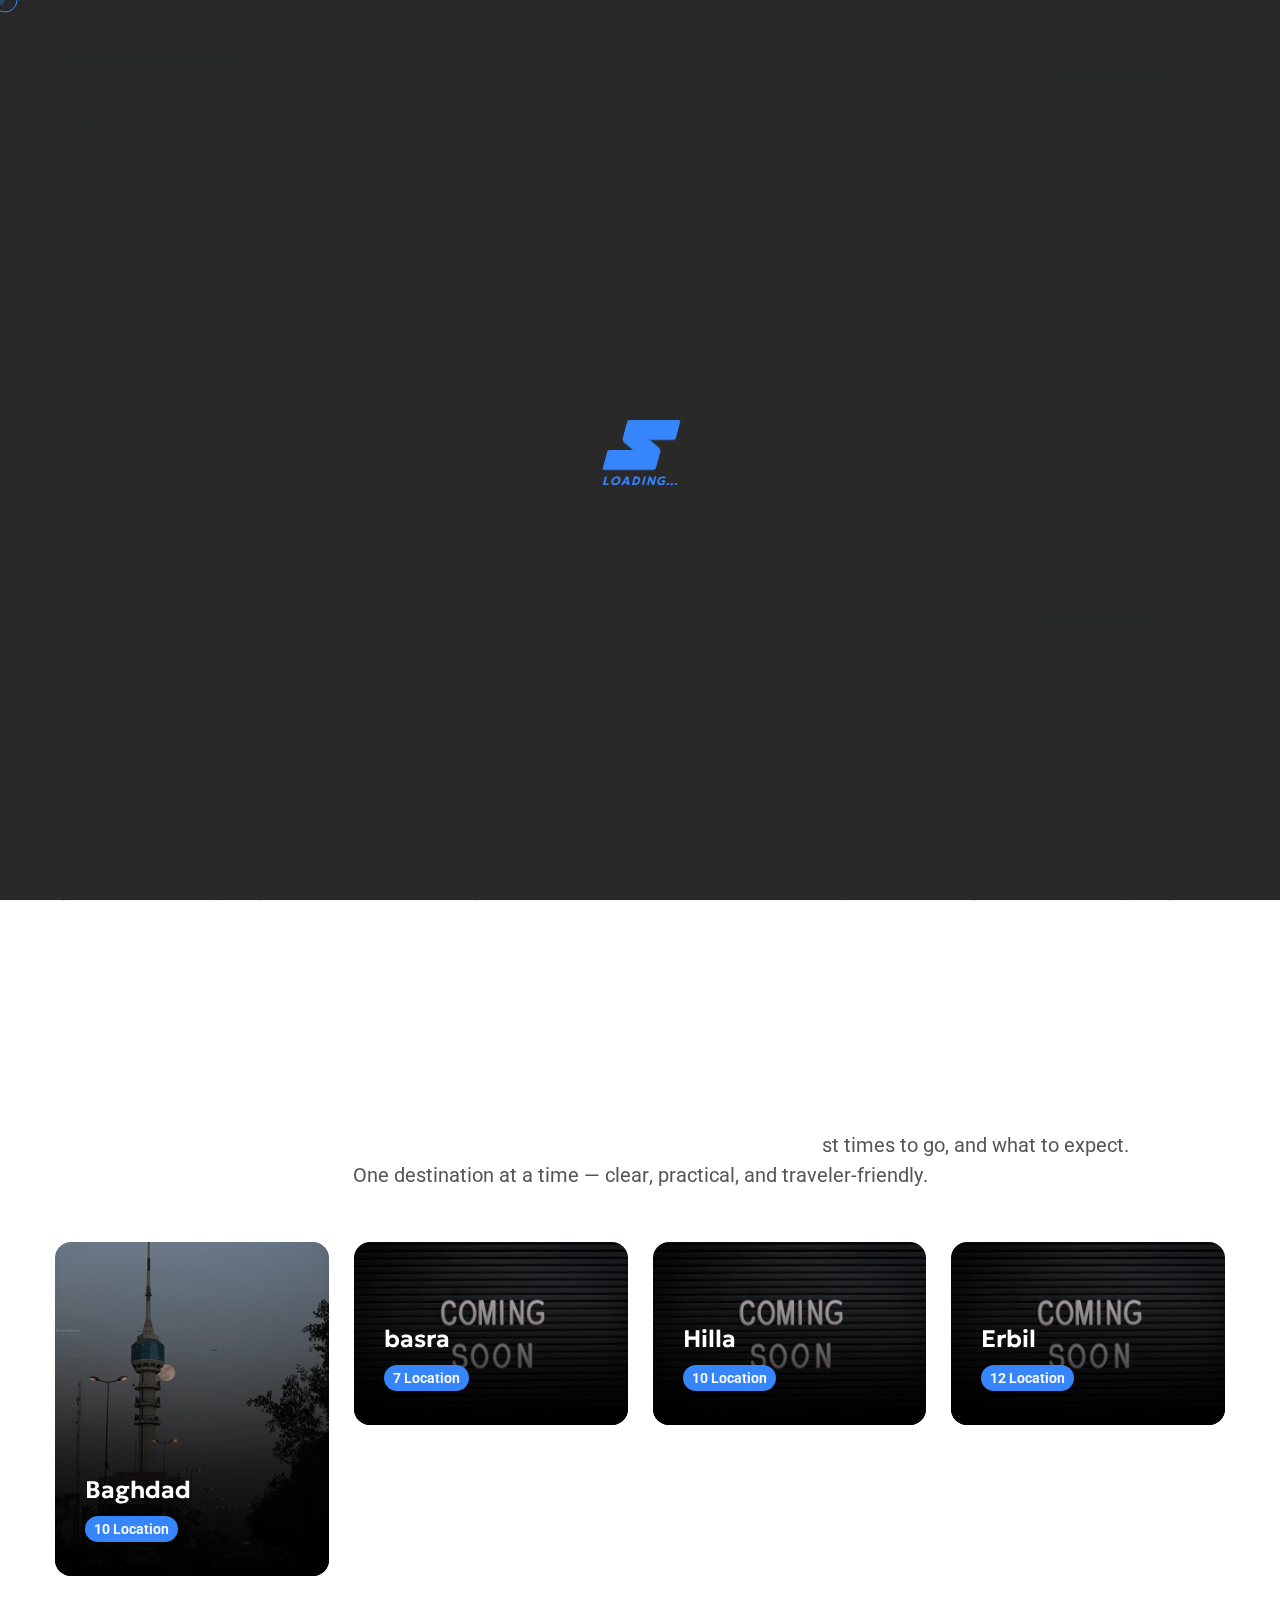
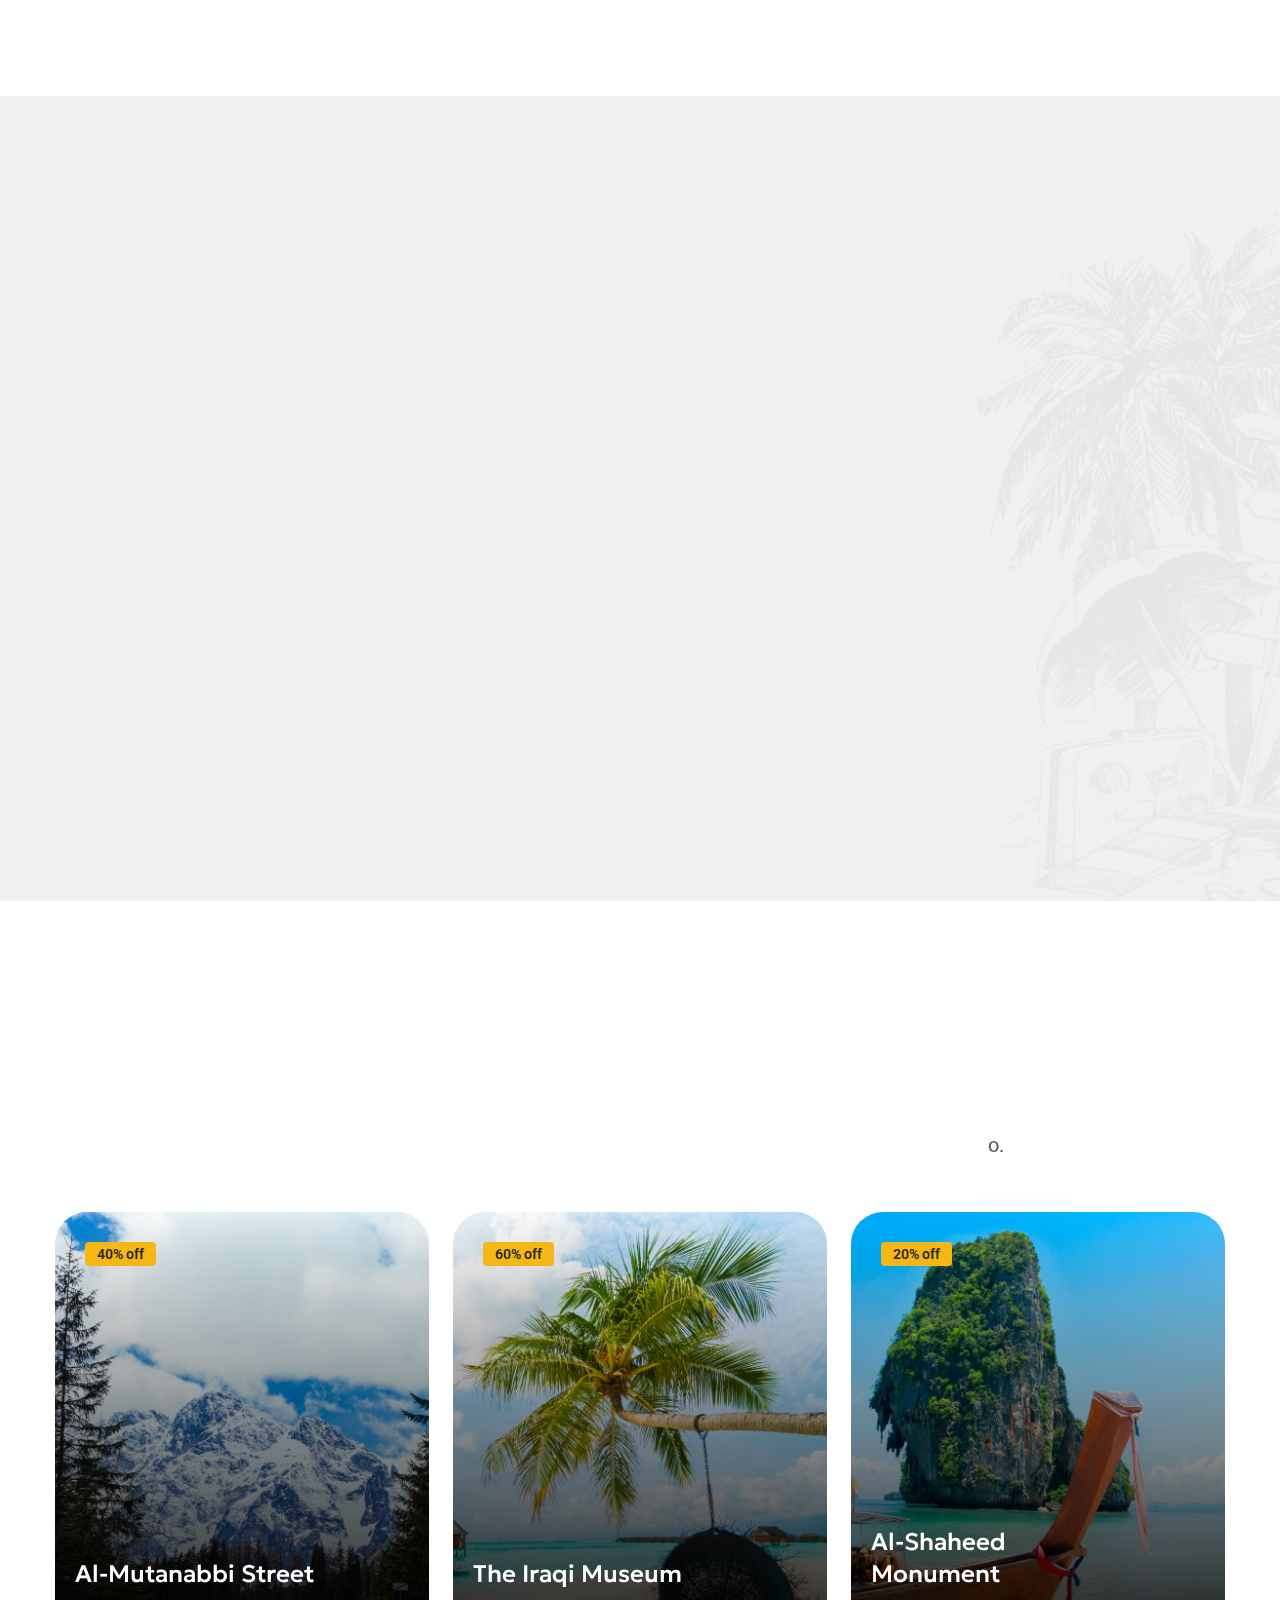
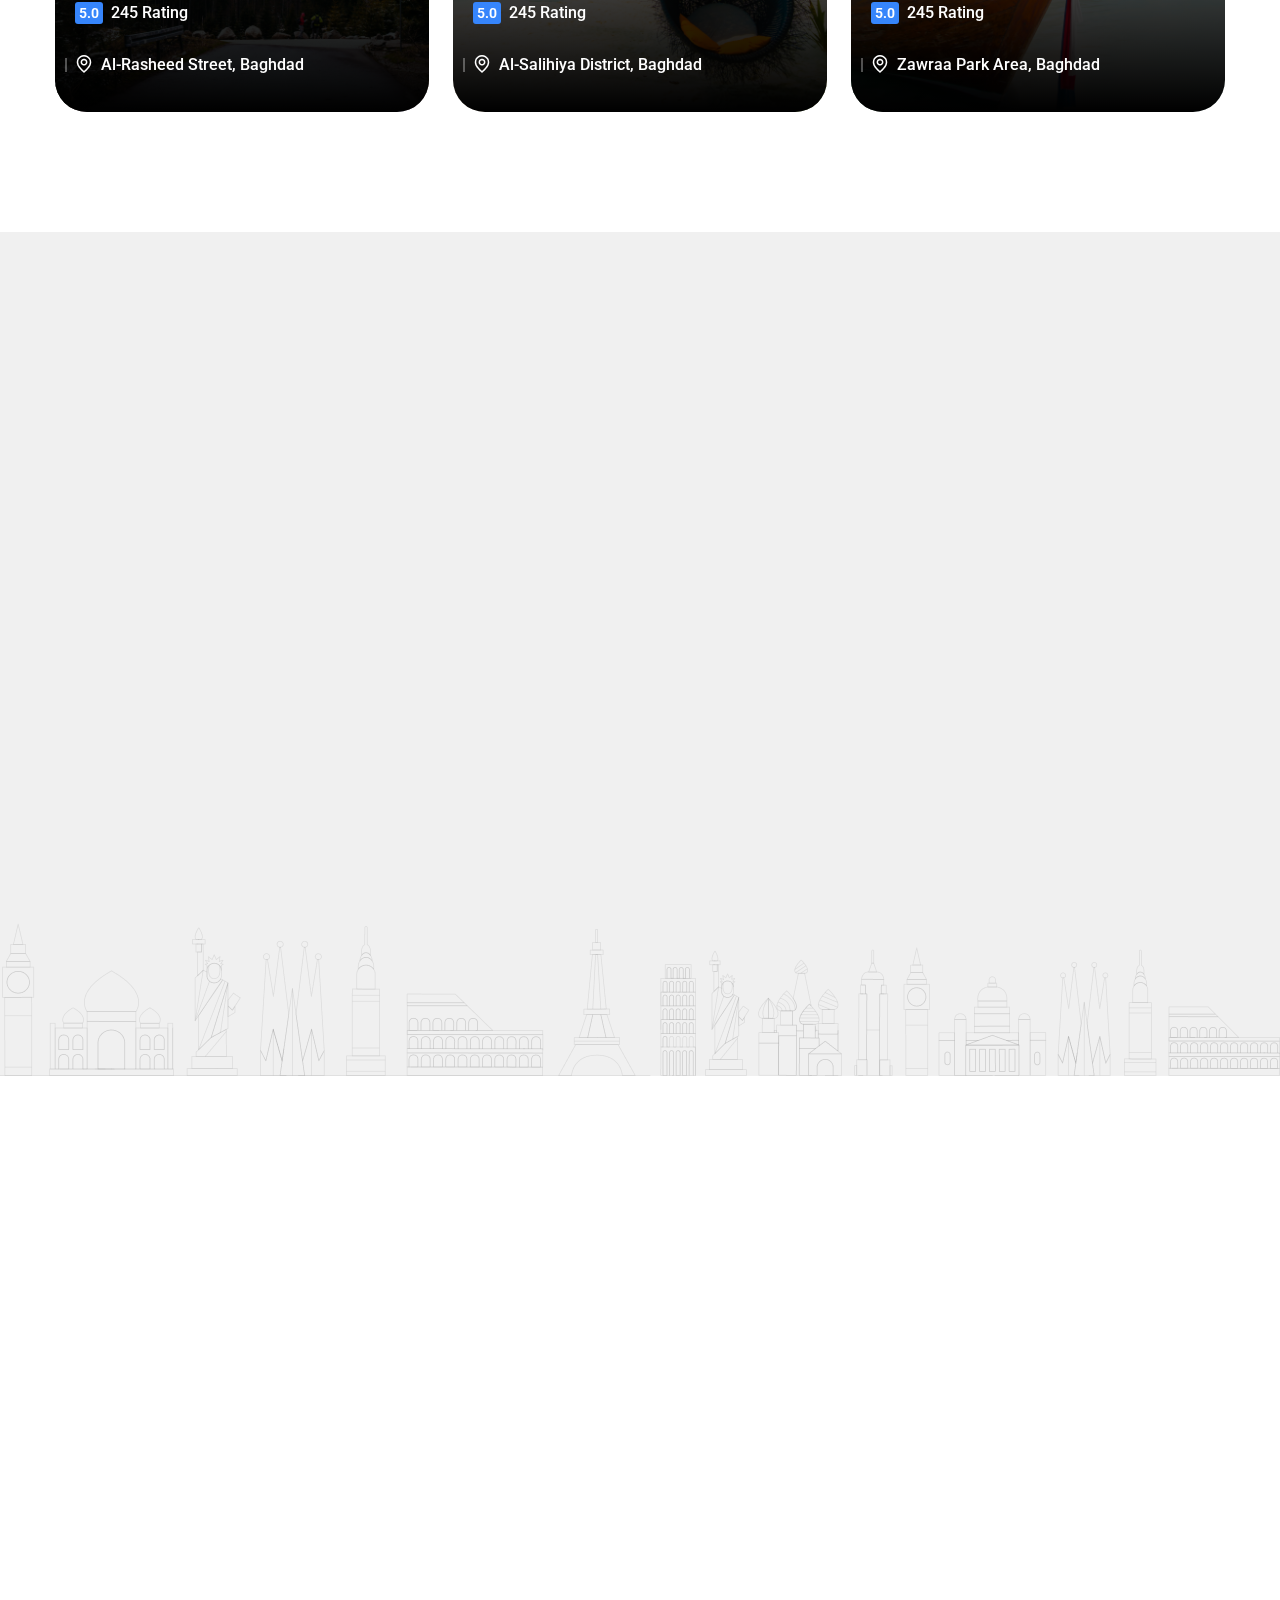
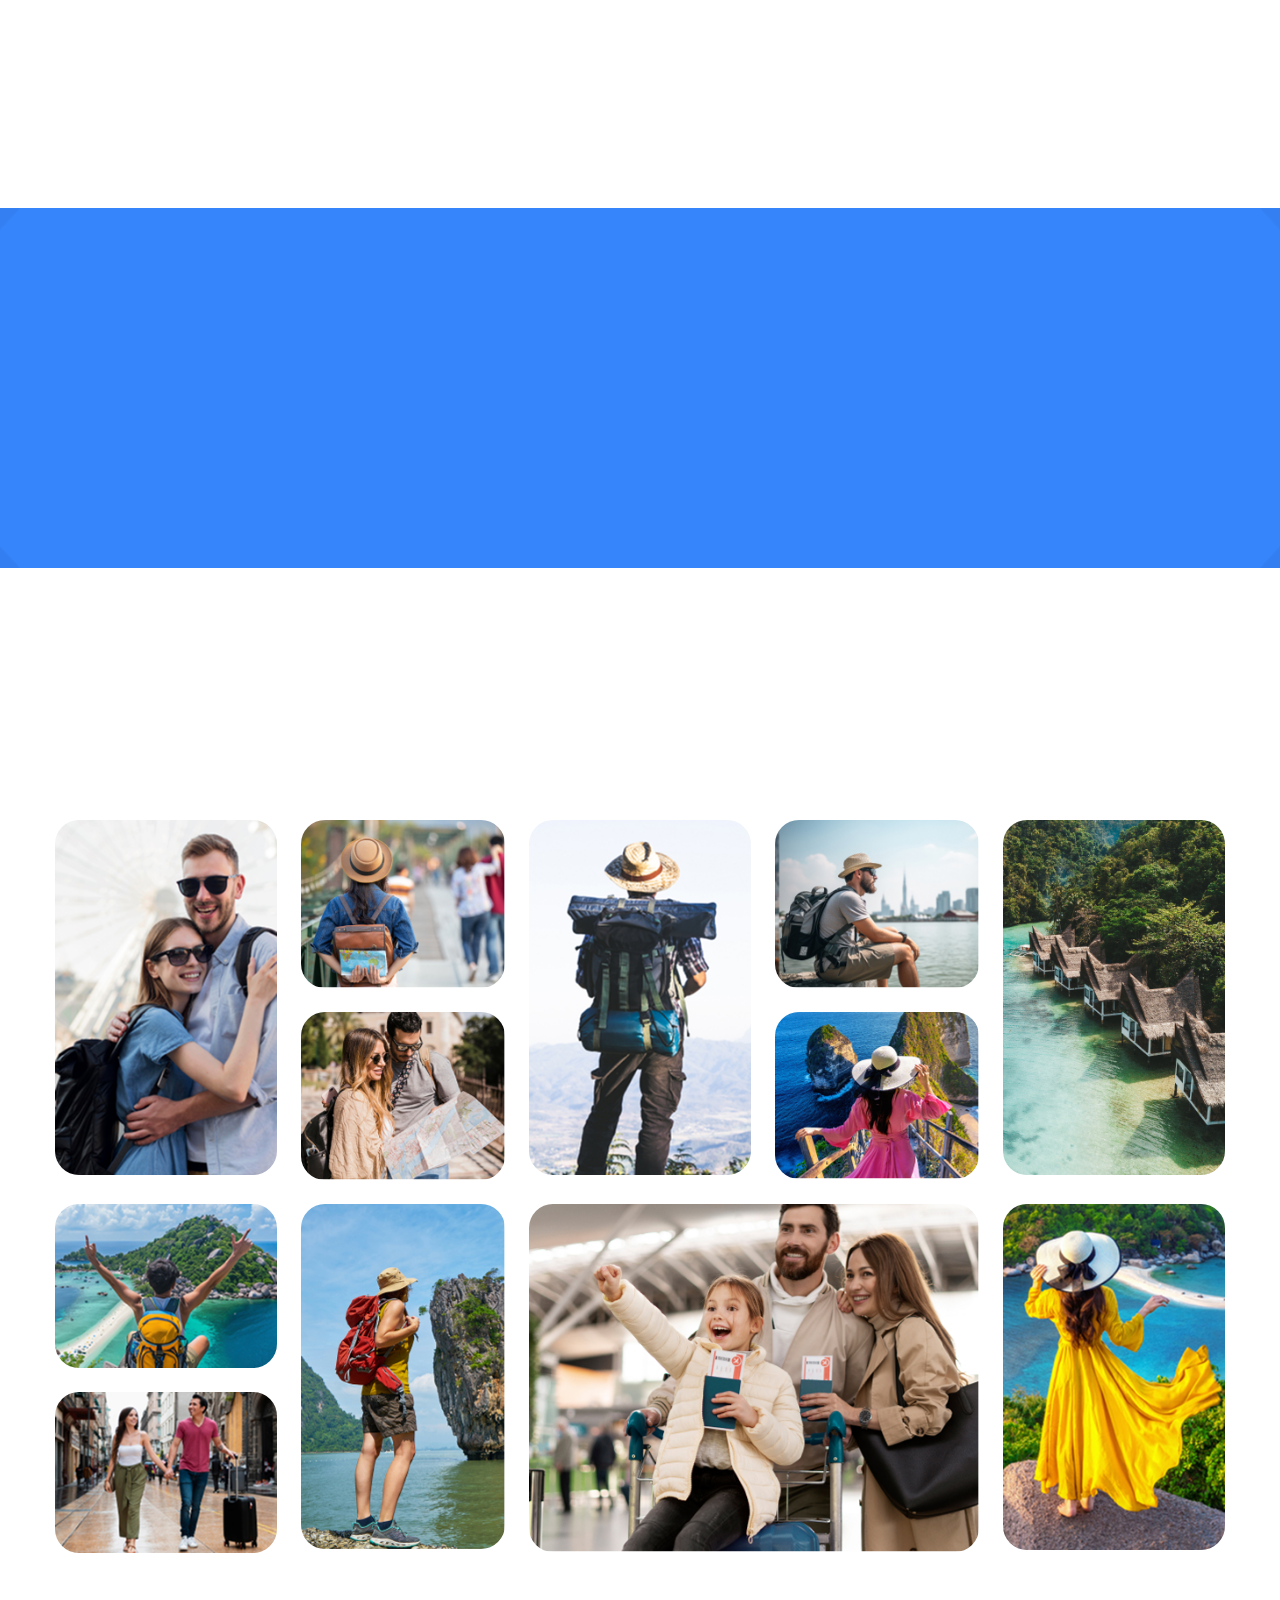
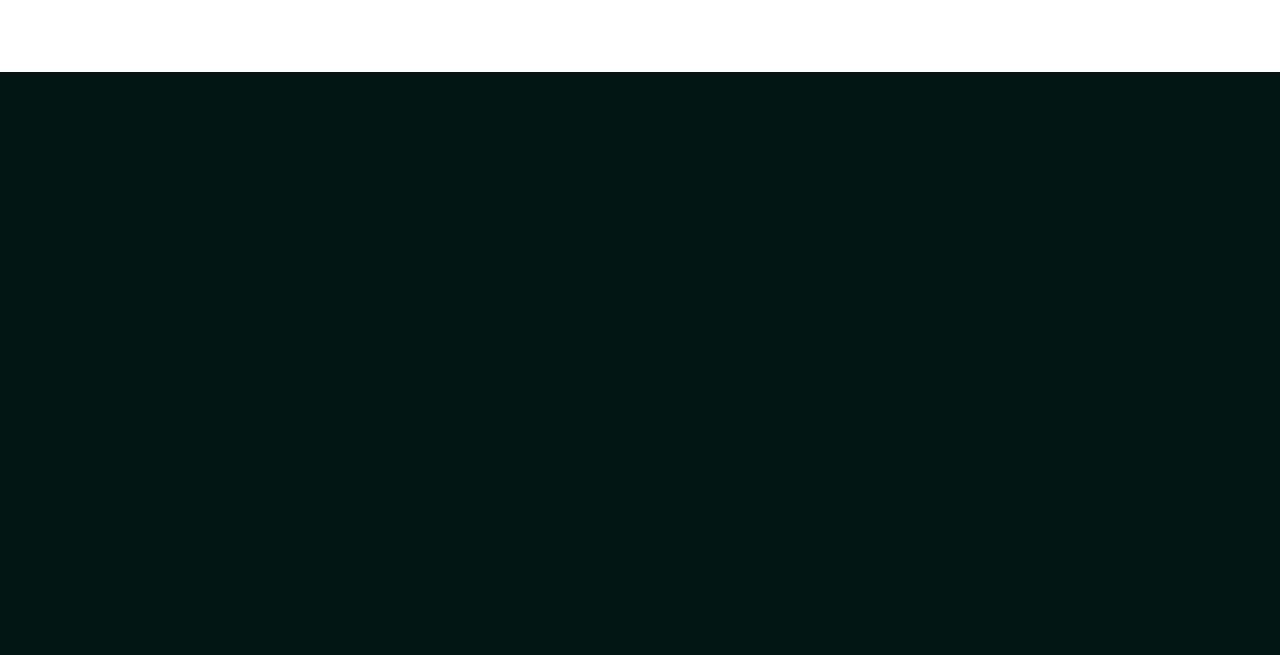
<file: index.html>
<!DOCTYPE html>
<html lang="en">

<head>
	<meta charset="UTF-8">
	<meta name="viewport" content="width=device-width, initial-scale=1.0">
	<title>Home One || Travhub || HTML Template For Travel & Tour Booking Agency</title>
	<!-- favicons Icons -->
	<link rel="apple-touch-icon" sizes="180x180" href="assets/images/favicons/apple-touch-icon.png">
	<link rel="icon" type="image/png" sizes="32x32" href="assets/images/favicons/favicon-32x32.png">
	<link rel="icon" type="image/png" sizes="16x16" href="assets/images/favicons/favicon-16x16.png">
	<link rel="manifest" href="assets/images/favicons/site.webmanifest">
	<meta name="description"
		content="Travhub is an amazing HTML designed template for travel website, travel Agency, travel blogs, tour operators, hotels, and various Travel and any other caregive website." />

	<!-- fonts -->
	<link rel="preconnect" href="https://fonts.googleapis.com">
	<link rel="preconnect" href="https://fonts.gstatic.com" crossorigin>
	<link
		href="https://fonts.googleapis.com/css2?family=Caveat:wght@400..700&family=Geologica:wght@100..900&family=Roboto:ital,wght@0,100;0,300;0,400;0,500;0,700;0,900;1,100;1,300;1,400;1,500;1,700;1,900&display=swap"
		rel="stylesheet">


	<link rel="stylesheet" href="assets/vendors/bootstrap/css/bootstrap.min.css">
	<link rel="stylesheet" href="assets/vendors/bootstrap-select/bootstrap-select.min.css">
	<link rel="stylesheet" href="assets/vendors/animate/animate.min.css">
	<link rel="stylesheet" href="assets/vendors/fontawesome/css/all.min.css">
	<link rel="stylesheet" href="assets/vendors/jquery-ui/jquery-ui.css">
	<link rel="stylesheet" href="assets/vendors/jarallax/jarallax.css">
	<link rel="stylesheet" href="assets/vendors/jquery-magnific-popup/jquery.magnific-popup.css">
	<link rel="stylesheet" href="assets/vendors/daterangepicker-master/daterangepicker.css">
	<link rel="stylesheet" href="assets/vendors/travhub-icons/style.css">
	<link rel="stylesheet" href="assets/vendors/travhub-icons2/style.css" />
	<link rel="stylesheet" href="assets/vendors/daterangepicker-master/daterangepicker.css">
	<link rel="stylesheet" href="assets/vendors/slick/slick.css">
	<link rel="stylesheet" href="assets/vendors/owl-carousel/css/owl.carousel.min.css">
	<link rel="stylesheet" href="assets/vendors/owl-carousel/css/owl.theme.default.min.css">

	<!-- template styles -->
	<link rel="stylesheet" href="assets/css/travhub.css" />
</head>

<body class="custom-cursor">
	<div class="custom-cursor__cursor"></div>
	<div class="custom-cursor__cursor-two"></div>

	<!-- Preloader Icon -->
	<div class="preloader">
		<div class="loaderInner">
			<div id="top" class="mask">
				<div class="plane"></div>
			</div>
			<div id="middle" class="mask">
				<div class="plane"></div>
			</div>
			<div id="bottom" class="mask">
				<div class="plane"></div>
			</div>
			<p>LOADING...</p>
		</div>
	</div>
	<!-- Preloader Icon -->

	<div class="page-wrapper">
		<div class="topbar-one">
			<div class="container">
				<div class="topbar-one__inner">
					<ul class="list-unstyled topbar-one__info">
						<li class="topbar-one__info__item">
							<i class="flaticon-pin-1 topbar-one__info__icon"></i>
							Baghdad – Al-Karrada
						</li>
						<li class="topbar-one__info__item">
							<i class="flaticon-mail topbar-one__info__icon"></i>
							<a href="mailto:info@eoh.iq">info@eoh.iq</a>
						</li>
						<li class="topbar-one__info__item topbar-one__info__item--last">
							<i class="flaticon-three-o-clock-clock topbar-one__info__icon"></i>
							Opening Hour 9:00am - 10:00pm
						</li>
					</ul><!-- /.list-unstyled topbar-one__info -->
				</div><!-- /.topbar-one__inner -->
			</div><!-- /.container-fluid -->
		</div><!-- /.topbar-one -->
		<header class="main-header sticky-header sticky-header--normal">
			<div class="container">
				<div class="main-header__inner">
					<div class="main-header__logo">
						<a href="index.html">
							<img src="assets/images/logo-1.png" alt="Travhub HTML" width="152">
						</a>
					</div><!-- /.main-header__logo -->
					<nav class="main-header__nav main-menu">
						<ul class="main-menu__list">
							<li class="dropdown">
								<a href="index.html">Home</a>
							</li>
							<li>
								<a href="about.html">About</a>
							</li>
							<li class="dropdown">
								<a href="#">Pages</a>
								<ul>
									<li><a href="team.html">Our Team</a></li>
									<li><a href="pricing.html">Pricing Table</a></li>
									<li><a href="faq.html">FAQs</a></li>
									<li><a href="login.html">Login</a></li>
									<li><a href="404.html">404 Error</a></li>
								</ul>
							</li>
							<li class="dropdown">
								<a href="#">Destination</a>
								<ul class="sub-menu">
									<li><a href="destination.html">Destination</a></li>
									<li><a href="destination-details.html">Destination Details</a></li>
								</ul>
							</li>
							<li>
								<a href="contact.html">Contact</a>
							</li>
						</ul>
					</nav><!-- /.main-header__nav -->
					<div class="main-header__right">
						<div class="mobile-nav__btn mobile-nav__toggler">
							<span></span>
							<span></span>
							<span></span>
						</div><!-- /.mobile-nav__toggler -->
						<a href="#" class="search-toggler main-header__search">
							<i class="flaticon-search" aria-hidden="true"></i>
							<span class="sr-only">Search</span>
						</a><!-- /.search-toggler -->
						<div class="main-header__btn">
							<a href="contact.html" class="travhub-btn">
								<span>Start Booking</span>
							</a><!-- /.thm-btn main-header__btn -->
						</div>
					</div><!-- /.main-header__right -->
				</div><!-- /.main-header__inner -->
			</div><!-- /.container-fluid -->
		</header><!-- /.main-header -->

		<section class="hero-one">
			<div class="container">
				<div class="hero-one__content">
					<h5 class="hero-one__sub-title sub-title bw-split-in-left">Welcome to EOH</h5>
					<h2 class="hero-one__title title bw-split-in-down">Iraq Travel Guide</h2>
					<p class="hero-one__text sub-title bw-split-in-left">
						Discover Iraq with local insights: cities, landmarks, food, culture, and practical travel tips.
					</p>
				</div><!-- /.hero-one__content -->
			</div><!-- /.container -->
			<div class="hero-one__form">
				<div class="banner-form wow fadeInUp" data-wow-duration='1500ms' data-wow-delay='300ms'>
					<form class="banner-form__wrapper" action="tour-listing-2.html">
						<div class="banner-form row gutter-x-30 align-items-center">
							<div class="banner-form__control banner-form__col--1 banner-form__control--form">
								<i class="icon icon-pin-2"></i>
								<label for="location">Location</label>
								<select name="location" class="selectpicker" id="location">
									<option value="select">Where to next</option>
									<option value="Australia">Australia</option>
									<option value="Spain">Spain</option>
									<option value="Africa">Africa</option>
									<option value="Europe">Europe</option>
								</select>
							</div>
							<div class="banner-form__control banner-form__col--2">
								<i class="icon icon-luggage--1"></i>
								<label for="type2">Type</label>
								<select name="type" class="selectpicker" id="type2">
									<option value="select">Booking Type</option>
									<option value="Spain">Spain</option>
									<option value="africa">Beach</option>
									<option value="europe">Discovery</option>
								</select>
							</div>

							<div class="banner-form__control banner-form__control--date banner-form__col--3">
								<i class="icon icon-calendar-1"></i>
								<label for="date">Date Form</label>
								<input class="travhub-multi-datepicker" id="date" type="text" name="date"
									placeholder="Select Date">
							</div>

							<div class="banner-form__control banner-form__col--4">
								<i class="icon icon-traveler-with-a-suitcase-1"></i><!-- / -->
								<label for="guests">Guests</label>
								<input id="guests" type="number" value="02" name="guests" placeholder="2">
							</div>

							<div class="banner-form__control banner-form__button banner-form__col--5">
								<button class="travhub-btn" type="submit"><span> Search <i
											class="icon-magnifying-glass-1"></i></span></button>
							</div>

						</div>
					</form>
				</div>
			</div>
			<div class="hero-one__shape-one" style="background-image: url(assets/images/shapes/group-1-1.png);"></div>
			<!-- /.hero-one__shape -->
			<div class="hero-one__image">
				<div class="hero-one__image-one travhub-splax" data-para-options='{
				"orientation": "up",
				"scale": 2.5,
				"overflow": true
				}'>
					<img src="assets/images/hero_section/image-hero-1-1.png" alt="image">
				</div><!-- /.hero-one__image-one -->
				<div class="hero-one__image-two travhub-splax" data-para-options='{
				"orientation": "up",
				"scale": 2.5,
				"overflow": true
				}'>
					<img src="assets/images/hero_section/image-hero-1-2.png" alt="image">
				</div><!-- /.hero-one__image-one -->
				<div class="hero-one__image-three travhub-splax" data-para-options='{
				"orientation": "up",
				"scale": 2.5,
				"overflow": true
				}'>
					<img src="assets/images/hero_section/image-hero-1-3.png" alt="image">
				</div><!-- /.hero-one__image-one -->
				<div class="hero-one__image-four travhub-splax" data-para-options='{
				"orientation": "up",
				"scale": 2.5,
				"overflow": true
				}'>
					<img src="assets/images/hero_section/image-hero-1-4.png" alt="image">
				</div><!-- /.hero-one__image-one -->
			</div><!-- /.hero-one__image -->
			<div class="hero-one__shape-two">
				<img src="assets/images/shapes/plane.png" alt="image">
			</div><!-- /.hero-one__shape-two -->
			<div class="hero-one__shape-four">
				<img src="assets/images/shapes/cloude-1-2.png" alt="image">
			</div><!-- /.hero-one__shape-two -->
		</section><!-- /.hero-one -->

		<section class="destination-one">
			<div class="container">
				<div class="sec-title text-center">
					<div class="sec-title__tagline bw-split-in-right">Explore Iraq’s Cities</div>
					<h3 class="sec-title__title bw-split-in-left">Explore Iraq</h3>
					<p class="sec-title__text bw-split-in-up-fast">
						Explore Baghdad, Basra, Hilla, Erbil and more with curated places to visit, best times to go,
						and what to expect.
						<br>One destination at a time — clear, practical, and traveler-friendly.
					</p>
				</div>
				<div class="destination-one__carousel travhub-owl__carousel travhub-owl__carousel--basic-nav owl-carousel"
					data-owl-options='{
				"loop": false,
				"items": 1,
				"nav": false,
				"navText": ["<span class=\"icon-right-arrow\"></span>","<span class=\"icon-right-arrow\"></span>"],
				"dots": true,
				"margin": 25,
				"responsive": {
					"0": {
						"items": 1
					},
					"575": {
						"items": 2
					},
					"992": {
						"items": 3
					},
					"1200": {
						"items": 4
					}
				}
				}'>
					<div class="item">
						<div class="destination-one__item">
							<img src="assets/images/destination/destination-1-1.png"
								alt="travhub"><!-- /.destination-one__image -->
							<div class="destination-one__item__btn">
								<a href="destination-details.html"><span><i class="flaticon-top-right"></i></span></a>
							</div><!-- /.destination-one__item__btn -->
							<div class="destination-one__content">
								<h4 class="destination-one__item__title"><a href="destination-details.html">Baghdad</a>
								</h4><!-- /.destination-one__item__title -->
								<div class="destination-one__item__dec">10 Location</div>
								<!-- /.destination-one__item__dec -->
							</div><!-- /.destination-one__content -->
						</div><!-- /.destination-one__item -->
					</div><!-- /.item -->
					<div class="item">
						<div class="destination-one__item">
							<img src="assets/images/destination/coming-soon.webp"
								alt="travhub"><!-- /.destination-one__image -->
							<div class="destination-one__item__btn">
								<a href="destination-details.html"><span><i class="flaticon-top-right"></i></span></a>
							</div><!-- /.destination-one__item__btn -->
							<div class="destination-one__content">
								<h4 class="destination-one__item__title"><a href="destination-details.html">basra</a>
								</h4><!-- /.destination-one__item__title -->
								<div class="destination-one__item__dec">7 Location</div>
								<!-- /.destination-one__item__dec -->
							</div><!-- /.destination-one__content -->
						</div><!-- /.destination-one__item -->
					</div><!-- /.item -->
					<div class="item">
						<div class="destination-one__item">
							<img src="assets/images/destination/coming-soon.webp"
								alt="travhub"><!-- /.destination-one__image -->
							<div class="destination-one__item__btn">
								<a href="destination-details.html"><span><i class="flaticon-top-right"></i></span></a>
							</div><!-- /.destination-one__item__btn -->
							<div class="destination-one__content">
								<h4 class="destination-one__item__title"><a href="destination-details.html">Hilla</a>
								</h4><!-- /.destination-one__item__title -->
								<div class="destination-one__item__dec">10 Location</div>
								<!-- /.destination-one__item__dec -->
							</div><!-- /.destination-one__content -->
						</div><!-- /.destination-one__item -->
					</div><!-- /.item -->
					<div class="item">
						<div class="destination-one__item">
							<img src="assets/images/destination/coming-soon.webp"
								alt="travhub"><!-- /.destination-one__image -->
							<div class="destination-one__item__btn">
								<a href="destination-details.html"><span><i class="flaticon-top-right"></i></span></a>
							</div><!-- /.destination-one__item__btn -->
							<div class="destination-one__content">
								<h4 class="destination-one__item__title"><a href="destination-details.html">Erbil</a>
								</h4><!-- /.destination-one__item__title -->
								<div class="destination-one__item__dec">12 Location</div>
								<!-- /.destination-one__item__dec -->
							</div><!-- /.destination-one__content -->
						</div><!-- /.destination-one__item -->
					</div><!-- /.item -->
				</div><!-- /.row -->
			</div><!-- /.container -->
		</section><!-- destination-one -->

		<section class="why-choose-one">
			<div class="why-choose-one__bg" style="background-image: url(assets/images/shapes/why-choose-one-bg.png);">
			</div>
			<div class="container">
				<div class="row d-flex align-items-center">
					<div class="col-xl-6 wow fadeInUp" data-wow-delay="300ms">
						<div class="why-choose-one__image">
							<img src="assets/images/About_us/About_us-1.png" alt="travhub">
							<div class="why-choose-one__image__shape"
								style="background-image: url(assets/images/shapes/why-choose-one-shape.png);"></div>
							<div class="why-choose-one__image__two">
								<img src="assets/images/About_us/About_us-2.png" alt="travhub">
							</div>
							<div class="why-choose-one__check">
								<div class="why-choose-one__check__icon"><i class="flaticon-check"></i></div>
								<div class="why-choose-one__check__title">Trusted by<span>Trustpilot & rating</span>
								</div>
							</div>
							<div class="why-choose-one__rm">
								<a href="about.html"><i class="flaticon-top-right"></i></a>
							</div>
						</div>
					</div>
					<div class="col-xl-6 wow fadeInRight" data-wow-delay="200ms">
						<div class="why-choose-one__content">
							<div class="sec-title">
								<div class="sec-title__tagline bw-split-in-right">Why we are</div>
								<h3 class="sec-title__title bw-split-in-left">About Iraq Travel Guide</h3>
								<p class="sec-title__text bw-split-in-up-fast">
									We publish clear, local travel guidance for Iraq: what to see, how to move, where to
									stay, and how to travel respectfully.
								</p>
							</div>
							<div class="why-choose-one__box">
								<div class="why-choose-one__box__icon"><i class="flaticon-suitcase"></i></div>
								<h5 class="why-choose-one__box__title">Local Insights, Not Generic Advice</h5>
								<p class="why-choose-one__box__text">
									Real recommendations based on Iraqi cities — landmarks, food spots, cultural
									etiquette, and day-by-day ideas.
								</p>
							</div><!-- why-choose-one__box -->
							<div class="why-choose-one__box">
								<div class="why-choose-one__box__icon"><i class="flaticon-signpost"></i></div>
								<h5 class="why-choose-one__box__title">Practical Travel Tips</h5>
								<p class="why-choose-one__box__text">
									Best seasons, suggested budgets, transport guidance, safety basics, and what to
									prepare before you arrive.
								</p>
							</div><!-- why-choose-one__box -->
							<div class="why-choose-one__btn">
								<a href="contact.html" class="travhub-btn">
									<span>Start Booking</span>
								</a>
								<div class="why-choose-one__author">
									<div class="why-choose-one__author__item"><img
											src="assets/images/About_us/About_us-author-1.png" alt="Travhub">
									</div>
									<div class="why-choose-one__author__item"><img
											src="assets/images/About_us/About_us-author-2.png" alt="Travhub">
									</div>
									<div class="why-choose-one__author__item"><img
											src="assets/images/About_us/About_us-author-3.png" alt="Travhub">
									</div>
									<div class="why-choose-one__author__item why-choose-one__author__item--plus"><i
											class="flaticon-add"></i></div>
								</div>
								<h5 class="why-choose-one__count">18k+<span>Individual Traveller</span></h5>
							</div>
						</div>
					</div>
				</div>
			</div>
		</section><!-- why-choose-one -->

		<section class="tours-one">
			<div class="container">
				<div class="sec-title text-center">
					<div class="sec-title__tagline bw-split-in-right">Top Places</div>
					<h3 class="sec-title__title bw-split-in-left">Popular Places in Iraq</h3>
					<p class="sec-title__text bw-split-in-up-fast">
						Handpicked spots with quick info: why to visit, what to do, and the best time to go.
					</p>
				</div>
				<div class="tours-one__carousel travhub-owl__carousel travhub-owl__carousel--basic-nav owl-carousel"
					data-owl-options='{
				"loop": false,
				"items": 1,
				"nav": false,
				"navText": ["<span class=\"icon-right-arrow\"></span>","<span class=\"icon-right-arrow\"></span>"],
				"dots": true,
				"margin": 24,
				"responsive": {
					"0": {
						"items": 1
					},
					"768": {
						"items": 2
					},
					"992": {
						"items": 2
					},
					"1200": {
						"items": 3
					}
				}
				}'>
					<div class="item">
						<div class="tours-one__item">
							<img src="assets/images/tours/tours-1-1.png" alt="travhub"><!-- /.tours-one__image -->
							<div class="tours-one__item__offer">40% off</div>
							<div class="tours-one__item__wishlist">
								<a href="destination-details.html"><i class="icon-heart-1"></i></a>
							</div><!-- /.tours-one__item__btn -->
							<div class="tours-one__item__content">
								<h3 class="tours-one__item__title"><a href="tour-details.html">Al-Mutanabbi Street</a>
								</h3><!-- /.tours-one__item__title -->
								<ul class="tours-one__item__meta list-unstyled">
									<li><span>5.0</span>245 Rating</li>
									<li><i class="flaticon-pin-1"></i>Al-Rasheed Street, Baghdad</li>
								</ul><!-- /.tours-one__item__meta -->
							</div><!-- /.tours-one__content -->
							<div class="tours-one__item__btn">
								<a href="#" class="card__popup" data-gallery-options='{
									"items": [
										{
											"src": "assets/images/tours/tours-1-1.png"
										},
										{
											"src": "assets/images/tours/tours-1-2.png"
										},
										{
											"src": "assets/images/tours/tours-1-3.png"
										}
									],
									"gallery": {
										"enabled": true
									},
									"type": "image"
								}'>
									<i class="flaticon-camera-1"></i>
								</a>
								<a class="video-popup" href="https://www.youtube.com/watch?v=G49_MdP0klg"><i
										class="flaticon-video"></i></a>
							</div><!-- /.tours-one__item__btn -->
						</div><!-- /.tours-one__item -->
					</div><!-- /.item -->
					<div class="item">
						<div class="tours-one__item">
							<img src="assets/images/tours/tours-1-2.png" alt="travhub"><!-- /.tours-one__image -->
							<div class="tours-one__item__offer">60% off</div>
							<div class="tours-one__item__wishlist">
								<a href="destination-details.html"><i class="icon-heart-1"></i></a>
							</div><!-- /.tours-one__item__btn -->
							<div class="tours-one__item__content">
								<h3 class="tours-one__item__title"><a href="tour-details.html">The Iraqi Museum</a></h3>
								<!-- /.tours-one__item__title -->
								<ul class="tours-one__item__meta list-unstyled">
									<li><span>5.0</span>245 Rating</li>
									<li><i class="flaticon-pin-1"></i>Al-Salihiya District, Baghdad</li>
								</ul><!-- /.tours-one__item__meta -->
							</div><!-- /.tours-one__content -->
							<div class="tours-one__item__btn">
								<a href="#" class="card__popup" data-gallery-options='{
									"items": [
										{
											"src": "assets/images/tours/tours-1-2.png"
										},
										{
											"src": "assets/images/tours/tours-1-1.png"
										},
										{
											"src": "assets/images/tours/tours-1-3.png"
										}
									],
									"gallery": {
										"enabled": true
									},
									"type": "image"
								}'>
									<i class="flaticon-camera-1"></i>
								</a>
								<a class="video-popup" href="https://www.youtube.com/watch?v=G49_MdP0klg"><i
										class="flaticon-video"></i></a>
							</div><!-- /.tours-one__item__btn -->
						</div><!-- /.tours-one__item -->
					</div><!-- /.item -->
					<div class="item">
						<div class="tours-one__item">
							<img src="assets/images/tours/tours-1-3.png" alt="travhub"><!-- /.tours-one__image -->
							<div class="tours-one__item__offer">20% off</div><!-- /.tours-one__item__offer -->
							<div class="tours-one__item__wishlist">
								<a href="destination-details.html"><i class="icon-heart-1"></i></a>
							</div><!-- /.tours-one__item__wishlist -->
							<div class="tours-one__item__content">
								<h3 class="tours-one__item__title"><a href="tour-details.html">Al-Shaheed Monument</a>
								</h3><!-- /.tours-one__item__title -->
								<ul class="tours-one__item__meta list-unstyled">
									<li><span>5.0</span>245 Rating</li>
									<li><i class="flaticon-pin-1"></i>Zawraa Park Area, Baghdad</li>
								</ul><!-- /.tours-one__item__meta -->
							</div><!-- /.tours-one__content -->
							<div class="tours-one__item__btn">
								<a href="#" class="card__popup" data-gallery-options='{
									"items": [
										{
											"src": "assets/images/tours/tours-1-3.png"
										},
										{
											"src": "assets/images/tours/tours-1-2.png"
										},
										{
											"src": "assets/images/tours/tours-1-1.png"
										}
									],
									"gallery": {
										"enabled": true
									},
									"type": "image"
								}'>
									<i class="flaticon-camera-1"></i>
								</a>
								<a class="video-popup" href="https://www.youtube.com/watch?v=G49_MdP0klg"><i
										class="flaticon-video"></i></a>
							</div><!-- /.tours-one__item__btn -->
						</div><!-- /.tours-one__item -->
					</div><!-- /.item -->
				</div><!-- /.row -->
			</div><!-- /.container -->
		</section><!-- tours-one -->

		<section class="testimonials-one">
			<div class="testimonials-one__bg"
				style="background-image: url(assets/images/shapes/page-header-bg-shape.png);"></div>
			<div class="testimonials-one__shape travhub-splax" data-para-options='{
			"orientation": "up",
			"scale": 2.5,
			"overflow": true
			}'>
				<img src="assets/images/shapes/testimonials-1-shape.png" alt="travhub" />
			</div>
			<div class="container">
				<div class="row">
					<div class="col-xl-6">
						<div class="testimonials-one__image wow fadeInUp" data-wow-delay="100ms">
							<div class="testimonials-one__image__one">
								<img src="assets/images/testimonials/test-1-1.png" alt="travhub">
							</div>
							<div class="testimonials-one__image__two wow fadeInUp" data-wow-delay="200ms">
								<img src="assets/images/testimonials/test-1-2.png" alt="travhub">
								<img src="assets/images/testimonials/test-1-4.png" alt="travhub">
								<img src="assets/images/testimonials/test-1-5.png" alt="travhub">
							</div>
							<div class="testimonials-one__image__three wow fadeInUp" data-wow-delay="300ms">
								<img src="assets/images/testimonials/test-1-3.png" alt="travhub">
							</div>
							<div class="testimonials-one__image__shape wow fadeInUp" data-wow-delay="400ms">
								<img src="assets/images/shapes/test-1-shape.png" alt="travhub">
							</div>
						</div>
					</div>
					<div class="col-xl-6 d-flex align-items-center wow fadeInRight" data-wow-delay='400ms'>
						<div class="testimonials-one__carousel travhub-owl__carousel travhub-owl__carousel--basic-nav owl-carousel"
							data-owl-options='{
							"items": 1,
							"margin": 30,
							"loop": false,
							"smartSpeed": 700,
							"nav": false,
							"navText": ["<span>Prev</span>","<span>Next</span>"],
							"dots": false,
							"autoplay": false
						}'>
							<div class="item">
								<div class="testimonials-card">
									<div class="testimonials-card__quote"><i class="flaticon-left-quote"></i></div>
									<div class="testimonials-card__content">
										Clear and practical guide. We planned our Baghdad day trip easily and knew what
										to expect before arriving.
									</div>
									<h3 class="testimonials-card__name">Traveler Review</h3>
									<span class="testimonials-card__designation">Baghdad</span>
								</div><!-- /.testimonials-card -->
							</div><!-- /.item -->
							<div class="item">
								<div class="testimonials-card">
									<div class="testimonials-card__quote"><i class="flaticon-left-quote"></i></div>
									<div class="testimonials-card__content">
										Clear and practical guide. We planned our Baghdad day trip easily and knew what
										to expect before arriving.
									</div>
									<h3 class="testimonials-card__name">Traveler Review</h3>
									<span class="testimonials-card__designation">Baghdad</span>
								</div><!-- /.testimonials-card -->
							</div><!-- /.item -->
							<div class="item">
								<div class="testimonials-card">
									<div class="testimonials-card__quote"><i class="flaticon-left-quote"></i></div>
									<div class="testimonials-card__content">
										Clear and practical guide. We planned our Baghdad day trip easily and knew what
										to expect before arriving.
									</div>
									<h3 class="testimonials-card__name">Traveler Review</h3>
									<span class="testimonials-card__designation">Baghdad</span>
								</div><!-- /.testimonials-card -->
							</div><!-- /.item -->
						</div><!-- /.testimonials-one__carousel -->
					</div>
				</div>
			</div><!-- /.container -->
		</section><!-- /.testimonials-one -->

		<section class="team-one">
			<div class="team-one__shape travhub-splax" data-para-options='{
			"orientation": "up",
			"scale": 2.5,
			"overflow": true
			}'>
				<img src="assets/images/shapes/team-1-shape.png" alt="travhub" />
			</div>
			<div class="container">
				<div class="sec-title text-center wow fadeInUp" data-wow-delay="00ms">
					<div class="sec-title__tagline bw-split-in-right">Meet The Team</div>
					<h3 class="sec-title__title bw-split-in-left">Our Contributors</h3>
					<p class="sec-title__text bw-split-in-up-fast">
						Writers, local guides, and photographers helping you explore Iraq with accurate, respectful, and
						updated information.
					</p>
				</div>
				<div class="row gutter-x-24 gutter-y-24">
					<div class="col-xl-3 col-md-6">
						<div class="team-one__item wow fadeInUp" data-wow-delay="100ms">
							<div class="team-one__item__image">
								<img src="assets/images/team/team-1-1.png" alt="team">
							</div><!-- /.team-one__item__image -->
							<div class="team-one__item__content">
								<h4 class="team-one__item__title"><a href="team.html">MPD Team</a></h4>
								<!-- /.team-one__item__title -->
								<p class="team-one__item__text">IT Development</p><!-- /.team-one__item__text -->
								<div class="team-one__item__social">
									<a href="https://facebook.com"><i class="fab fa-facebook-f"
											aria-hidden="true"></i></a>
									<a href="https://twitter.com"><i class="fab fa-twitter" aria-hidden="true"></i></a>
									<a href="https://pinterest.com"><i class="fab fa-linkedin-in"
											aria-hidden="true"></i></a>
									<a href="https://instagram.com"><i class="fab fa-instagram"
											aria-hidden="true"></i></a>
								</div><!-- /.team-one__item__social -->
							</div><!-- /.team-one__item__content -->
						</div><!-- /.team-one__item -->
					</div><!-- /.col-xl-3 col-md-6 -->
					<div class="col-xl-3 col-md-6">
						<div class="team-one__item wow fadeInUp" data-wow-delay="200ms">
							<div class="team-one__item__image">
								<img src="assets/images/team/team-1-2.png" alt="team">
							</div><!-- /.team-one__item__image -->
							<div class="team-one__item__content">
								<h4 class="team-one__item__title"><a href="team.html">Mahmoud</a></h4>
								<!-- /.team-one__item__title -->
								<p class="team-one__item__text">Founder & Management</p><!-- /.team-one__item__text -->
								<div class="team-one__item__social">
									<a href="https://facebook.com"><i class="fab fa-facebook-f"
											aria-hidden="true"></i></a>
									<a href="https://twitter.com"><i class="fab fa-twitter" aria-hidden="true"></i></a>
									<a href="https://pinterest.com"><i class="fab fa-linkedin-in"
											aria-hidden="true"></i></a>
									<a href="https://instagram.com"><i class="fab fa-instagram"
											aria-hidden="true"></i></a>
								</div><!-- /.team-one__item__social -->
							</div><!-- /.team-one__item__content -->
						</div><!-- /.team-one__item -->
					</div><!-- /.col-xl-3 col-md-6 -->
					<div class="col-xl-3 col-md-6">
						<div class="team-one__item wow fadeInUp" data-wow-delay="300ms">
							<div class="team-one__item__image">
								<img src="assets/images/team/team-1-3.png" alt="team">
							</div><!-- /.team-one__item__image -->
							<div class="team-one__item__content">
								<h4 class="team-one__item__title"><a href="team.html">Sarah</a></h4>
								<!-- /.team-one__item__title -->
								<p class="team-one__item__text">Translator & Coordinator</p>
								<!-- /.team-one__item__text -->
								<div class="team-one__item__social">
									<a href="https://facebook.com"><i class="fab fa-facebook-f"
											aria-hidden="true"></i></a>
									<a href="https://twitter.com"><i class="fab fa-twitter" aria-hidden="true"></i></a>
									<a href="https://pinterest.com"><i class="fab fa-linkedin-in"
											aria-hidden="true"></i></a>
									<a href="https://instagram.com"><i class="fab fa-instagram"
											aria-hidden="true"></i></a>
								</div><!-- /.team-one__item__social -->
							</div><!-- /.team-one__item__content -->
						</div><!-- /.team-one__item -->
					</div><!-- /.col-xl-3 col-md-6 -->
					<div class="col-xl-3 col-md-6">
						<div class="team-one__item wow fadeInUp" data-wow-delay="400ms">
							<div class="team-one__item__image">
								<img src="assets/images/team/team-1-4.png" alt="team">
							</div><!-- /.team-one__item__image -->
							<div class="team-one__item__content">
								<h4 class="team-one__item__title"><a href="team.html">Ali</a></h4>
								<!-- /.team-one__item__title -->
								<p class="team-one__item__text">Marketing Specialist</p><!-- /.team-one__item__text -->
								<div class="team-one__item__social">
									<a href="https://facebook.com"><i class="fab fa-facebook-f"
											aria-hidden="true"></i></a>
									<a href="https://twitter.com"><i class="fab fa-twitter" aria-hidden="true"></i></a>
									<a href="https://pinterest.com"><i class="fab fa-linkedin-in"
											aria-hidden="true"></i></a>
									<a href="https://instagram.com"><i class="fab fa-instagram"
											aria-hidden="true"></i></a>
								</div><!-- /.team-one__item__social -->
							</div><!-- /.team-one__item__content -->
						</div><!-- /.team-one__item -->
					</div><!-- /.col-xl-3 col-md-6 -->
				</div><!-- /.row -->
			</div><!-- /.container -->
		</section><!-- team-one -->

		<div class="client-carousel-one">
			<div class="client-carousel-one__shape"
				style="background-image: url(assets/images/shapes/client-bg-1.png);"></div>
			<div class="container">
				<h5 class="client-carousel-one__title wow fadeInUp" data-wow-delay="100ms">
					Updated destination highlights — curated for travelers.
				</h5><!-- /.client-carousel-one__title -->
				<div class="client-carousel-one__carousel travhub-owl__carousel travhub-owl__carousel--basic-nav owl-carousel wow fadeInUp"
					data-wow-delay="200ms" data-owl-options='{
					"items": 6,
					"margin": 20,
					"smartSpeed": 500,
					"loop":true,
					"autoplay": true,
					"nav":false,
					"dots":false,
					"responsive":{
						"0":{
							"items": 2,
							"margin": 24
						},
						"575":{
							"items": 3,
							"margin": 24
						},
						"992":{
							"items": 4,
							"margin": 24
						},
						"1200":{
							"items": 5,
							"margin": 24
						},
						"1400":{
							"items": 6,
							"margin": 24
						}
					}
				}'>
					<div class="item">
						<div class="client-carousel-one__item">
							<img src="assets/images/client-carousel/client-2-1.png" alt="image">
						</div><!-- /.client-carousel-one__item -->
					</div><!-- /.item -->
					<div class="item">
						<div class="client-carousel-one__item">
							<img src="assets/images/client-carousel/client-2-2.png" alt="image">
						</div><!-- /.client-carousel-one__item -->
					</div><!-- /.item -->
					<div class="item">
						<div class="client-carousel-one__item">
							<img src="assets/images/client-carousel/client-2-3.png" alt="image">
						</div><!-- /.client-carousel-one__item -->
					</div><!-- /.item -->
					<div class="item">
						<div class="client-carousel-one__item">
							<img src="assets/images/client-carousel/client-2-4.png" alt="image">
						</div><!-- /.client-carousel-one__item -->
					</div><!-- /.item -->
					<div class="item">
						<div class="client-carousel-one__item">
							<img src="assets/images/client-carousel/client-2-5.png" alt="image">
						</div><!-- /.client-carousel-one__item -->
					</div><!-- /.item -->
					<div class="item">
						<div class="client-carousel-one__item">
							<img src="assets/images/client-carousel/client-2-6.png" alt="image">
						</div><!-- /.client-carousel-one__item -->
					</div><!-- /.item -->
				</div><!-- /.client-carousel-one__carousel -->
			</div><!-- /.container -->
		</div><!-- /.client-carousel-one -->
		<br>
		<br>
		<section class="gallery-one">
			<div class="container">
				<div class="sec-title text-center">
					<div class="sec-title__tagline bw-split-in-right">Photo Highlights</div>
					<h3 class="sec-title__title bw-split-in-left">Iraq Gallery</h3>
					<p class="sec-title__text bw-split-in-up-fast">
						A glimpse of Iraq — cities, culture, landmarks, and everyday life.
					</p>

				</div>
				<div class="row">
					<div class="col-lg-3">
						<div class="gallery-one__card">
							<img src="assets/images/gallery/gallery-1-1.png" alt="Travhub">
							<div class="gallery-one__card__hover">
								<a href="assets/images/gallery/gallery-1-1.png" class="img-popup">
									<i class="flaticon-camera-2"></i>
								</a>
							</div><!-- /.gallery-one__card__hover -->
						</div><!-- /.gallery-one__card -->
					</div><!-- /.col-lg-3 -->
					<div class="col-lg-2">
						<div class="gallery-one__card">
							<img src="assets/images/gallery/gallery-1-2.png" alt="Travhub">
							<div class="gallery-one__card__hover">
								<a href="assets/images/gallery/gallery-1-2.png" class="img-popup">
									<i class="flaticon-camera-2"></i>
								</a>
							</div><!-- /.gallery-one__card__hover -->
						</div><!-- /.gallery-one__card -->
						<div class="gallery-one__card">
							<img src="assets/images/gallery/gallery-1-6.png" alt="Travhub">
							<div class="gallery-one__card__hover">
								<a href="assets/images/gallery/gallery-1-6.png" class="img-popup">
									<i class="flaticon-camera-2"></i>
								</a>
							</div><!-- /.gallery-one__card__hover -->
						</div><!-- /.gallery-one__card -->
					</div><!-- /.col-lg-2 -->
					<div class="col-lg-3">
						<div class="gallery-one__card">
							<img src="assets/images/gallery/gallery-1-3.png" alt="Travhub">
							<div class="gallery-one__card__hover">
								<a href="assets/images/gallery/gallery-1-3.png" class="img-popup">
									<i class="flaticon-camera-2"></i>
								</a>
							</div><!-- /.gallery-one__card__hover -->
						</div><!-- /.gallery-one__card -->
					</div><!-- /.col-lg-3 -->
					<div class="col-lg-2">
						<div class="gallery-one__card">
							<img src="assets/images/gallery/gallery-1-4.png" alt="Travhub">
							<div class="gallery-one__card__hover">
								<a href="assets/images/gallery/gallery-1-4.png" class="img-popup">
									<i class="flaticon-camera-2"></i>
								</a>
							</div><!-- /.gallery-one__card__hover -->
						</div><!-- /.gallery-one__card -->
						<div class="gallery-one__card">
							<img src="assets/images/gallery/gallery-1-7.png" alt="Travhub">
							<div class="gallery-one__card__hover">
								<a href="assets/images/gallery/gallery-1-7.png" class="img-popup">
									<i class="flaticon-camera-2"></i>
								</a>
							</div><!-- /.gallery-one__card__hover -->
						</div><!-- /.gallery-one__card -->
					</div><!-- /.col-lg-2 -->
					<div class="col-lg-3">
						<div class="gallery-one__card">
							<img src="assets/images/gallery/gallery-1-5.png" alt="Travhub">
							<div class="gallery-one__card__hover">
								<a href="assets/images/gallery/gallery-1-5.png" class="img-popup">
									<i class="flaticon-camera-2"></i>
								</a>
							</div><!-- /.gallery-one__card__hover -->
						</div><!-- /.gallery-one__card -->
					</div><!-- /.col-lg-3 -->
					<div class="col-lg-3">
						<div class="gallery-one__card">
							<img src="assets/images/gallery/gallery-1-8.png" alt="Travhub">
							<div class="gallery-one__card__hover">
								<a href="assets/images/gallery/gallery-1-8.png" class="img-popup">
									<i class="flaticon-camera-2"></i>
								</a>
							</div><!-- /.gallery-one__card__hover -->
						</div><!-- /.gallery-one__card -->
						<div class="gallery-one__card">
							<img src="assets/images/gallery/gallery-1-12.png" alt="Travhub">
							<div class="gallery-one__card__hover">
								<a href="assets/images/gallery/gallery-1-12.png" class="img-popup">
									<i class="flaticon-camera-2"></i>
								</a>
							</div><!-- /.gallery-one__card__hover -->
						</div><!-- /.gallery-one__card -->
					</div><!-- /.col-lg-3 -->
					<div class="col-lg-2">
						<div class="gallery-one__card">
							<img src="assets/images/gallery/gallery-1-9.png" alt="Travhub">
							<div class="gallery-one__card__hover">
								<a href="assets/images/gallery/gallery-1-9.png" class="img-popup">
									<i class="flaticon-camera-2"></i>
								</a>
							</div><!-- /.gallery-one__card__hover -->
						</div><!-- /.gallery-one__card -->
					</div><!-- /.col-lg-2 -->
					<div class="col-lg-4">
						<div class="gallery-one__card">
							<img src="assets/images/gallery/gallery-1-10.png" alt="Travhub">
							<div class="gallery-one__card__hover">
								<a href="assets/images/gallery/gallery-1-10.png" class="img-popup">
									<i class="flaticon-camera-2"></i>
								</a>
							</div><!-- /.gallery-one__card__hover -->
						</div><!-- /.gallery-one__card -->
					</div><!-- /.col-lg-4 -->
					<div class="col-lg-3">
						<div class="gallery-one__card">
							<img src="assets/images/gallery/gallery-1-11.png" alt="Travhub">
							<div class="gallery-one__card__hover">
								<a href="assets/images/gallery/gallery-1-11.png" class="img-popup">
									<i class="flaticon-camera-2"></i>
								</a>
							</div><!-- /.gallery-one__card__hover -->
						</div><!-- /.gallery-one__card -->
					</div><!-- /.col-lg-3 -->
				</div><!-- /.row -->
			</div><!-- /.container -->
		</section><!-- gallery-one -->

		<footer class="main-footer">
			<div class="main-footer__shape-one" style="background-image: url(assets/images/shapes/footer-shape-1.png);">
			</div>
			<div class="container">
				<div class="main-footer__top wow fadeInUp" data-wow-delay="100ms">
					<div class="main-footer__top__dot"></div>
					<h3 class="main-footer__top__title">Get Updated The Latest<br> Newsletter </h3>
					<form action="#" data-url="MAILCHIMP_FORM_URL" class="main-footer__newsletter mc-form">
						<input type="text" name="EMAIL" placeholder="Enter email address">
						<button type="submit" class="travhub-btn">
							<span>Send Message</span>
						</button>
					</form><!-- /. mc-form -->
					<div class="mc-form__response"></div><!-- /.mc-form__response -->
				</div><!-- /.main-footer__top -->
				<div class="row">
					<div class="col-md-6 col-xl-4 wow fadeInUp" data-wow-delay="00ms">
						<div class="footer-widget footer-widget--about">
							<a href="index.html" class="footer-widget__logo">
								<img src="assets/images/logo-1.png" width="185" alt="Travhub HTML Template">
							</a>
							<p class="footer-widget__text">
								Iraq Travel Guide — practical tips, destination highlights, and local insights to help
								you travel Iraq with confidence.
							</p>
							<div class="main-footer__social">
								<a href="https://facebook.com">
									<i class="fab fa-facebook-f" aria-hidden="true"></i>
									<span class="sr-only">Facebook</span>
								</a>
								<a href="https://twitter.com">
									<i class="fab fa-twitter" aria-hidden="true"></i>
									<span class="sr-only">Twitter</span>
								</a>
								<a href="https://linkedin.com">
									<i class="fab fa-linkedin-in" aria-hidden="true"></i>
									<span class="sr-only">Linkedin</span>
								</a>
								<a href="https://instagram.com">
									<i class="fab fa-instagram" aria-hidden="true"></i>
									<span class="sr-only">Instagram</span>
								</a>
							</div><!-- /.main-footer__social -->
						</div><!-- /.footer-widget -->
					</div><!-- /.col-md-6 -->
					<div class="col-md-6 col-xl-2 wow fadeInUp" data-wow-delay="100ms">
						<div class="footer-widget footer-widget--links">
							<h2 class="footer-widget__title">Useful Links</h2><!-- /.footer-widget__title -->
							<ul class="list-unstyled footer-widget__links">
								<li><a href="index.html">Home</a></li>
								<li><a href="about.html">About us</a></li>
								<li><a href="destination.html">Destination</a></li>
								<li><a href="contact.html">Contact Us</a></li>
							</ul><!-- /.list-unstyled footer-widget__links -->
						</div><!-- /.footer-widget -->
					</div><!-- /.col-md-6 -->
					<div class="col-md-6 col-xl-2 wow fadeInUp" data-wow-delay="200ms">
						<div class="footer-widget footer-widget--links-two">
							<h2 class="footer-widget__title">Legal</h2><!-- /.footer-widget__title -->
							<ul class="list-unstyled footer-widget__links">
								<li><a href="contact.html">Terms of use</a></li>
								<li><a href="about.html">Terms & conditions</a></li>
								<li><a href="pricing.html">Privacy policy</a></li>
								<li><a href="login.html">Cookie policy</a></li>
							</ul><!-- /.list-unstyled footer-widget__links -->
						</div><!-- /.footer-widget -->
					</div><!-- /.col-md-6 -->
					<div class="col-md-6 col-xl-4 wow fadeInUp" data-wow-delay="300ms">
						<div class="footer-widget footer-widget--gallery">
							<h2 class="footer-widget__title">Our Gallery</h2><!-- /.footer-widget__title -->
							<div class="footer-widget__gallery">
								<a href="assets/images/gallery/gallery-1.png" class="img-popup">
									<img src="assets/images/gallery/gallery-1.png" alt="travhub">
								</a><!-- /.image-item -->
								<a href="assets/images/gallery/gallery-2.png" class="img-popup">
									<img src="assets/images/gallery/gallery-2.png" alt="travhub">
								</a><!-- /.image-item -->
								<a href="assets/images/gallery/gallery-3.png" class="img-popup">
									<img src="assets/images/gallery/gallery-3.png" alt="travhub">
								</a><!-- /.image-item -->
								<a href="assets/images/gallery/gallery-4.png" class="img-popup">
									<img src="assets/images/gallery/gallery-4.png" alt="travhub">
								</a><!-- /.image-item -->
								<a href="assets/images/gallery/gallery-5.png" class="img-popup">
									<img src="assets/images/gallery/gallery-5.png" alt="travhub">
								</a><!-- /.image-item -->
								<a href="assets/images/gallery/gallery-6.png" class="img-popup">
									<img src="assets/images/gallery/gallery-6.png" alt="travhub">
								</a><!-- /.image-item -->
							</div>
						</div><!-- /.footer-widget -->
					</div><!-- /.col-md-6 -->
				</div><!-- /.row -->
			</div><!-- /.container -->
			<div class="main-footer__bottom  wow fadeInUp" data-wow-delay="00ms">
				<div class="container">
					<div class="main-footer__bottom__inner">
						<p class="main-footer__copyright">
							&copy; Copyright <span class="dynamic-year"></span> by Travhub.
						</p>
					</div><!-- /.main-footer__inner -->
				</div><!-- /.container -->
			</div><!-- /.main-footer__bottom -->
		</footer><!-- /.main-footer -->

	</div><!-- /.page-wrapper -->


	<div class="mobile-nav__wrapper">
		<div class="mobile-nav__overlay mobile-nav__toggler"></div>
		<!-- /.mobile-nav__overlay -->
		<div class="mobile-nav__content">
			<span class="mobile-nav__close mobile-nav__toggler"><i class="fa fa-times"></i></span>
			<div class="logo-box">
				<a href="index.html" aria-label="logo image"><img src="assets/images/logo-1.png" width="155"
						alt="Travhub" /></a>
			</div>
			<!-- /.logo-box -->
			<div class="mobile-nav__container"></div>
			<!-- /.mobile-nav__container -->

			<ul class="mobile-nav__contact list-unstyled">
				<li>
					<i class="fa fa-envelope"></i>
					<a href="mailto:needhelp@travhub.com">needhelp@travhub.com</a>
				</li>
				<li>
					<i class="fa fa-phone-alt"></i>
					<a href="tel:666-888-0000">666 888 0000</a>
				</li>
			</ul><!-- /.mobile-nav__contact -->
			<div class="mobile-nav__social">
				<a href="https://facebook.com">
					<i class="fab fa-facebook-f" aria-hidden="true"></i>
					<span class="sr-only">Facebook</span>
				</a>
				<a href="https://twitter.com">
					<i class="fab fa-twitter" aria-hidden="true"></i>
					<span class="sr-only">Twitter</span>
				</a>
				<a href="https://linkedin.com">
					<i class="fab fa-linkedin-in" aria-hidden="true"></i>
					<span class="sr-only">Linkedin</span>
				</a>
				<a href="https://instagram.com">
					<i class="fab fa-instagram" aria-hidden="true"></i>
					<span class="sr-only">Instagram</span>
				</a>
			</div><!-- /.mobile-nav__social -->
		</div>
		<!-- /.mobile-nav__content -->
	</div>
	<!-- /.mobile-nav__wrapper -->
	<div class="search-popup">
		<div class="search-popup__overlay search-toggler"></div>
		<!-- /.search-popup__overlay -->
		<div class="search-popup__content">
			<form role="search" method="get" class="search-popup__form" action="#">
				<input type="text" id="search" placeholder="Search Here..." />
				<button type="submit" aria-label="search submit">
					<span><i class="flaticon-search"></i></span>
				</button>
			</form>
		</div>
		<!-- /.search-popup__content -->
	</div>
	<!-- /.search-popup -->

	<a href="#" class="scroll-to-top">
		<svg class="scroll-to-top__circle" width="100%" height="100%" viewBox="-1 -1 102 102">
			<path d="M50,1 a49,49 0 0,1 0,98 a49,49 0 0,1 0,-98" />
		</svg>
	</a>


	<script src="assets/vendors/jquery/jquery-3.7.1.min.js"></script>
	<script src="assets/vendors/bootstrap/js/bootstrap.bundle.min.js"></script>
	<script src="assets/vendors/bootstrap-select/bootstrap-select.min.js"></script>
	<script src="assets/vendors/jarallax/jarallax.min.js"></script>
	<script src="assets/vendors/jquery-ui/jquery-ui.js"></script>
	<script src="assets/vendors/jquery-ajaxchimp/jquery.ajaxchimp.min.js"></script>
	<script src="assets/vendors/jquery-appear/jquery.appear.min.js"></script>
	<script src="assets/vendors/jquery-magnific-popup/jquery.magnific-popup.min.js"></script>
	<script src="assets/vendors/jquery-validate/jquery.validate.min.js"></script>
	<script src="assets/vendors/wnumb/wNumb.min.js"></script>
	<script src="assets/vendors/daterangepicker-master/moment.min.js"></script>
	<script src="assets/vendors/daterangepicker-master/daterangepicker.js"></script>
	<script src="assets/vendors/owl-carousel/js/owl.carousel.min.js"></script>
	<script src="assets/vendors/wow/wow.js"></script>
	<script src="assets/vendors/imagesloaded/imagesloaded.min.js"></script>
	<script src="assets/vendors/isotope/isotope.js"></script>
	<script src="assets/vendors/simpleParallax/simpleParallax.min.js"></script>
	<script src="assets/vendors/slick/slick.min.js"></script>
	<script src="assets/vendors/countdown/countdown.min.js"></script>

	<!-- gsap js -->
	<script src="assets/vendors/gsap/gsap.js"></script>
	<script src="assets/vendors/gsap/scrolltrigger.min.js"></script>
	<script src="assets/vendors/gsap/splittext.min.js"></script>
	<script src="assets/vendors/gsap/travhub-split.js"></script>

	<!-- template js -->
	<script src="assets/js/travhub.js"></script>
</body>

</html>
</file>
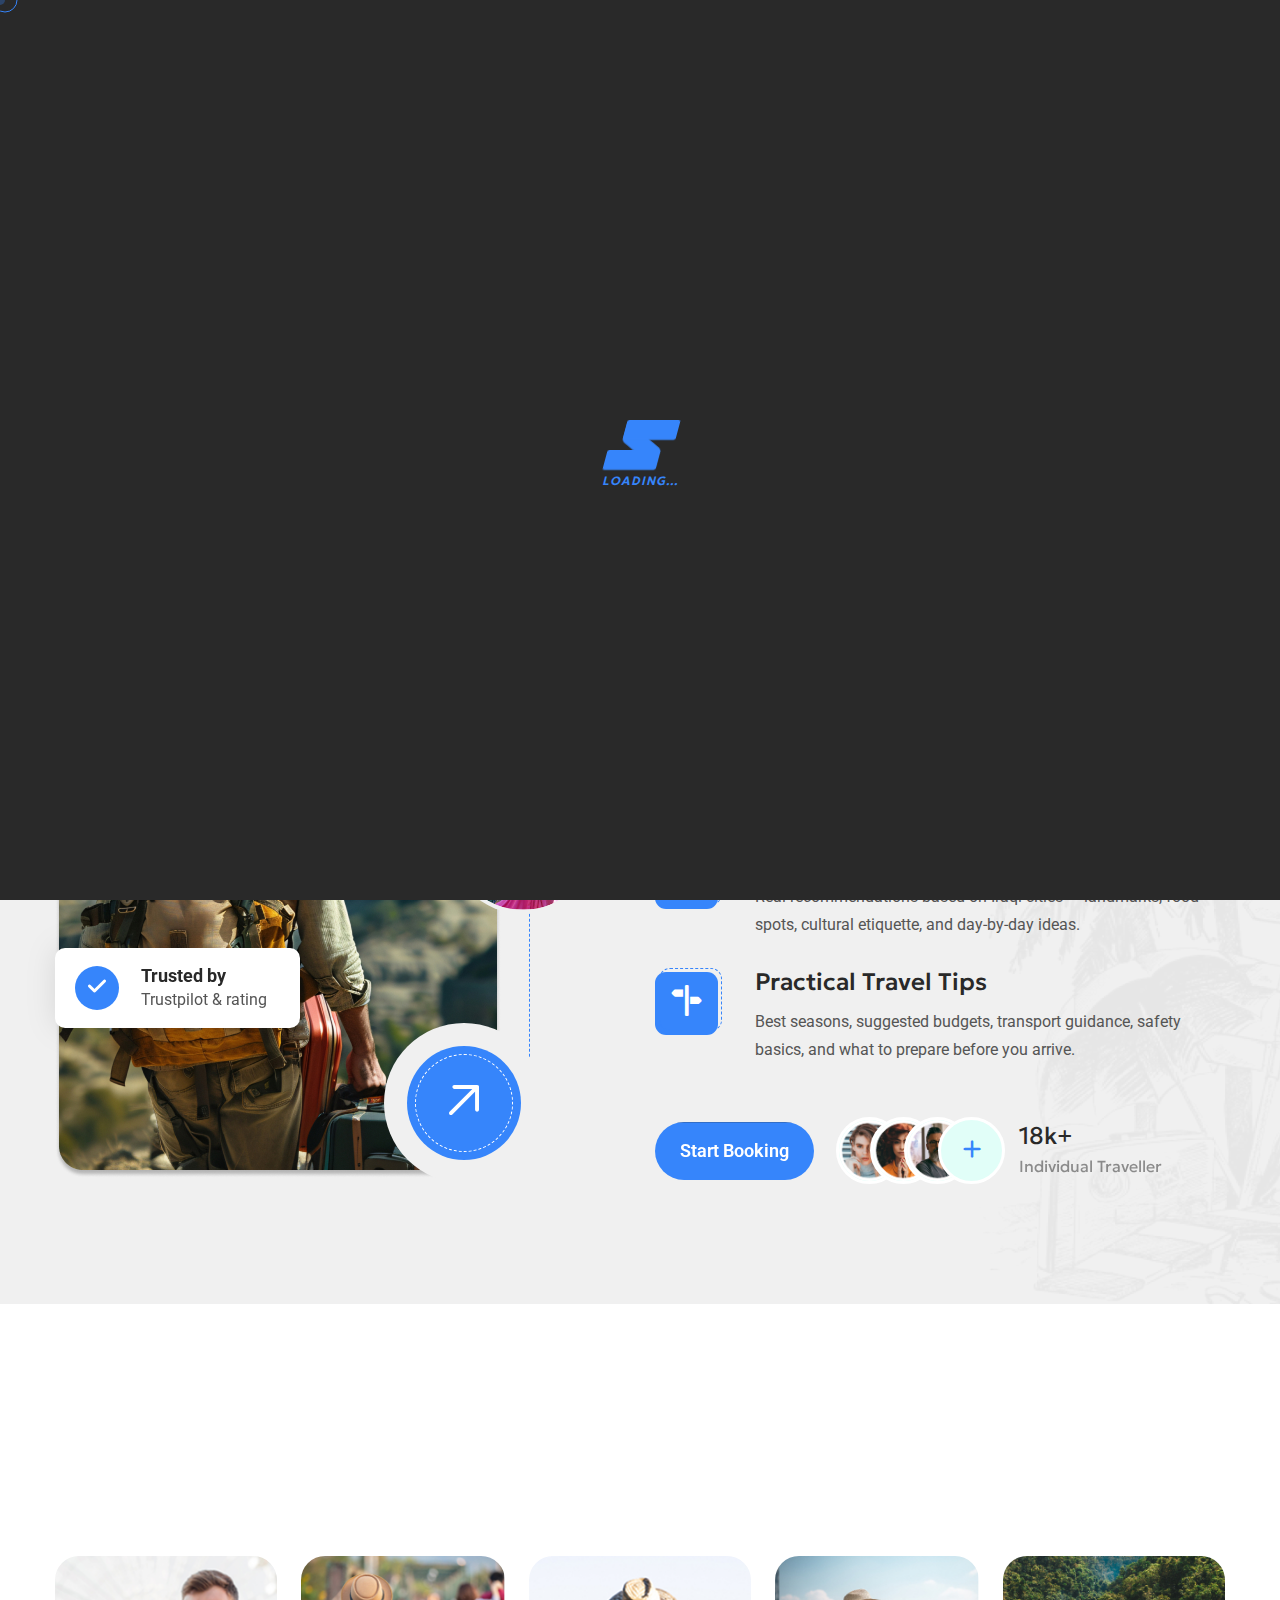
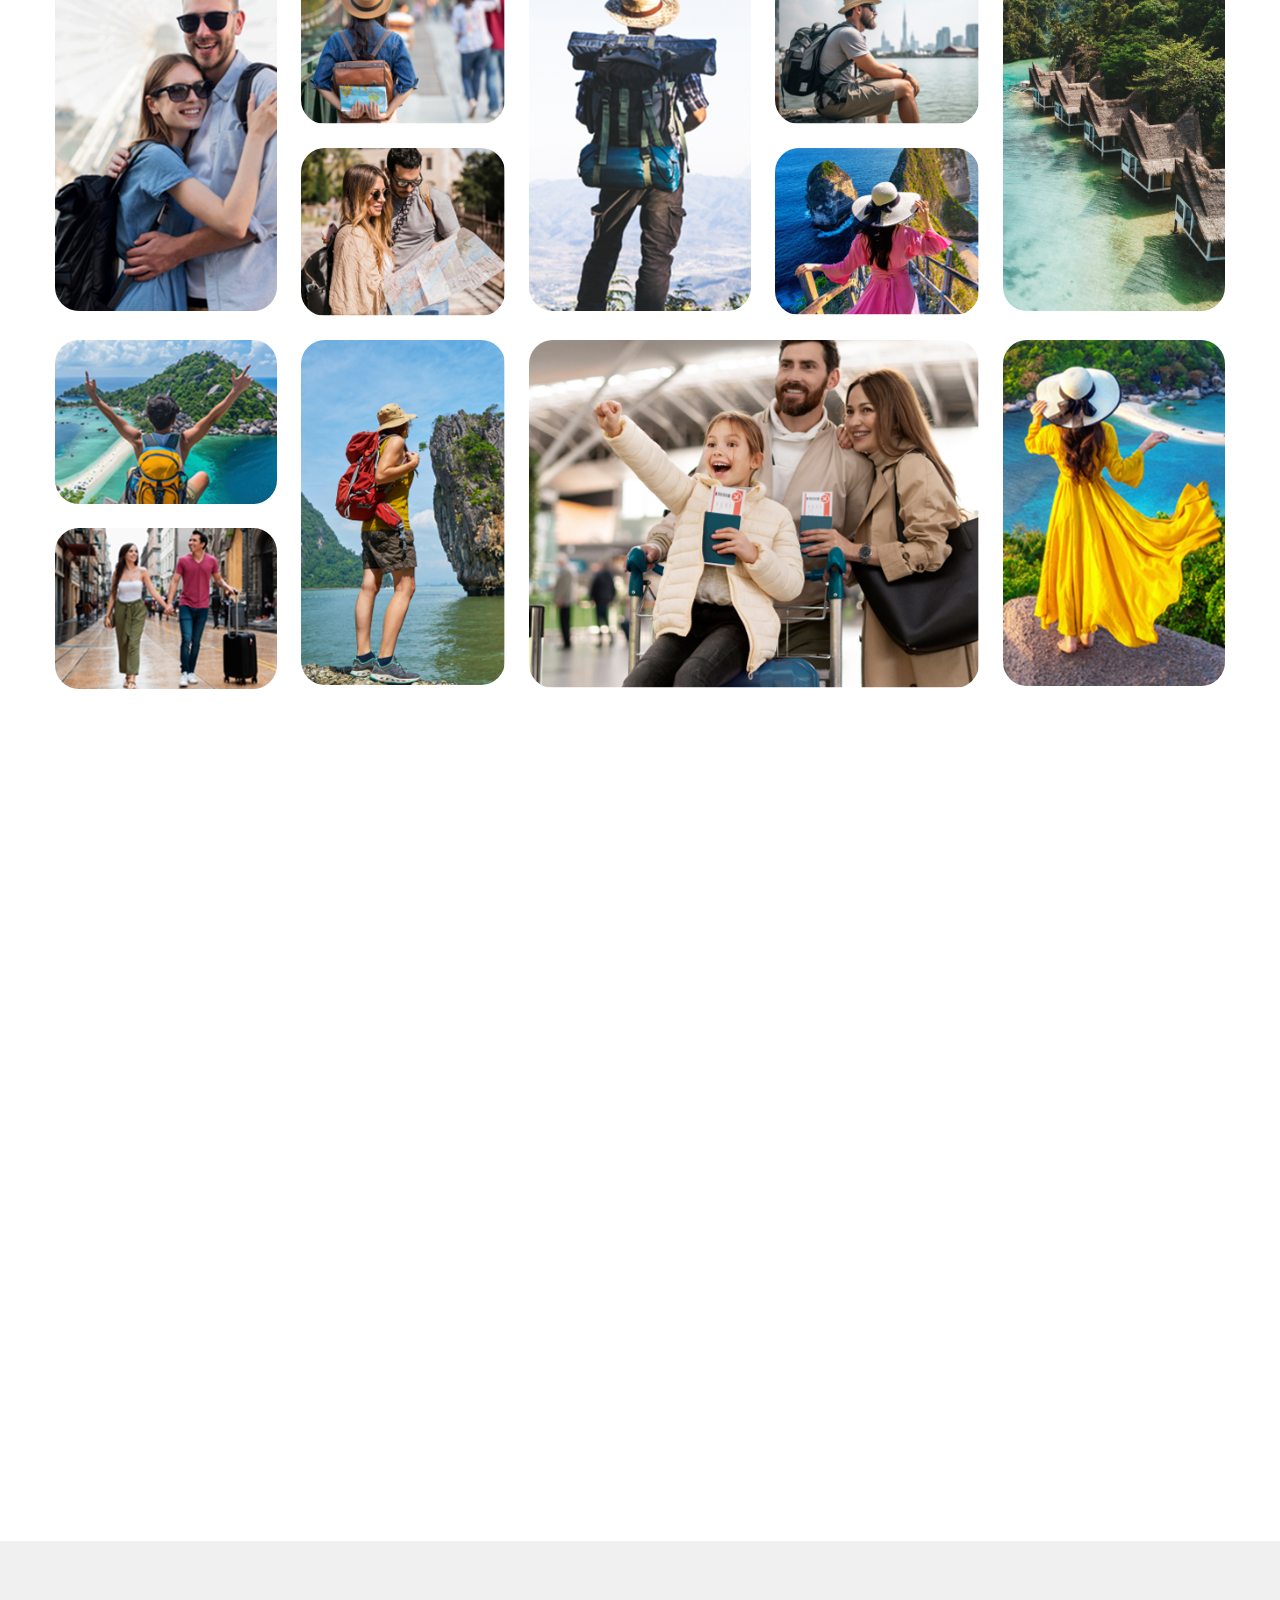
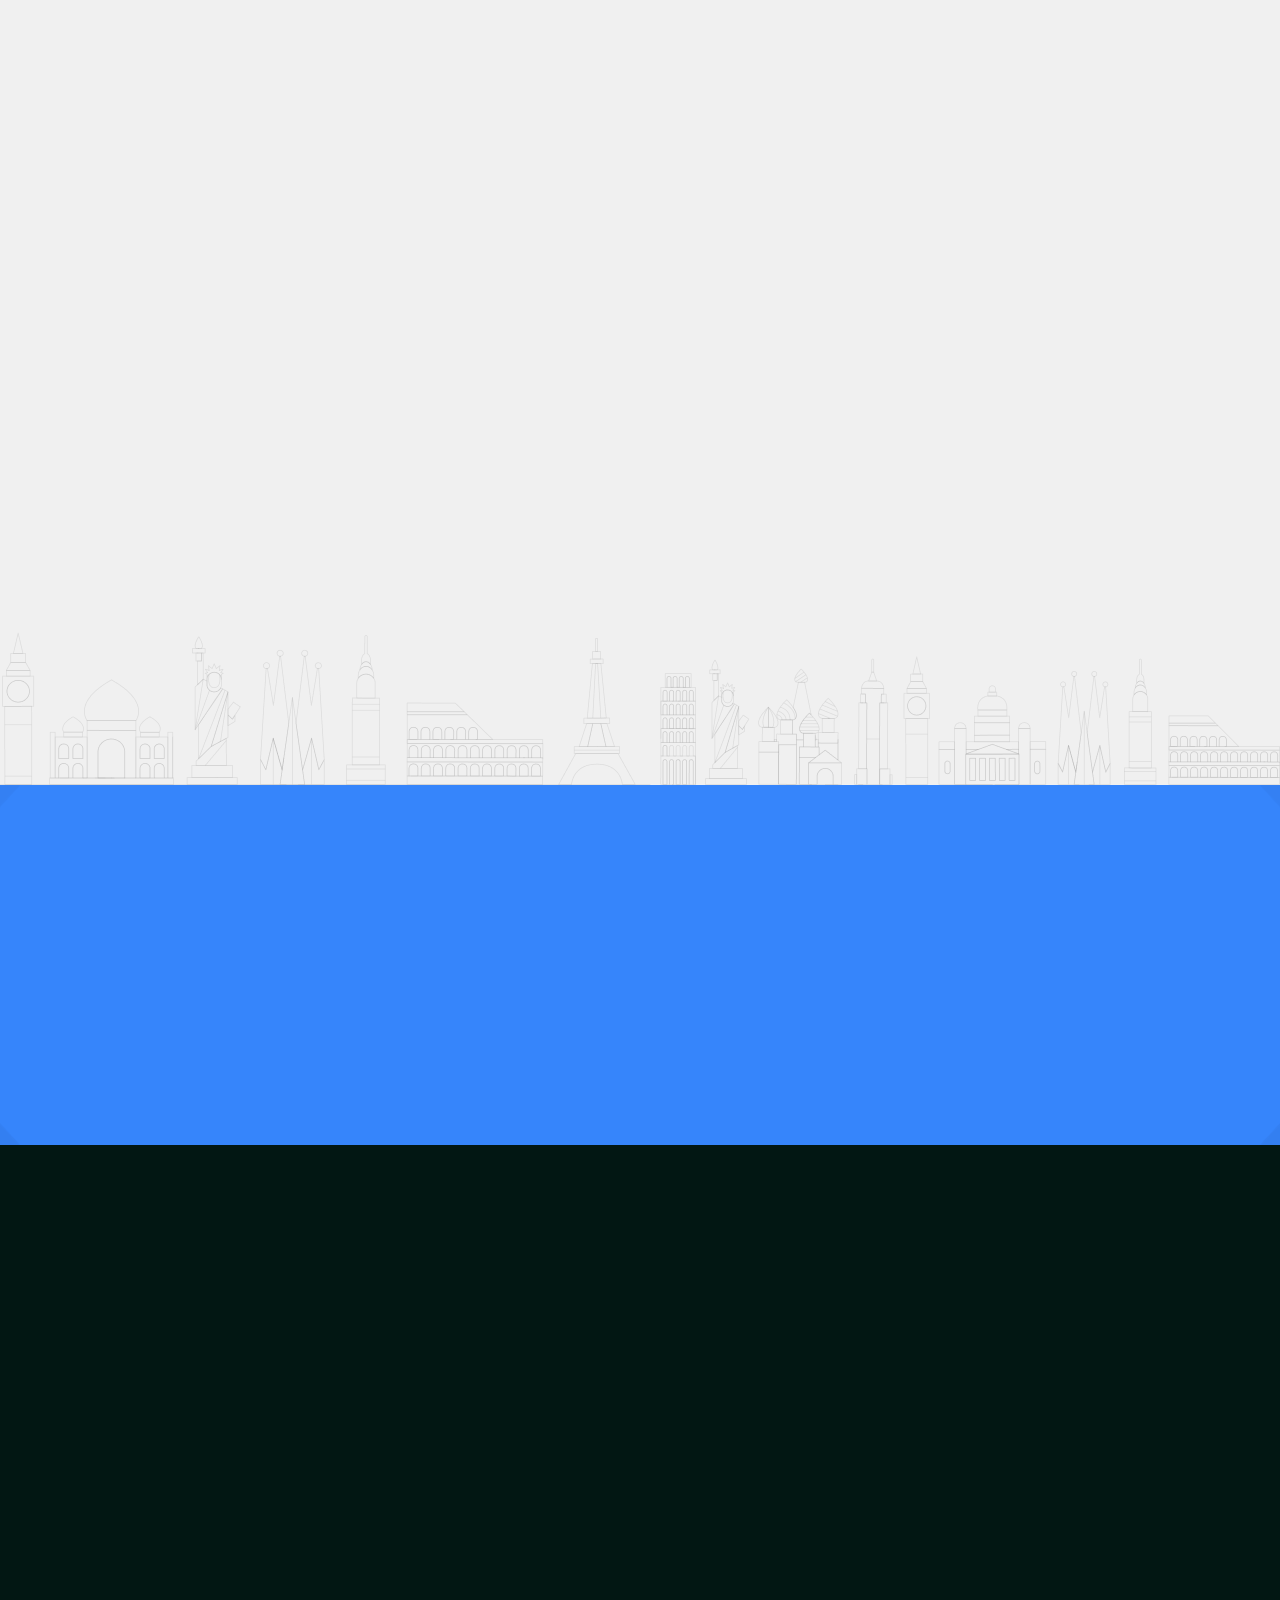
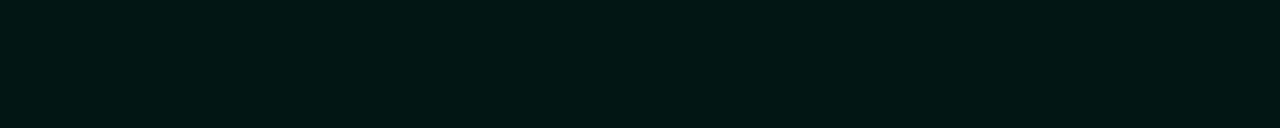
<file: about.html>
<!DOCTYPE html>
<html lang="en">

<head>
	<meta charset="UTF-8" />
	<meta name="viewport" content="width=device-width, initial-scale=1.0" />
	<title>About || Travhub || HTML Template For Travel & Tour Booking Agency</title>
	<!-- favicons Icons -->
	<link rel="apple-touch-icon" sizes="180x180" href="assets/images/favicons/apple-touch-icon.png" />
	<link rel="icon" type="image/png" sizes="32x32" href="assets/images/favicons/favicon-32x32.png" />
	<link rel="icon" type="image/png" sizes="16x16" href="assets/images/favicons/favicon-16x16.png" />
	<link rel="manifest" href="assets/images/favicons/site.webmanifest" />
	<meta name="description"
		content="Travhub is an amazing HTML designed template for travel website, travel Agency, travel blogs, tour operators, hotels, and various Travel and any other caregive website." />

	<!-- fonts -->
	<link rel="preconnect" href="https://fonts.googleapis.com">
	<link rel="preconnect" href="https://fonts.gstatic.com" crossorigin>
	<link
		href="https://fonts.googleapis.com/css2?family=Caveat:wght@400..700&family=Geologica:wght@100..900&family=Roboto:ital,wght@0,100;0,300;0,400;0,500;0,700;0,900;1,100;1,300;1,400;1,500;1,700;1,900&display=swap"
		rel="stylesheet">


	<link rel="stylesheet" href="assets/vendors/bootstrap/css/bootstrap.min.css" />
	<link rel="stylesheet" href="assets/vendors/bootstrap-select/bootstrap-select.min.css" />
	<link rel="stylesheet" href="assets/vendors/animate/animate.min.css" />
	<link rel="stylesheet" href="assets/vendors/fontawesome/css/all.min.css" />
	<link rel="stylesheet" href="assets/vendors/jquery-ui/jquery-ui.css" />
	<link rel="stylesheet" href="assets/vendors/jarallax/jarallax.css" />
	<link rel="stylesheet" href="assets/vendors/jquery-magnific-popup/jquery.magnific-popup.css" />
	<link rel="stylesheet" href="assets/vendors/daterangepicker-master/daterangepicker.css">
	<link rel="stylesheet" href="assets/vendors/travhub-icons/style.css" />
	<link rel="stylesheet" href="assets/vendors/travhub-icons2/style.css" />
	<link rel="stylesheet" href="assets/vendors/slick/slick.css">
	<link rel="stylesheet" href="assets/vendors/owl-carousel/css/owl.carousel.min.css" />
	<link rel="stylesheet" href="assets/vendors/owl-carousel/css/owl.theme.default.min.css" />

	<!-- template styles -->
	<link rel="stylesheet" href="assets/css/travhub.css" />
</head>

<body class="custom-cursor">
	<div class="custom-cursor__cursor"></div>
	<div class="custom-cursor__cursor-two"></div>

	<!-- Preloader Icon -->
	<div class="preloader">
		<div class="loaderInner">
			<div id="top" class="mask">
				<div class="plane"></div>
			</div>
			<div id="middle" class="mask">
				<div class="plane"></div>
			</div>
			<div id="bottom" class="mask">
				<div class="plane"></div>
			</div>
			<p>LOADING...</p>
		</div>
	</div>
	<!-- Preloader Icon -->
	<div class="page-wrapper">
		<div class="topbar-one">
			<div class="container">
				<div class="topbar-one__inner">
					<ul class="list-unstyled topbar-one__info">
						<li class="topbar-one__info__item">
							<i class="flaticon-pin-1 topbar-one__info__icon"></i>
							Baghdad – Al-Karrada
						</li>
						<li class="topbar-one__info__item">
							<i class="flaticon-mail topbar-one__info__icon"></i>
							<a href="mailto:info@eoh.iq">info@eoh.iq</a>
						</li>
						<li class="topbar-one__info__item topbar-one__info__item--last">
							<i class="flaticon-three-o-clock-clock topbar-one__info__icon"></i>
							Opening Hour 9:00am - 10:00pm
						</li>
					</ul><!-- /.list-unstyled topbar-one__info -->
				</div><!-- /.topbar-one__inner -->
			</div><!-- /.container-fluid -->
		</div><!-- /.topbar-one -->
		<header class="main-header sticky-header sticky-header--normal">
			<div class="container">
				<div class="main-header__inner">
					<div class="main-header__logo">
						<a href="index.html">
							<img src="assets/images/logo-1.png" alt="Travhub HTML" width="152">
						</a>
					</div><!-- /.main-header__logo -->
					<nav class="main-header__nav main-menu">
						<ul class="main-menu__list">
							<li class="dropdown">
								<a href="index.html">Home</a>
							</li>
							<li>
								<a href="about.html">About</a>
							</li>
							<li class="dropdown">
								<a href="#">Pages</a>
								<ul>
									<li><a href="team.html">Our Team</a></li>
									<li><a href="pricing.html">Pricing Table</a></li>
									<li><a href="faq.html">FAQs</a></li>
									<li><a href="login.html">Login</a></li>
									<li><a href="404.html">404 Error</a></li>
								</ul>
							</li>
							<li class="dropdown">
								<a href="#">Destination</a>
								<ul class="sub-menu">
									<li><a href="destination.html">Destination</a></li>
									<li><a href="destination-details.html">Destination Details</a></li>
								</ul>
							</li>
							<li>
								<a href="contact.html">Contact</a>
							</li>
						</ul>
					</nav><!-- /.main-header__nav -->
					<div class="main-header__right">
						<div class="mobile-nav__btn mobile-nav__toggler">
							<span></span>
							<span></span>
							<span></span>
						</div><!-- /.mobile-nav__toggler -->
						<a href="#" class="search-toggler main-header__search">
							<i class="flaticon-search" aria-hidden="true"></i>
							<span class="sr-only">Search</span>
						</a><!-- /.search-toggler -->
						<div class="main-header__btn">
							<a href="contact.html" class="travhub-btn">
								<span>Start Booking</span>
							</a><!-- /.thm-btn main-header__btn -->
						</div>
					</div><!-- /.main-header__right -->
				</div><!-- /.main-header__inner -->
			</div><!-- /.container-fluid -->
		</header><!-- /.main-header -->

		<section class="page-header">
			<div class="page-header__bg"></div><!-- /.page-header__bg -->
			<div class="page-header__shape-one"></div><!-- /.page-header__shape-one -->
			<div class="page-header__shape-two"></div><!-- /.page-header__shape-two -->
			<div class="container">
				<h2 class="page-header__title bw-split-in-right">About Us</h2>
				<ul class="travhub-breadcrumb list-unstyled">
					<li><a href="index.html">Home</a></li>
					<li>About</li>
				</ul><!-- /.thm-breadcrumb list-unstyled -->
			</div><!-- /.container -->
		</section><!-- /.page-header -->

		<section class="why-choose-one">
			<div class="why-choose-one__bg" style="background-image: url(assets/images/shapes/why-choose-one-bg.png);">
			</div>
			<div class="container">
				<div class="row d-flex align-items-center">
					<div class="col-xl-6 wow fadeInUp" data-wow-delay="300ms">
						<div class="why-choose-one__image">
							<img src="assets/images/About_us/About_us-1.png" alt="travhub">
							<div class="why-choose-one__image__shape"
								style="background-image: url(assets/images/shapes/why-choose-one-shape.png);"></div>
							<div class="why-choose-one__image__two">
								<img src="assets/images/About_us/About_us-2.png" alt="travhub">
							</div>
							<div class="why-choose-one__check">
								<div class="why-choose-one__check__icon"><i class="flaticon-check"></i></div>
								<div class="why-choose-one__check__title">Trusted by<span>Trustpilot & rating</span>
								</div>
							</div>
							<div class="why-choose-one__rm">
								<a href="about.html"><i class="flaticon-top-right"></i></a>
							</div>
						</div>
					</div>
					<div class="col-xl-6 wow fadeInRight" data-wow-delay="200ms">
						<div class="why-choose-one__content">
							<div class="sec-title">
								<div class="sec-title__tagline bw-split-in-right">Why we are</div>
								<h3 class="sec-title__title bw-split-in-left">About Iraq Travel Guide</h3>
								<p class="sec-title__text bw-split-in-up-fast">
									We publish clear, local travel guidance for Iraq: what to see, how to move, where to
									stay, and how to travel respectfully.
								</p>
							</div>
							<div class="why-choose-one__box">
								<div class="why-choose-one__box__icon"><i class="flaticon-suitcase"></i></div>
								<h5 class="why-choose-one__box__title">Local Insights, Not Generic Advice</h5>
								<p class="why-choose-one__box__text">
									Real recommendations based on Iraqi cities — landmarks, food spots, cultural
									etiquette, and day-by-day ideas.
								</p>
							</div><!-- why-choose-one__box -->
							<div class="why-choose-one__box">
								<div class="why-choose-one__box__icon"><i class="flaticon-signpost"></i></div>
								<h5 class="why-choose-one__box__title">Practical Travel Tips</h5>
								<p class="why-choose-one__box__text">
									Best seasons, suggested budgets, transport guidance, safety basics, and what to
									prepare before you arrive.
								</p>
							</div><!-- why-choose-one__box -->
							<div class="why-choose-one__btn">
								<a href="contact.html" class="travhub-btn">
									<span>Start Booking</span>
								</a>
								<div class="why-choose-one__author">
									<div class="why-choose-one__author__item"><img
											src="assets/images/About_us/About_us-author-1.png" alt="Travhub">
									</div>
									<div class="why-choose-one__author__item"><img
											src="assets/images/About_us/About_us-author-2.png" alt="Travhub">
									</div>
									<div class="why-choose-one__author__item"><img
											src="assets/images/About_us/About_us-author-3.png" alt="Travhub">
									</div>
									<div class="why-choose-one__author__item why-choose-one__author__item--plus"><i
											class="flaticon-add"></i></div>
								</div>
								<h5 class="why-choose-one__count">18k+<span>Individual Traveller</span></h5>
							</div>
						</div>
					</div>
				</div>
			</div>
		</section><!-- why-choose-one -->

		<br><br>
		<section class="gallery-one">
			<div class="container">
				<div class="sec-title text-center">
					<div class="sec-title__tagline bw-split-in-right">Photo Highlights</div>
					<h3 class="sec-title__title bw-split-in-left">Iraq Gallery</h3>
					<p class="sec-title__text bw-split-in-up-fast">
						A glimpse of Iraq — cities, culture, landmarks, and everyday life.
					</p>

				</div>
				<div class="row">
					<div class="col-lg-3">
						<div class="gallery-one__card">
							<img src="assets/images/gallery/gallery-1-1.png" alt="Travhub">
							<div class="gallery-one__card__hover">
								<a href="assets/images/gallery/gallery-1-1.png" class="img-popup">
									<i class="flaticon-camera-2"></i>
								</a>
							</div><!-- /.gallery-one__card__hover -->
						</div><!-- /.gallery-one__card -->
					</div><!-- /.col-lg-3 -->
					<div class="col-lg-2">
						<div class="gallery-one__card">
							<img src="assets/images/gallery/gallery-1-2.png" alt="Travhub">
							<div class="gallery-one__card__hover">
								<a href="assets/images/gallery/gallery-1-2.png" class="img-popup">
									<i class="flaticon-camera-2"></i>
								</a>
							</div><!-- /.gallery-one__card__hover -->
						</div><!-- /.gallery-one__card -->
						<div class="gallery-one__card">
							<img src="assets/images/gallery/gallery-1-6.png" alt="Travhub">
							<div class="gallery-one__card__hover">
								<a href="assets/images/gallery/gallery-1-6.png" class="img-popup">
									<i class="flaticon-camera-2"></i>
								</a>
							</div><!-- /.gallery-one__card__hover -->
						</div><!-- /.gallery-one__card -->
					</div><!-- /.col-lg-2 -->
					<div class="col-lg-3">
						<div class="gallery-one__card">
							<img src="assets/images/gallery/gallery-1-3.png" alt="Travhub">
							<div class="gallery-one__card__hover">
								<a href="assets/images/gallery/gallery-1-3.png" class="img-popup">
									<i class="flaticon-camera-2"></i>
								</a>
							</div><!-- /.gallery-one__card__hover -->
						</div><!-- /.gallery-one__card -->
					</div><!-- /.col-lg-3 -->
					<div class="col-lg-2">
						<div class="gallery-one__card">
							<img src="assets/images/gallery/gallery-1-4.png" alt="Travhub">
							<div class="gallery-one__card__hover">
								<a href="assets/images/gallery/gallery-1-4.png" class="img-popup">
									<i class="flaticon-camera-2"></i>
								</a>
							</div><!-- /.gallery-one__card__hover -->
						</div><!-- /.gallery-one__card -->
						<div class="gallery-one__card">
							<img src="assets/images/gallery/gallery-1-7.png" alt="Travhub">
							<div class="gallery-one__card__hover">
								<a href="assets/images/gallery/gallery-1-7.png" class="img-popup">
									<i class="flaticon-camera-2"></i>
								</a>
							</div><!-- /.gallery-one__card__hover -->
						</div><!-- /.gallery-one__card -->
					</div><!-- /.col-lg-2 -->
					<div class="col-lg-3">
						<div class="gallery-one__card">
							<img src="assets/images/gallery/gallery-1-5.png" alt="Travhub">
							<div class="gallery-one__card__hover">
								<a href="assets/images/gallery/gallery-1-5.png" class="img-popup">
									<i class="flaticon-camera-2"></i>
								</a>
							</div><!-- /.gallery-one__card__hover -->
						</div><!-- /.gallery-one__card -->
					</div><!-- /.col-lg-3 -->
					<div class="col-lg-3">
						<div class="gallery-one__card">
							<img src="assets/images/gallery/gallery-1-8.png" alt="Travhub">
							<div class="gallery-one__card__hover">
								<a href="assets/images/gallery/gallery-1-8.png" class="img-popup">
									<i class="flaticon-camera-2"></i>
								</a>
							</div><!-- /.gallery-one__card__hover -->
						</div><!-- /.gallery-one__card -->
						<div class="gallery-one__card">
							<img src="assets/images/gallery/gallery-1-12.png" alt="Travhub">
							<div class="gallery-one__card__hover">
								<a href="assets/images/gallery/gallery-1-12.png" class="img-popup">
									<i class="flaticon-camera-2"></i>
								</a>
							</div><!-- /.gallery-one__card__hover -->
						</div><!-- /.gallery-one__card -->
					</div><!-- /.col-lg-3 -->
					<div class="col-lg-2">
						<div class="gallery-one__card">
							<img src="assets/images/gallery/gallery-1-9.png" alt="Travhub">
							<div class="gallery-one__card__hover">
								<a href="assets/images/gallery/gallery-1-9.png" class="img-popup">
									<i class="flaticon-camera-2"></i>
								</a>
							</div><!-- /.gallery-one__card__hover -->
						</div><!-- /.gallery-one__card -->
					</div><!-- /.col-lg-2 -->
					<div class="col-lg-4">
						<div class="gallery-one__card">
							<img src="assets/images/gallery/gallery-1-10.png" alt="Travhub">
							<div class="gallery-one__card__hover">
								<a href="assets/images/gallery/gallery-1-10.png" class="img-popup">
									<i class="flaticon-camera-2"></i>
								</a>
							</div><!-- /.gallery-one__card__hover -->
						</div><!-- /.gallery-one__card -->
					</div><!-- /.col-lg-4 -->
					<div class="col-lg-3">
						<div class="gallery-one__card">
							<img src="assets/images/gallery/gallery-1-11.png" alt="Travhub">
							<div class="gallery-one__card__hover">
								<a href="assets/images/gallery/gallery-1-11.png" class="img-popup">
									<i class="flaticon-camera-2"></i>
								</a>
							</div><!-- /.gallery-one__card__hover -->
						</div><!-- /.gallery-one__card -->
					</div><!-- /.col-lg-3 -->
				</div><!-- /.row -->
			</div><!-- /.container -->
		</section><!-- gallery-one -->

		<section class="team-one">
			<div class="team-one__shape travhub-splax" data-para-options='{
			"orientation": "up",
			"scale": 2.5,
			"overflow": true
			}'>
				<img src="assets/images/shapes/team-1-shape.png" alt="travhub" />
			</div>
			<div class="container">
				<div class="sec-title text-center wow fadeInUp" data-wow-delay="00ms">
					<div class="sec-title__tagline bw-split-in-right">Meet The Team</div>
					<h3 class="sec-title__title bw-split-in-left">Our Contributors</h3>
					<p class="sec-title__text bw-split-in-up-fast">
						Writers, local guides, and photographers helping you explore Iraq with accurate, respectful, and
						updated information.
					</p>
				</div>
				<div class="row gutter-x-24 gutter-y-24">
					<div class="col-xl-3 col-md-6">
						<div class="team-one__item wow fadeInUp" data-wow-delay="100ms">
							<div class="team-one__item__image">
								<img src="assets/images/team/team-1-1.png" alt="team">
							</div><!-- /.team-one__item__image -->
							<div class="team-one__item__content">
								<h4 class="team-one__item__title"><a href="team.html">MPD Team</a></h4>
								<!-- /.team-one__item__title -->
								<p class="team-one__item__text">IT Development</p><!-- /.team-one__item__text -->
								<div class="team-one__item__social">
									<a href="https://facebook.com"><i class="fab fa-facebook-f"
											aria-hidden="true"></i></a>
									<a href="https://twitter.com"><i class="fab fa-twitter" aria-hidden="true"></i></a>
									<a href="https://pinterest.com"><i class="fab fa-linkedin-in"
											aria-hidden="true"></i></a>
									<a href="https://instagram.com"><i class="fab fa-instagram"
											aria-hidden="true"></i></a>
								</div><!-- /.team-one__item__social -->
							</div><!-- /.team-one__item__content -->
						</div><!-- /.team-one__item -->
					</div><!-- /.col-xl-3 col-md-6 -->
					<div class="col-xl-3 col-md-6">
						<div class="team-one__item wow fadeInUp" data-wow-delay="200ms">
							<div class="team-one__item__image">
								<img src="assets/images/team/team-1-2.png" alt="team">
							</div><!-- /.team-one__item__image -->
							<div class="team-one__item__content">
								<h4 class="team-one__item__title"><a href="team.html">Mahmoud</a></h4>
								<!-- /.team-one__item__title -->
								<p class="team-one__item__text">Founder & Management</p><!-- /.team-one__item__text -->
								<div class="team-one__item__social">
									<a href="https://facebook.com"><i class="fab fa-facebook-f"
											aria-hidden="true"></i></a>
									<a href="https://twitter.com"><i class="fab fa-twitter" aria-hidden="true"></i></a>
									<a href="https://pinterest.com"><i class="fab fa-linkedin-in"
											aria-hidden="true"></i></a>
									<a href="https://instagram.com"><i class="fab fa-instagram"
											aria-hidden="true"></i></a>
								</div><!-- /.team-one__item__social -->
							</div><!-- /.team-one__item__content -->
						</div><!-- /.team-one__item -->
					</div><!-- /.col-xl-3 col-md-6 -->
					<div class="col-xl-3 col-md-6">
						<div class="team-one__item wow fadeInUp" data-wow-delay="300ms">
							<div class="team-one__item__image">
								<img src="assets/images/team/team-1-3.png" alt="team">
							</div><!-- /.team-one__item__image -->
							<div class="team-one__item__content">
								<h4 class="team-one__item__title"><a href="team.html">Sarah</a></h4>
								<!-- /.team-one__item__title -->
								<p class="team-one__item__text">Translator & Coordinator</p>
								<!-- /.team-one__item__text -->
								<div class="team-one__item__social">
									<a href="https://facebook.com"><i class="fab fa-facebook-f"
											aria-hidden="true"></i></a>
									<a href="https://twitter.com"><i class="fab fa-twitter" aria-hidden="true"></i></a>
									<a href="https://pinterest.com"><i class="fab fa-linkedin-in"
											aria-hidden="true"></i></a>
									<a href="https://instagram.com"><i class="fab fa-instagram"
											aria-hidden="true"></i></a>
								</div><!-- /.team-one__item__social -->
							</div><!-- /.team-one__item__content -->
						</div><!-- /.team-one__item -->
					</div><!-- /.col-xl-3 col-md-6 -->
					<div class="col-xl-3 col-md-6">
						<div class="team-one__item wow fadeInUp" data-wow-delay="400ms">
							<div class="team-one__item__image">
								<img src="assets/images/team/team-1-4.png" alt="team">
							</div><!-- /.team-one__item__image -->
							<div class="team-one__item__content">
								<h4 class="team-one__item__title"><a href="team.html">Ali</a></h4>
								<!-- /.team-one__item__title -->
								<p class="team-one__item__text">Marketing Specialist</p><!-- /.team-one__item__text -->
								<div class="team-one__item__social">
									<a href="https://facebook.com"><i class="fab fa-facebook-f"
											aria-hidden="true"></i></a>
									<a href="https://twitter.com"><i class="fab fa-twitter" aria-hidden="true"></i></a>
									<a href="https://pinterest.com"><i class="fab fa-linkedin-in"
											aria-hidden="true"></i></a>
									<a href="https://instagram.com"><i class="fab fa-instagram"
											aria-hidden="true"></i></a>
								</div><!-- /.team-one__item__social -->
							</div><!-- /.team-one__item__content -->
						</div><!-- /.team-one__item -->
					</div><!-- /.col-xl-3 col-md-6 -->
				</div><!-- /.row -->
			</div><!-- /.container -->
		</section><!-- team-one -->

		<section class="testimonials-one">
			<div class="testimonials-one__bg"
				style="background-image: url(assets/images/shapes/page-header-bg-shape.png);"></div>
			<div class="testimonials-one__shape travhub-splax" data-para-options='{
			"orientation": "up",
			"scale": 2.5,
			"overflow": true
			}'>
				<img src="assets/images/shapes/testimonials-1-shape.png" alt="travhub" />
			</div>
			<div class="container">
				<div class="row">
					<div class="col-xl-6">
						<div class="testimonials-one__image wow fadeInUp" data-wow-delay="100ms">
							<div class="testimonials-one__image__one">
								<img src="assets/images/testimonials/test-1-1.png" alt="travhub">
							</div>
							<div class="testimonials-one__image__two wow fadeInUp" data-wow-delay="200ms">
								<img src="assets/images/testimonials/test-1-2.png" alt="travhub">
								<img src="assets/images/testimonials/test-1-4.png" alt="travhub">
								<img src="assets/images/testimonials/test-1-5.png" alt="travhub">
							</div>
							<div class="testimonials-one__image__three wow fadeInUp" data-wow-delay="300ms">
								<img src="assets/images/testimonials/test-1-3.png" alt="travhub">
							</div>
							<div class="testimonials-one__image__shape wow fadeInUp" data-wow-delay="400ms">
								<img src="assets/images/shapes/test-1-shape.png" alt="travhub">
							</div>
						</div>
					</div>
					<div class="col-xl-6 d-flex align-items-center wow fadeInRight" data-wow-delay='400ms'>
						<div class="testimonials-one__carousel travhub-owl__carousel travhub-owl__carousel--basic-nav owl-carousel"
							data-owl-options='{
							"items": 1,
							"margin": 30,
							"loop": false,
							"smartSpeed": 700,
							"nav": false,
							"navText": ["<span>Prev</span>","<span>Next</span>"],
							"dots": false,
							"autoplay": false
						}'>
							<div class="item">
								<div class="testimonials-card">
									<div class="testimonials-card__quote"><i class="flaticon-left-quote"></i></div>
									<div class="testimonials-card__content">
										Clear and practical guide. We planned our Baghdad day trip easily and knew what
										to expect before arriving.
									</div>
									<h3 class="testimonials-card__name">Traveler Review</h3>
									<span class="testimonials-card__designation">Baghdad</span>
								</div><!-- /.testimonials-card -->
							</div><!-- /.item -->
							<div class="item">
								<div class="testimonials-card">
									<div class="testimonials-card__quote"><i class="flaticon-left-quote"></i></div>
									<div class="testimonials-card__content">
										Clear and practical guide. We planned our Baghdad day trip easily and knew what
										to expect before arriving.
									</div>
									<h3 class="testimonials-card__name">Traveler Review</h3>
									<span class="testimonials-card__designation">Baghdad</span>
								</div><!-- /.testimonials-card -->
							</div><!-- /.item -->
							<div class="item">
								<div class="testimonials-card">
									<div class="testimonials-card__quote"><i class="flaticon-left-quote"></i></div>
									<div class="testimonials-card__content">
										Clear and practical guide. We planned our Baghdad day trip easily and knew what
										to expect before arriving.
									</div>
									<h3 class="testimonials-card__name">Traveler Review</h3>
									<span class="testimonials-card__designation">Baghdad</span>
								</div><!-- /.testimonials-card -->
							</div><!-- /.item -->
						</div><!-- /.testimonials-one__carousel -->
					</div>
				</div>
			</div><!-- /.container -->
		</section><!-- /.testimonials-one -->

		<div class="client-carousel-one">
			<div class="client-carousel-one__shape"
				style="background-image: url(assets/images/shapes/client-bg-1.png);"></div>
			<div class="container">
				<h5 class="client-carousel-one__title wow fadeInUp" data-wow-delay="100ms">
					Updated destination highlights — curated for travelers.
				</h5><!-- /.client-carousel-one__title -->
				<div class="client-carousel-one__carousel travhub-owl__carousel travhub-owl__carousel--basic-nav owl-carousel wow fadeInUp"
					data-wow-delay="200ms" data-owl-options='{
					"items": 6,
					"margin": 20,
					"smartSpeed": 500,
					"loop":true,
					"autoplay": true,
					"nav":false,
					"dots":false,
					"responsive":{
						"0":{
							"items": 2,
							"margin": 24
						},
						"575":{
							"items": 3,
							"margin": 24
						},
						"992":{
							"items": 4,
							"margin": 24
						},
						"1200":{
							"items": 5,
							"margin": 24
						},
						"1400":{
							"items": 6,
							"margin": 24
						}
					}
				}'>
					<div class="item">
						<div class="client-carousel-one__item">
							<img src="assets/images/client-carousel/client-2-1.png" alt="image">
						</div><!-- /.client-carousel-one__item -->
					</div><!-- /.item -->
					<div class="item">
						<div class="client-carousel-one__item">
							<img src="assets/images/client-carousel/client-2-2.png" alt="image">
						</div><!-- /.client-carousel-one__item -->
					</div><!-- /.item -->
					<div class="item">
						<div class="client-carousel-one__item">
							<img src="assets/images/client-carousel/client-2-3.png" alt="image">
						</div><!-- /.client-carousel-one__item -->
					</div><!-- /.item -->
					<div class="item">
						<div class="client-carousel-one__item">
							<img src="assets/images/client-carousel/client-2-4.png" alt="image">
						</div><!-- /.client-carousel-one__item -->
					</div><!-- /.item -->
					<div class="item">
						<div class="client-carousel-one__item">
							<img src="assets/images/client-carousel/client-2-5.png" alt="image">
						</div><!-- /.client-carousel-one__item -->
					</div><!-- /.item -->
					<div class="item">
						<div class="client-carousel-one__item">
							<img src="assets/images/client-carousel/client-2-6.png" alt="image">
						</div><!-- /.client-carousel-one__item -->
					</div><!-- /.item -->
				</div><!-- /.client-carousel-one__carousel -->
			</div><!-- /.container -->
		</div><!-- /.client-carousel-one -->

		<footer class="main-footer">
			<div class="main-footer__shape-one" style="background-image: url(assets/images/shapes/footer-shape-1.png);">
			</div>
			<div class="container">
				<div class="main-footer__top wow fadeInUp" data-wow-delay="100ms">
					<div class="main-footer__top__dot"></div>
					<h3 class="main-footer__top__title">Get Updated The Latest<br> Newsletter </h3>
					<form action="#" data-url="MAILCHIMP_FORM_URL" class="main-footer__newsletter mc-form">
						<input type="text" name="EMAIL" placeholder="Enter email address">
						<button type="submit" class="travhub-btn">
							<span>Send Message</span>
						</button>
					</form><!-- /. mc-form -->
					<div class="mc-form__response"></div><!-- /.mc-form__response -->
				</div><!-- /.main-footer__top -->
				<div class="row">
					<div class="col-md-6 col-xl-4 wow fadeInUp" data-wow-delay="00ms">
						<div class="footer-widget footer-widget--about">
							<a href="index.html" class="footer-widget__logo">
								<img src="assets/images/logo-1.png" width="185" alt="Travhub HTML Template">
							</a>
							<p class="footer-widget__text">
								Iraq Travel Guide — practical tips, destination highlights, and local insights to help
								you travel Iraq with confidence.
							</p>
							<div class="main-footer__social">
								<a href="https://facebook.com">
									<i class="fab fa-facebook-f" aria-hidden="true"></i>
									<span class="sr-only">Facebook</span>
								</a>
								<a href="https://twitter.com">
									<i class="fab fa-twitter" aria-hidden="true"></i>
									<span class="sr-only">Twitter</span>
								</a>
								<a href="https://linkedin.com">
									<i class="fab fa-linkedin-in" aria-hidden="true"></i>
									<span class="sr-only">Linkedin</span>
								</a>
								<a href="https://instagram.com">
									<i class="fab fa-instagram" aria-hidden="true"></i>
									<span class="sr-only">Instagram</span>
								</a>
							</div><!-- /.main-footer__social -->
						</div><!-- /.footer-widget -->
					</div><!-- /.col-md-6 -->
					<div class="col-md-6 col-xl-2 wow fadeInUp" data-wow-delay="100ms">
						<div class="footer-widget footer-widget--links">
							<h2 class="footer-widget__title">Useful Links</h2><!-- /.footer-widget__title -->
							<ul class="list-unstyled footer-widget__links">
								<li><a href="index.html">Home</a></li>
								<li><a href="about.html">About us</a></li>
								<li><a href="destination.html">Destination</a></li>
								<li><a href="contact.html">Contact Us</a></li>
							</ul><!-- /.list-unstyled footer-widget__links -->
						</div><!-- /.footer-widget -->
					</div><!-- /.col-md-6 -->
					<div class="col-md-6 col-xl-2 wow fadeInUp" data-wow-delay="200ms">
						<div class="footer-widget footer-widget--links-two">
							<h2 class="footer-widget__title">Legal</h2><!-- /.footer-widget__title -->
							<ul class="list-unstyled footer-widget__links">
								<li><a href="contact.html">Terms of use</a></li>
								<li><a href="about.html">Terms & conditions</a></li>
								<li><a href="pricing.html">Privacy policy</a></li>
								<li><a href="login.html">Cookie policy</a></li>
							</ul><!-- /.list-unstyled footer-widget__links -->
						</div><!-- /.footer-widget -->
					</div><!-- /.col-md-6 -->
					<div class="col-md-6 col-xl-4 wow fadeInUp" data-wow-delay="300ms">
						<div class="footer-widget footer-widget--gallery">
							<h2 class="footer-widget__title">Our Gallery</h2><!-- /.footer-widget__title -->
							<div class="footer-widget__gallery">
								<a href="assets/images/gallery/gallery-1.png" class="img-popup">
									<img src="assets/images/gallery/gallery-1.png" alt="travhub">
								</a><!-- /.image-item -->
								<a href="assets/images/gallery/gallery-2.png" class="img-popup">
									<img src="assets/images/gallery/gallery-2.png" alt="travhub">
								</a><!-- /.image-item -->
								<a href="assets/images/gallery/gallery-3.png" class="img-popup">
									<img src="assets/images/gallery/gallery-3.png" alt="travhub">
								</a><!-- /.image-item -->
								<a href="assets/images/gallery/gallery-4.png" class="img-popup">
									<img src="assets/images/gallery/gallery-4.png" alt="travhub">
								</a><!-- /.image-item -->
								<a href="assets/images/gallery/gallery-5.png" class="img-popup">
									<img src="assets/images/gallery/gallery-5.png" alt="travhub">
								</a><!-- /.image-item -->
								<a href="assets/images/gallery/gallery-6.png" class="img-popup">
									<img src="assets/images/gallery/gallery-6.png" alt="travhub">
								</a><!-- /.image-item -->
							</div>
						</div><!-- /.footer-widget -->
					</div><!-- /.col-md-6 -->
				</div><!-- /.row -->
			</div><!-- /.container -->
			<div class="main-footer__bottom  wow fadeInUp" data-wow-delay="00ms">
				<div class="container">
					<div class="main-footer__bottom__inner">
						<p class="main-footer__copyright">
							&copy; Copyright <span class="dynamic-year"></span> by Travhub.
						</p>
					</div><!-- /.main-footer__inner -->
				</div><!-- /.container -->
			</div><!-- /.main-footer__bottom -->
		</footer><!-- /.main-footer -->

	</div><!-- /.page-wrapper -->


	<div class="mobile-nav__wrapper">
		<div class="mobile-nav__overlay mobile-nav__toggler"></div>
		<!-- /.mobile-nav__overlay -->
		<div class="mobile-nav__content">
			<span class="mobile-nav__close mobile-nav__toggler"><i class="fa fa-times"></i></span>

			<div class="logo-box">
				<a href="index.html" aria-label="logo image"><img src="assets/images/logo-1.png" width="155"
						alt="Travhub" /></a>
			</div>
			<!-- /.logo-box -->
			<div class="mobile-nav__container"></div>
			<!-- /.mobile-nav__container -->

			<ul class="mobile-nav__contact list-unstyled">
				<li>
					<i class="fa fa-envelope"></i>
					<a href="mailto:needhelp@travhub.com">needhelp@travhub.com</a>
				</li>
				<li>
					<i class="fa fa-phone-alt"></i>
					<a href="tel:666-888-0000">666 888 0000</a>
				</li>
			</ul><!-- /.mobile-nav__contact -->
			<div class="mobile-nav__social">
				<a href="https://facebook.com">
					<i class="fab fa-facebook-f" aria-hidden="true"></i>
					<span class="sr-only">Facebook</span>
				</a>
				<a href="https://twitter.com">
					<i class="fab fa-twitter" aria-hidden="true"></i>
					<span class="sr-only">Twitter</span>
				</a>
				<a href="https://linkedin.com">
					<i class="fab fa-linkedin-in" aria-hidden="true"></i>
					<span class="sr-only">Linkedin</span>
				</a>
				<a href="https://instagram.com">
					<i class="fab fa-instagram" aria-hidden="true"></i>
					<span class="sr-only">Instagram</span>
				</a>
			</div><!-- /.mobile-nav__social -->
		</div>
		<!-- /.mobile-nav__content -->
	</div>
	<!-- /.mobile-nav__wrapper -->
	<div class="search-popup">
		<div class="search-popup__overlay search-toggler"></div>
		<!-- /.search-popup__overlay -->
		<div class="search-popup__content">
			<form role="search" method="get" class="search-popup__form" action="#">
				<input type="text" id="search" placeholder="Search Here..." />
				<button type="submit" aria-label="search submit">
					<span><i class="flaticon-search"></i></span>
				</button>
			</form>
		</div>
		<!-- /.search-popup__content -->
	</div>
	<!-- /.search-popup -->

	<a href="#" class="scroll-to-top">
		<svg class="scroll-to-top__circle" width="100%" height="100%" viewBox="-1 -1 102 102">
			<path d="M50,1 a49,49 0 0,1 0,98 a49,49 0 0,1 0,-98" />
		</svg>
	</a>


	<script src="assets/vendors/jquery/jquery-3.7.1.min.js"></script>
	<script src="assets/vendors/bootstrap/js/bootstrap.bundle.min.js"></script>
	<script src="assets/vendors/bootstrap-select/bootstrap-select.min.js"></script>
	<script src="assets/vendors/jarallax/jarallax.min.js"></script>
	<script src="assets/vendors/jquery-ui/jquery-ui.js"></script>
	<script src="assets/vendors/jquery-ajaxchimp/jquery.ajaxchimp.min.js"></script>
	<script src="assets/vendors/jquery-appear/jquery.appear.min.js"></script>
	<script src="assets/vendors/jquery-magnific-popup/jquery.magnific-popup.min.js"></script>
	<script src="assets/vendors/jquery-validate/jquery.validate.min.js"></script>
	<script src="assets/vendors/wnumb/wNumb.min.js"></script>
	<script src="assets/vendors/daterangepicker-master/moment.min.js"></script>
	<script src="assets/vendors/daterangepicker-master/daterangepicker.js"></script>
	<script src="assets/vendors/owl-carousel/js/owl.carousel.min.js"></script>
	<script src="assets/vendors/wow/wow.js"></script>
	<script src="assets/vendors/imagesloaded/imagesloaded.min.js"></script>
	<script src="assets/vendors/isotope/isotope.js"></script>
	<script src="assets/vendors/simpleParallax/simpleParallax.min.js"></script>
	<script src="assets/vendors/slick/slick.min.js"></script>
	<script src="assets/vendors/countdown/countdown.min.js"></script>
	<!-- gsap js -->
	<script src="assets/vendors/gsap/gsap.js"></script>
	<script src="assets/vendors/gsap/scrolltrigger.min.js"></script>
	<script src="assets/vendors/gsap/splittext.min.js"></script>
	<script src="assets/vendors/gsap/travhub-split.js"></script>
	<!-- template js -->
	<script src="assets/js/travhub.js"></script>
</body>

</html>
</file>
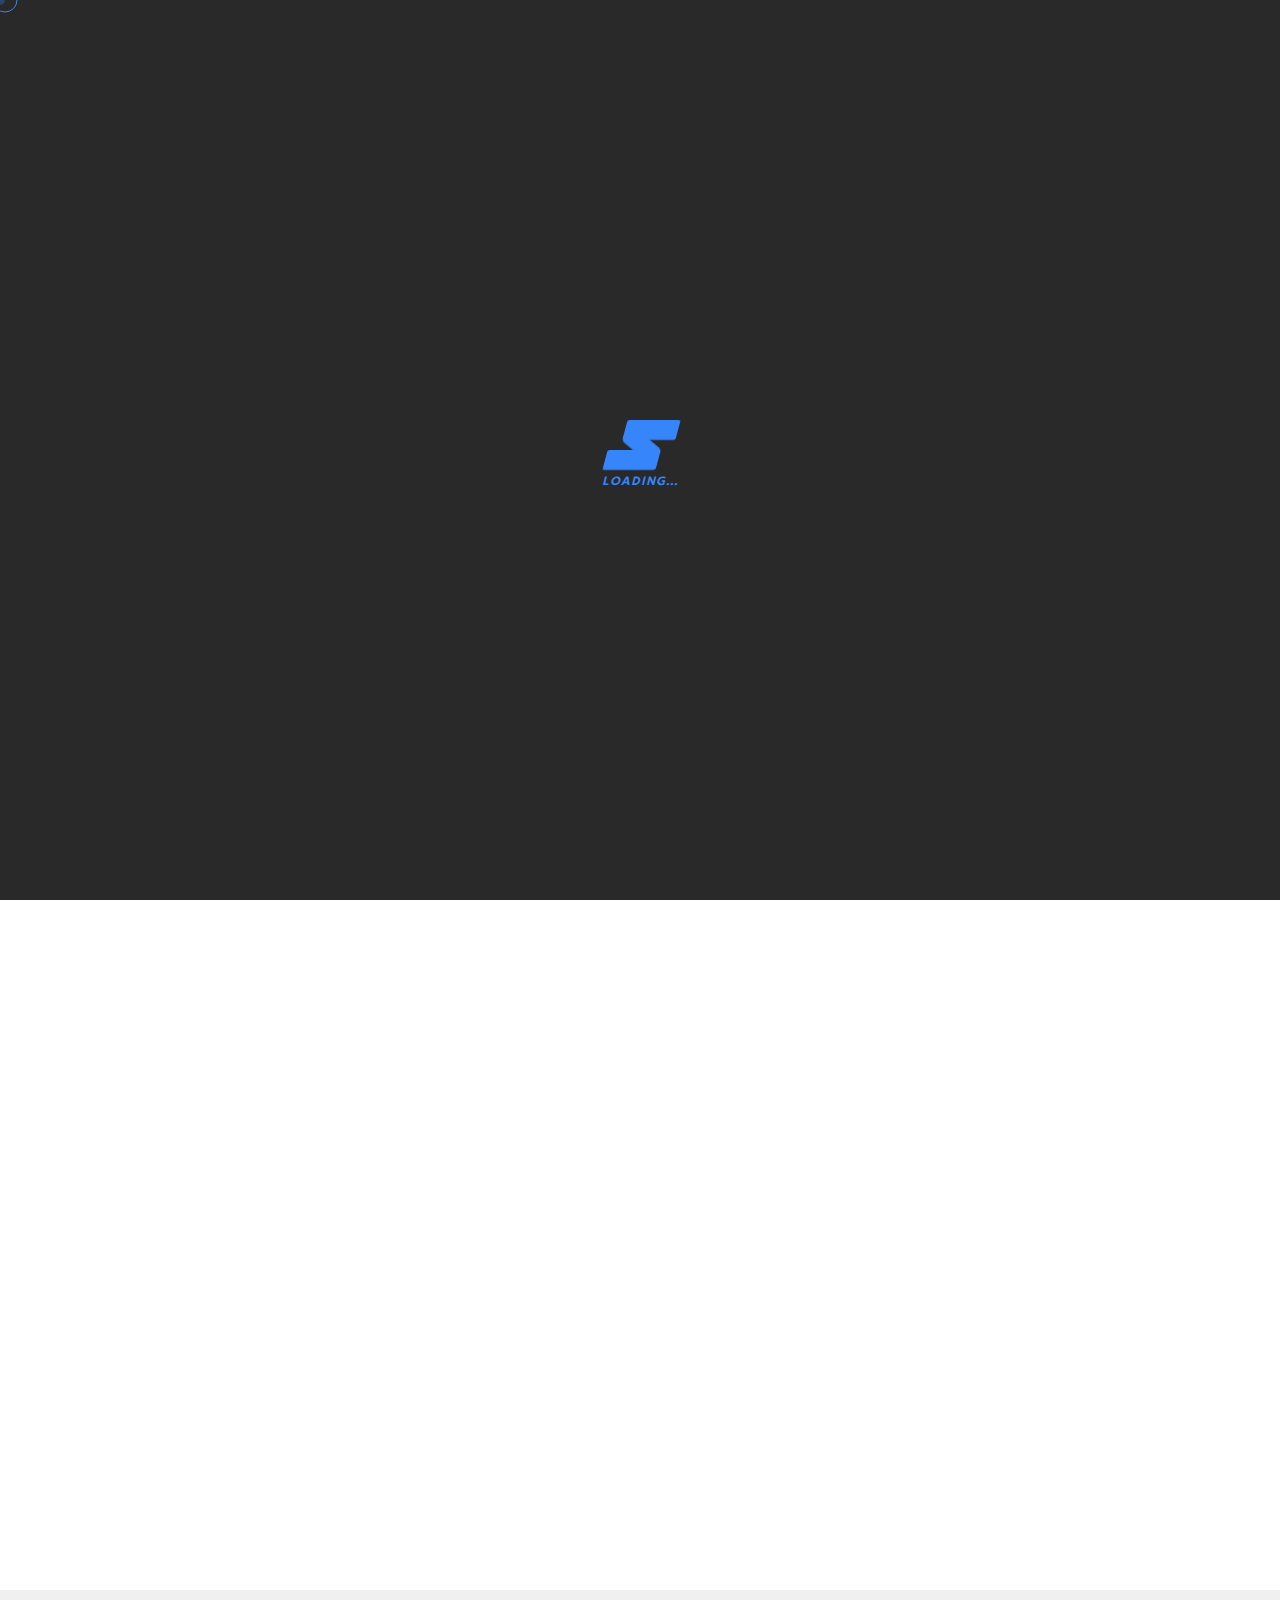
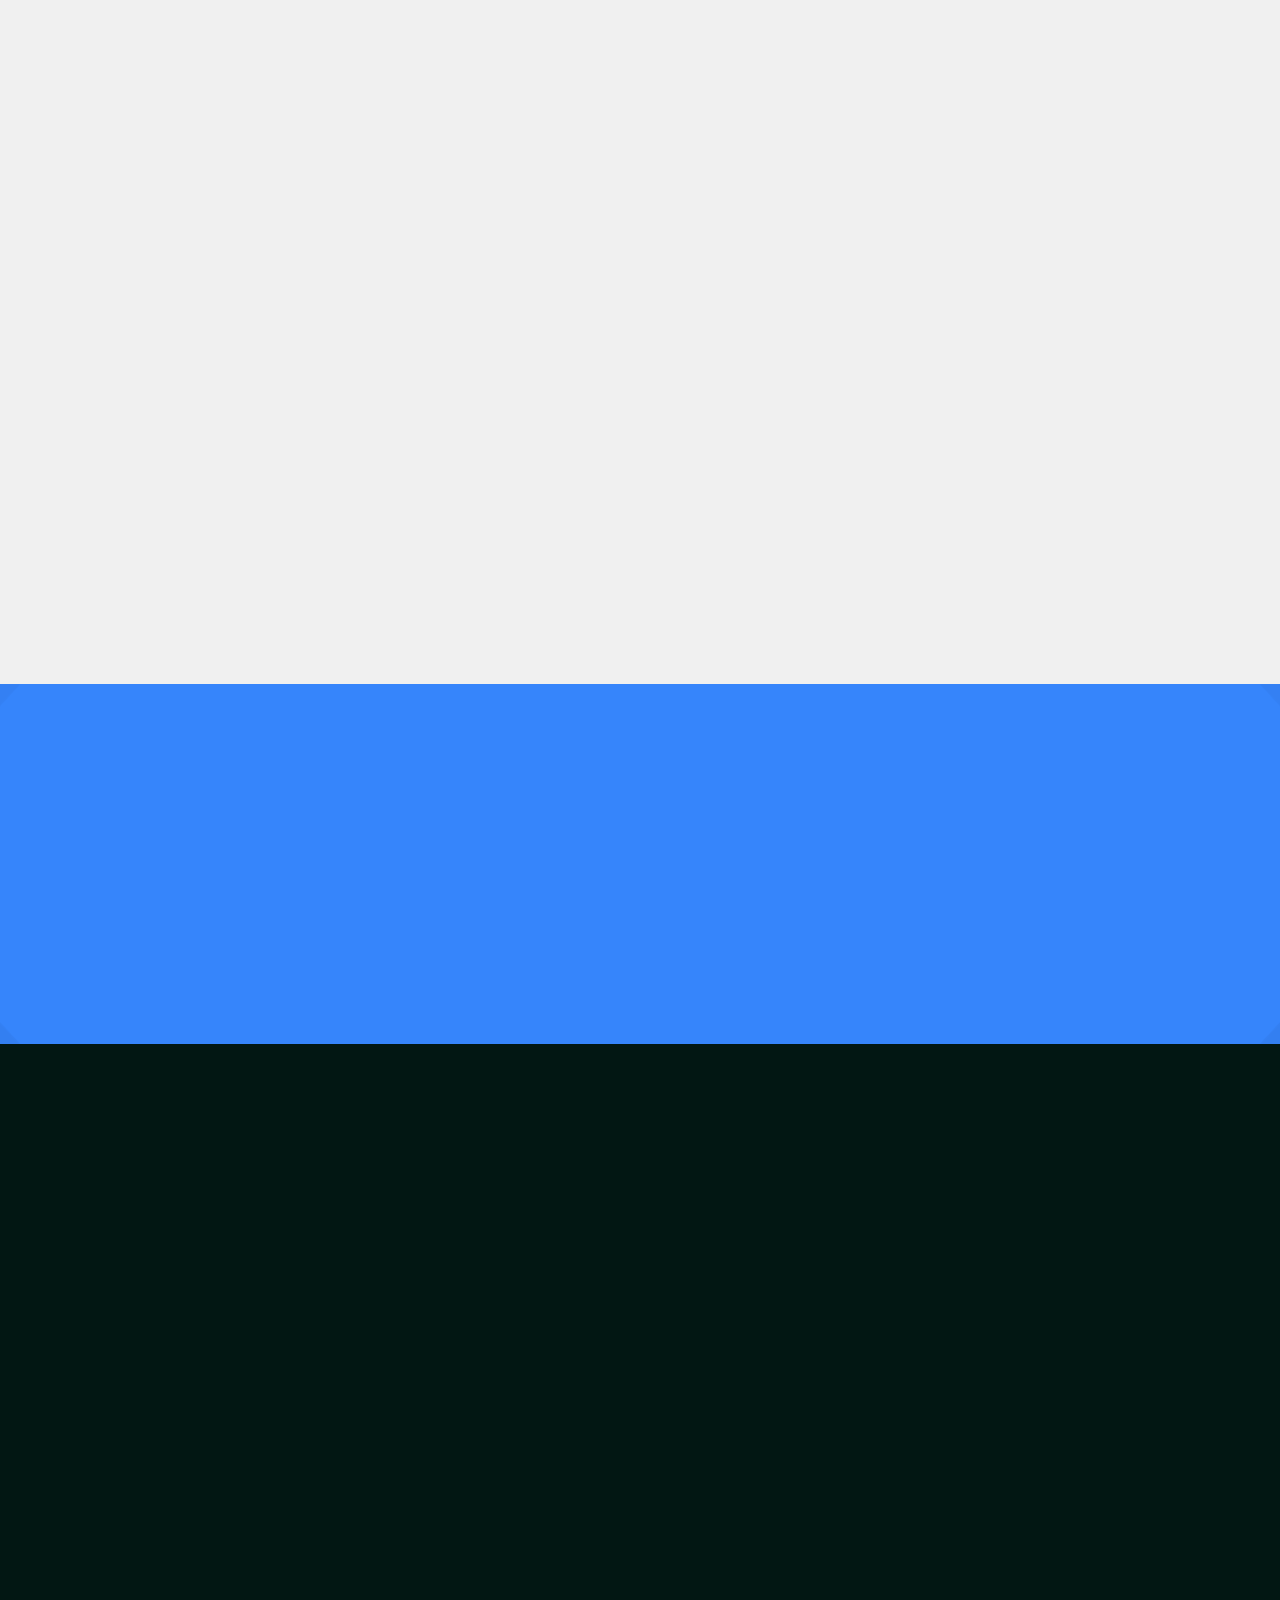
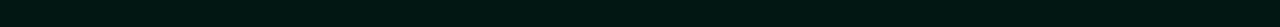
<file: contact.html>
<!DOCTYPE html>
<html lang="en">

<head>
	<meta charset="UTF-8" />
	<meta name="viewport" content="width=device-width, initial-scale=1.0" />
	<title>Contact || Travhub || HTML Template For Travel & Tour Booking Agency</title>
	<!-- favicons Icons -->
	<link rel="apple-touch-icon" sizes="180x180" href="assets/images/favicons/apple-touch-icon.png" />
	<link rel="icon" type="image/png" sizes="32x32" href="assets/images/favicons/favicon-32x32.png" />
	<link rel="icon" type="image/png" sizes="16x16" href="assets/images/favicons/favicon-16x16.png" />
	<link rel="manifest" href="assets/images/favicons/site.webmanifest" />
	<meta name="description"
		content="Travhub is an amazing HTML designed template for travel website, travel Agency, travel blogs, tour operators, hotels, and various Travel and any other caregive website." />

	<!-- fonts -->
	<link rel="preconnect" href="https://fonts.googleapis.com">
	<link rel="preconnect" href="https://fonts.gstatic.com" crossorigin>
	<link
		href="https://fonts.googleapis.com/css2?family=Caveat:wght@400..700&family=Geologica:wght@100..900&family=Roboto:ital,wght@0,100;0,300;0,400;0,500;0,700;0,900;1,100;1,300;1,400;1,500;1,700;1,900&display=swap"
		rel="stylesheet">


	<link rel="stylesheet" href="assets/vendors/bootstrap/css/bootstrap.min.css" />
	<link rel="stylesheet" href="assets/vendors/bootstrap-select/bootstrap-select.min.css" />
	<link rel="stylesheet" href="assets/vendors/animate/animate.min.css" />
	<link rel="stylesheet" href="assets/vendors/fontawesome/css/all.min.css" />
	<link rel="stylesheet" href="assets/vendors/jquery-ui/jquery-ui.css" />
	<link rel="stylesheet" href="assets/vendors/jarallax/jarallax.css" />
	<link rel="stylesheet" href="assets/vendors/jquery-magnific-popup/jquery.magnific-popup.css" />
	<link rel="stylesheet" href="assets/vendors/daterangepicker-master/daterangepicker.css">
	<link rel="stylesheet" href="assets/vendors/travhub-icons/style.css" />
	<link rel="stylesheet" href="assets/vendors/travhub-icons2/style.css" />
	<link rel="stylesheet" href="assets/vendors/slick/slick.css">
	<link rel="stylesheet" href="assets/vendors/owl-carousel/css/owl.carousel.min.css" />
	<link rel="stylesheet" href="assets/vendors/owl-carousel/css/owl.theme.default.min.css" />

	<!-- template styles -->
	<link rel="stylesheet" href="assets/css/travhub.css" />
</head>

<body class="custom-cursor">
	<div class="custom-cursor__cursor"></div>
	<div class="custom-cursor__cursor-two"></div>

	<!-- Preloader Icon -->
	<div class="preloader">
		<div class="loaderInner">
			<div id="top" class="mask">
				<div class="plane"></div>
			</div>
			<div id="middle" class="mask">
				<div class="plane"></div>
			</div>
			<div id="bottom" class="mask">
				<div class="plane"></div>
			</div>
			<p>LOADING...</p>
		</div>
	</div>
	<!-- Preloader Icon -->
	<div class="page-wrapper">
		<div class="topbar-one">
			<div class="container">
				<div class="topbar-one__inner">
					<ul class="list-unstyled topbar-one__info">
						<li class="topbar-one__info__item">
							<i class="flaticon-pin-1 topbar-one__info__icon"></i>
							Baghdad – Al-Karrada
						</li>
						<li class="topbar-one__info__item">
							<i class="flaticon-mail topbar-one__info__icon"></i>
							<a href="mailto:info@eoh.iq">info@eoh.iq</a>
						</li>
						<li class="topbar-one__info__item topbar-one__info__item--last">
							<i class="flaticon-three-o-clock-clock topbar-one__info__icon"></i>
							Opening Hour 9:00am - 10:00pm
						</li>
					</ul><!-- /.list-unstyled topbar-one__info -->
				</div><!-- /.topbar-one__inner -->
			</div><!-- /.container-fluid -->
		</div><!-- /.topbar-one -->
		<header class="main-header sticky-header sticky-header--normal">
			<div class="container">
				<div class="main-header__inner">
					<div class="main-header__logo">
						<a href="index.html">
							<img src="assets/images/logo-1.png" alt="Travhub HTML" width="152">
						</a>
					</div><!-- /.main-header__logo -->
					<nav class="main-header__nav main-menu">
						<ul class="main-menu__list">
							<li class="dropdown">
								<a href="index.html">Home</a>
							</li>
							<li>
								<a href="about.html">About</a>
							</li>
							<li class="dropdown">
								<a href="#">Pages</a>
								<ul>
									<li><a href="team.html">Our Team</a></li>
									<li><a href="pricing.html">Pricing Table</a></li>
									<li><a href="faq.html">FAQs</a></li>
									<li><a href="login.html">Login</a></li>
									<li><a href="404.html">404 Error</a></li>
								</ul>
							</li>
							<li class="dropdown">
								<a href="#">Destination</a>
								<ul class="sub-menu">
									<li><a href="destination.html">Destination</a></li>
									<li><a href="destination-details.html">Destination Details</a></li>
								</ul>
							</li>
							<li>
								<a href="contact.html">Contact</a>
							</li>
						</ul>
					</nav><!-- /.main-header__nav -->
					<div class="main-header__right">
						<div class="mobile-nav__btn mobile-nav__toggler">
							<span></span>
							<span></span>
							<span></span>
						</div><!-- /.mobile-nav__toggler -->
						<a href="#" class="search-toggler main-header__search">
							<i class="flaticon-search" aria-hidden="true"></i>
							<span class="sr-only">Search</span>
						</a><!-- /.search-toggler -->
						<div class="main-header__btn">
							<a href="contact.html" class="travhub-btn">
								<span>Start Booking</span>
							</a><!-- /.thm-btn main-header__btn -->
						</div>
					</div><!-- /.main-header__right -->
				</div><!-- /.main-header__inner -->
			</div><!-- /.container-fluid -->
		</header><!-- /.main-header -->

		<section class="page-header">
			<div class="page-header__bg"></div><!-- /.page-header__bg -->
			<div class="page-header__shape-one"></div><!-- /.page-header__shape-one -->
			<div class="page-header__shape-two"></div><!-- /.page-header__shape-two -->
			<div class="container">
				<h2 class="page-header__title bw-split-in-right">Contact Us</h2>
				<ul class="travhub-breadcrumb list-unstyled">
					<li><a href="index.html">Home</a></li>
					<li>Contact</li>
				</ul><!-- /.thm-breadcrumb list-unstyled -->
			</div><!-- /.container -->
		</section><!-- /.page-header -->

		<section class="contact-info">
			<div class="container">
				<ul class="contact-info__list">
					<li class="contact-info__item">
						<div class="contact-info__icon"><i class="icon-pin-2"></i></div>
						<h5 class="contact-info__title">Office Address</h5>
						<p class="contact-info__text">Baghdad – Al-Karrada</p>
					</li><!-- item -->
					<li class="contact-info__item">
						<div class="contact-info__icon"><i class="icon-phone"></i></div>
						<h5 class="contact-info__title">Phone Number</h5>
						<p class="contact-info__text"><a href="tel:+9647838548091">+964 7838548091</a></p>
					</li><!-- item -->
					<li class="contact-info__item">
						<div class="contact-info__icon"><i class="icon-cursor"></i></div>
						<h5 class="contact-info__title">Email Address</h5>
						<p class="contact-info__text"><a href="mailto:info@eoh.iq">info@eoh.iq</a></p>
					</li><!-- item -->
					<li class="contact-info__item">
						<div class="contact-info__icon"><i class="icon-help"></i></div>
						<h5 class="contact-info__title">Supports</h5>
						<p class="contact-info__text">24/7 any time support team<br>ready for supports.</p>
					</li><!-- item -->
				</ul>
			</div>
		</section>

		<section class="contact-page">
			<div class="contact-page__shape-one"
				style="background-image: url(assets/images/shapes/contact-page-shape-1.png);"></div>
			<div class="container">
				<div class="row d-flex align-items-center">
					<div class="col-lg-6 wow fadeInUp" data-wow-delay="100ms">
						<div class="contact-page__image__image">
							<div class="contact-page__image__image__item">
								<img src="assets/images/contact/login-bg.png" alt="image">
							</div><!-- /.contact-page__image__item -->
							<div class="contact-page__image__image__item-two">
								<img src="assets/images/contact/login-man-two.png" alt="image">
							</div><!-- /.contact-page__image__image__item-two -->
							<div class="contact-page__image__image__item-three">
								<img src="assets/images/contact/cloud-3-1.png" alt="image">
							</div><!-- /.contact-page__image__image__item-two -->
							<div class="contact-page__image__image__item-four">
								<img src="assets/images/shapes/login-cloud.png" alt="image">
							</div><!-- /.contact-page__image__image__item-two -->
						</div><!-- /.contact-page__image -->
					</div>
					<div class="col-lg-6 wow fadeInRight" data-wow-delay="200ms">
						<div class="sec-title text-left">
							<div class="sec-title__tagline bw-split-in-right">Contact Us</div>
							<h3 class="sec-title__title bw-split-in-left">Get In Touch</h3>
						</div>
						<form class="contact-page__form contact-form-validated form-one" action="inc/sendemail.php">
							<div class="form-one__group">
								<div class="form-one__control">
									<label for="name">Full Name</label>
									<input id="name" type="text" name="name" placeholder="Enter name">
								</div><!-- /.form-one__control -->
								<div class="form-one__control">
									<label for="email">Email</label>
									<input id="email" type="email" name="email" placeholder="Enter email">
								</div><!-- /.form-one__control -->
								<div class="form-one__control form-one__control--full">
									<label for="message">Message</label>
									<textarea id="message" name="message" placeholder="Write Message"></textarea>
								</div><!-- /.form-one__control -->
								<div class="form-one__control form-one__control--full">
									<button type="submit" class="travhub-btn">
										<span>Send Messages</span>
									</button>
								</div><!-- /.form-one__control -->
							</div><!-- /.form-one__group -->
						</form>
						<div class="result"></div>
					</div>
				</div>
			</div><!-- /.container -->
		</section><!-- /.contact-page -->

		<section class="contact-map">
			<iframe
				src="https://www.google.com/maps/embed?pb=!1m18!1m12!1m3!1d213393.45142746402!2d44.35590499999999!3d33.31168605!2m3!1f0!2f0!3f0!3m2!1i1024!2i768!4f13.1!3m3!1m2!1s0x15577f67a0a74193%3A0x9deda9d2a3b16f2c!2sBaghdad%2C%20Baghdad%20Governorate!5e0!3m2!1sen!2siq!4v1771162070372!5m2!1sen!2siq"
				width="600" height="450" style="border:0;" allowfullscreen="" loading="lazy"
				referrerpolicy="no-referrer-when-downgrade"></iframe>
		</section><!-- /.contact-map -->

		<div class="client-carousel-one">
			<div class="client-carousel-one__shape"
				style="background-image: url(assets/images/shapes/client-bg-1.png);"></div>
			<div class="container">
				<h5 class="client-carousel-one__title wow fadeInUp" data-wow-delay="100ms">
					Updated destination highlights — curated for travelers.
				</h5><!-- /.client-carousel-one__title -->
				<div class="client-carousel-one__carousel travhub-owl__carousel travhub-owl__carousel--basic-nav owl-carousel wow fadeInUp"
					data-wow-delay="200ms" data-owl-options='{
					"items": 6,
					"margin": 20,
					"smartSpeed": 500,
					"loop":true,
					"autoplay": true,
					"nav":false,
					"dots":false,
					"responsive":{
						"0":{
							"items": 2,
							"margin": 24
						},
						"575":{
							"items": 3,
							"margin": 24
						},
						"992":{
							"items": 4,
							"margin": 24
						},
						"1200":{
							"items": 5,
							"margin": 24
						},
						"1400":{
							"items": 6,
							"margin": 24
						}
					}
				}'>
					<div class="item">
						<div class="client-carousel-one__item">
							<img src="assets/images/client-carousel/client-2-1.png" alt="image">
						</div><!-- /.client-carousel-one__item -->
					</div><!-- /.item -->
					<div class="item">
						<div class="client-carousel-one__item">
							<img src="assets/images/client-carousel/client-2-2.png" alt="image">
						</div><!-- /.client-carousel-one__item -->
					</div><!-- /.item -->
					<div class="item">
						<div class="client-carousel-one__item">
							<img src="assets/images/client-carousel/client-2-3.png" alt="image">
						</div><!-- /.client-carousel-one__item -->
					</div><!-- /.item -->
					<div class="item">
						<div class="client-carousel-one__item">
							<img src="assets/images/client-carousel/client-2-4.png" alt="image">
						</div><!-- /.client-carousel-one__item -->
					</div><!-- /.item -->
					<div class="item">
						<div class="client-carousel-one__item">
							<img src="assets/images/client-carousel/client-2-5.png" alt="image">
						</div><!-- /.client-carousel-one__item -->
					</div><!-- /.item -->
					<div class="item">
						<div class="client-carousel-one__item">
							<img src="assets/images/client-carousel/client-2-6.png" alt="image">
						</div><!-- /.client-carousel-one__item -->
					</div><!-- /.item -->
				</div><!-- /.client-carousel-one__carousel -->
			</div><!-- /.container -->
		</div><!-- /.client-carousel-one -->

		<footer class="main-footer">
			<div class="main-footer__shape-one" style="background-image: url(assets/images/shapes/footer-shape-1.png);">
			</div>
			<div class="container">
				<div class="main-footer__top wow fadeInUp" data-wow-delay="100ms">
					<div class="main-footer__top__dot"></div>
					<h3 class="main-footer__top__title">Get Updated The Latest<br> Newsletter </h3>
					<form action="#" data-url="MAILCHIMP_FORM_URL" class="main-footer__newsletter mc-form">
						<input type="text" name="EMAIL" placeholder="Enter email address">
						<button type="submit" class="travhub-btn">
							<span>Send Message</span>
						</button>
					</form><!-- /. mc-form -->
					<div class="mc-form__response"></div><!-- /.mc-form__response -->
				</div><!-- /.main-footer__top -->
				<div class="row">
					<div class="col-md-6 col-xl-4 wow fadeInUp" data-wow-delay="00ms">
						<div class="footer-widget footer-widget--about">
							<a href="index.html" class="footer-widget__logo">
								<img src="assets/images/logo-1.png" width="185" alt="Travhub HTML Template">
							</a>
							<p class="footer-widget__text">
								Iraq Travel Guide — practical tips, destination highlights, and local insights to help
								you travel Iraq with confidence.
							</p>
							<div class="main-footer__social">
								<a href="https://facebook.com">
									<i class="fab fa-facebook-f" aria-hidden="true"></i>
									<span class="sr-only">Facebook</span>
								</a>
								<a href="https://twitter.com">
									<i class="fab fa-twitter" aria-hidden="true"></i>
									<span class="sr-only">Twitter</span>
								</a>
								<a href="https://linkedin.com">
									<i class="fab fa-linkedin-in" aria-hidden="true"></i>
									<span class="sr-only">Linkedin</span>
								</a>
								<a href="https://instagram.com">
									<i class="fab fa-instagram" aria-hidden="true"></i>
									<span class="sr-only">Instagram</span>
								</a>
							</div><!-- /.main-footer__social -->
						</div><!-- /.footer-widget -->
					</div><!-- /.col-md-6 -->
					<div class="col-md-6 col-xl-2 wow fadeInUp" data-wow-delay="100ms">
						<div class="footer-widget footer-widget--links">
							<h2 class="footer-widget__title">Useful Links</h2><!-- /.footer-widget__title -->
							<ul class="list-unstyled footer-widget__links">
								<li><a href="index.html">Home</a></li>
								<li><a href="about.html">About us</a></li>
								<li><a href="destination.html">Destination</a></li>
								<li><a href="contact.html">Contact Us</a></li>
							</ul><!-- /.list-unstyled footer-widget__links -->
						</div><!-- /.footer-widget -->
					</div><!-- /.col-md-6 -->
					<div class="col-md-6 col-xl-2 wow fadeInUp" data-wow-delay="200ms">
						<div class="footer-widget footer-widget--links-two">
							<h2 class="footer-widget__title">Legal</h2><!-- /.footer-widget__title -->
							<ul class="list-unstyled footer-widget__links">
								<li><a href="contact.html">Terms of use</a></li>
								<li><a href="about.html">Terms & conditions</a></li>
								<li><a href="pricing.html">Privacy policy</a></li>
								<li><a href="login.html">Cookie policy</a></li>
							</ul><!-- /.list-unstyled footer-widget__links -->
						</div><!-- /.footer-widget -->
					</div><!-- /.col-md-6 -->
					<div class="col-md-6 col-xl-4 wow fadeInUp" data-wow-delay="300ms">
						<div class="footer-widget footer-widget--gallery">
							<h2 class="footer-widget__title">Our Gallery</h2><!-- /.footer-widget__title -->
							<div class="footer-widget__gallery">
								<a href="assets/images/gallery/gallery-1.png" class="img-popup">
									<img src="assets/images/gallery/gallery-1.png" alt="travhub">
								</a><!-- /.image-item -->
								<a href="assets/images/gallery/gallery-2.png" class="img-popup">
									<img src="assets/images/gallery/gallery-2.png" alt="travhub">
								</a><!-- /.image-item -->
								<a href="assets/images/gallery/gallery-3.png" class="img-popup">
									<img src="assets/images/gallery/gallery-3.png" alt="travhub">
								</a><!-- /.image-item -->
								<a href="assets/images/gallery/gallery-4.png" class="img-popup">
									<img src="assets/images/gallery/gallery-4.png" alt="travhub">
								</a><!-- /.image-item -->
								<a href="assets/images/gallery/gallery-5.png" class="img-popup">
									<img src="assets/images/gallery/gallery-5.png" alt="travhub">
								</a><!-- /.image-item -->
								<a href="assets/images/gallery/gallery-6.png" class="img-popup">
									<img src="assets/images/gallery/gallery-6.png" alt="travhub">
								</a><!-- /.image-item -->
							</div>
						</div><!-- /.footer-widget -->
					</div><!-- /.col-md-6 -->
				</div><!-- /.row -->
			</div><!-- /.container -->
			<div class="main-footer__bottom  wow fadeInUp" data-wow-delay="00ms">
				<div class="container">
					<div class="main-footer__bottom__inner">
						<p class="main-footer__copyright">
							&copy; Copyright <span class="dynamic-year"></span> by Travhub.
						</p>
					</div><!-- /.main-footer__inner -->
				</div><!-- /.container -->
			</div><!-- /.main-footer__bottom -->
		</footer><!-- /.main-footer -->

	</div><!-- /.page-wrapper -->


	<div class="mobile-nav__wrapper">
		<div class="mobile-nav__overlay mobile-nav__toggler"></div>
		<!-- /.mobile-nav__overlay -->
		<div class="mobile-nav__content">
			<span class="mobile-nav__close mobile-nav__toggler"><i class="fa fa-times"></i></span>

			<div class="logo-box">
				<a href="index.html" aria-label="logo image"><img src="assets/images/logo-1.png" width="155"
						alt="Travhub" /></a>
			</div>
			<!-- /.logo-box -->
			<div class="mobile-nav__container"></div>
			<!-- /.mobile-nav__container -->

			<ul class="mobile-nav__contact list-unstyled">
				<li>
					<i class="fa fa-envelope"></i>
					<a href="mailto:needhelp@travhub.com">needhelp@travhub.com</a>
				</li>
				<li>
					<i class="fa fa-phone-alt"></i>
					<a href="tel:666-888-0000">666 888 0000</a>
				</li>
			</ul><!-- /.mobile-nav__contact -->
			<div class="mobile-nav__social">
				<a href="https://facebook.com">
					<i class="fab fa-facebook-f" aria-hidden="true"></i>
					<span class="sr-only">Facebook</span>
				</a>
				<a href="https://twitter.com">
					<i class="fab fa-twitter" aria-hidden="true"></i>
					<span class="sr-only">Twitter</span>
				</a>
				<a href="https://linkedin.com">
					<i class="fab fa-linkedin-in" aria-hidden="true"></i>
					<span class="sr-only">Linkedin</span>
				</a>
				<a href="https://instagram.com">
					<i class="fab fa-instagram" aria-hidden="true"></i>
					<span class="sr-only">Instagram</span>
				</a>
			</div><!-- /.mobile-nav__social -->
		</div>
		<!-- /.mobile-nav__content -->
	</div>
	<!-- /.mobile-nav__wrapper -->
	<div class="search-popup">
		<div class="search-popup__overlay search-toggler"></div>
		<!-- /.search-popup__overlay -->
		<div class="search-popup__content">
			<form role="search" method="get" class="search-popup__form" action="#">
				<input type="text" id="search" placeholder="Search Here..." />
				<button type="submit" aria-label="search submit">
					<span><i class="flaticon-search"></i></span>
				</button>
			</form>
		</div>
		<!-- /.search-popup__content -->
	</div>
	<!-- /.search-popup -->

	<a href="#" class="scroll-to-top">
		<svg class="scroll-to-top__circle" width="100%" height="100%" viewBox="-1 -1 102 102">
			<path d="M50,1 a49,49 0 0,1 0,98 a49,49 0 0,1 0,-98" />
		</svg>
	</a>


	<script src="assets/vendors/jquery/jquery-3.7.1.min.js"></script>
	<script src="assets/vendors/bootstrap/js/bootstrap.bundle.min.js"></script>
	<script src="assets/vendors/bootstrap-select/bootstrap-select.min.js"></script>
	<script src="assets/vendors/jarallax/jarallax.min.js"></script>
	<script src="assets/vendors/jquery-ui/jquery-ui.js"></script>
	<script src="assets/vendors/jquery-ajaxchimp/jquery.ajaxchimp.min.js"></script>
	<script src="assets/vendors/jquery-appear/jquery.appear.min.js"></script>
	<script src="assets/vendors/jquery-magnific-popup/jquery.magnific-popup.min.js"></script>
	<script src="assets/vendors/jquery-validate/jquery.validate.min.js"></script>
	<script src="assets/vendors/wnumb/wNumb.min.js"></script>
	<script src="assets/vendors/daterangepicker-master/moment.min.js"></script>
	<script src="assets/vendors/daterangepicker-master/daterangepicker.js"></script>
	<script src="assets/vendors/owl-carousel/js/owl.carousel.min.js"></script>
	<script src="assets/vendors/wow/wow.js"></script>
	<script src="assets/vendors/imagesloaded/imagesloaded.min.js"></script>
	<script src="assets/vendors/isotope/isotope.js"></script>
	<script src="assets/vendors/simpleParallax/simpleParallax.min.js"></script>
	<script src="assets/vendors/slick/slick.min.js"></script>
	<script src="assets/vendors/countdown/countdown.min.js"></script>
	<!-- gsap js -->
	<script src="assets/vendors/gsap/gsap.js"></script>
	<script src="assets/vendors/gsap/scrolltrigger.min.js"></script>
	<script src="assets/vendors/gsap/splittext.min.js"></script>
	<script src="assets/vendors/gsap/travhub-split.js"></script>
	<!-- template js -->
	<script src="assets/js/travhub.js"></script>
</body>

</html>
</file>
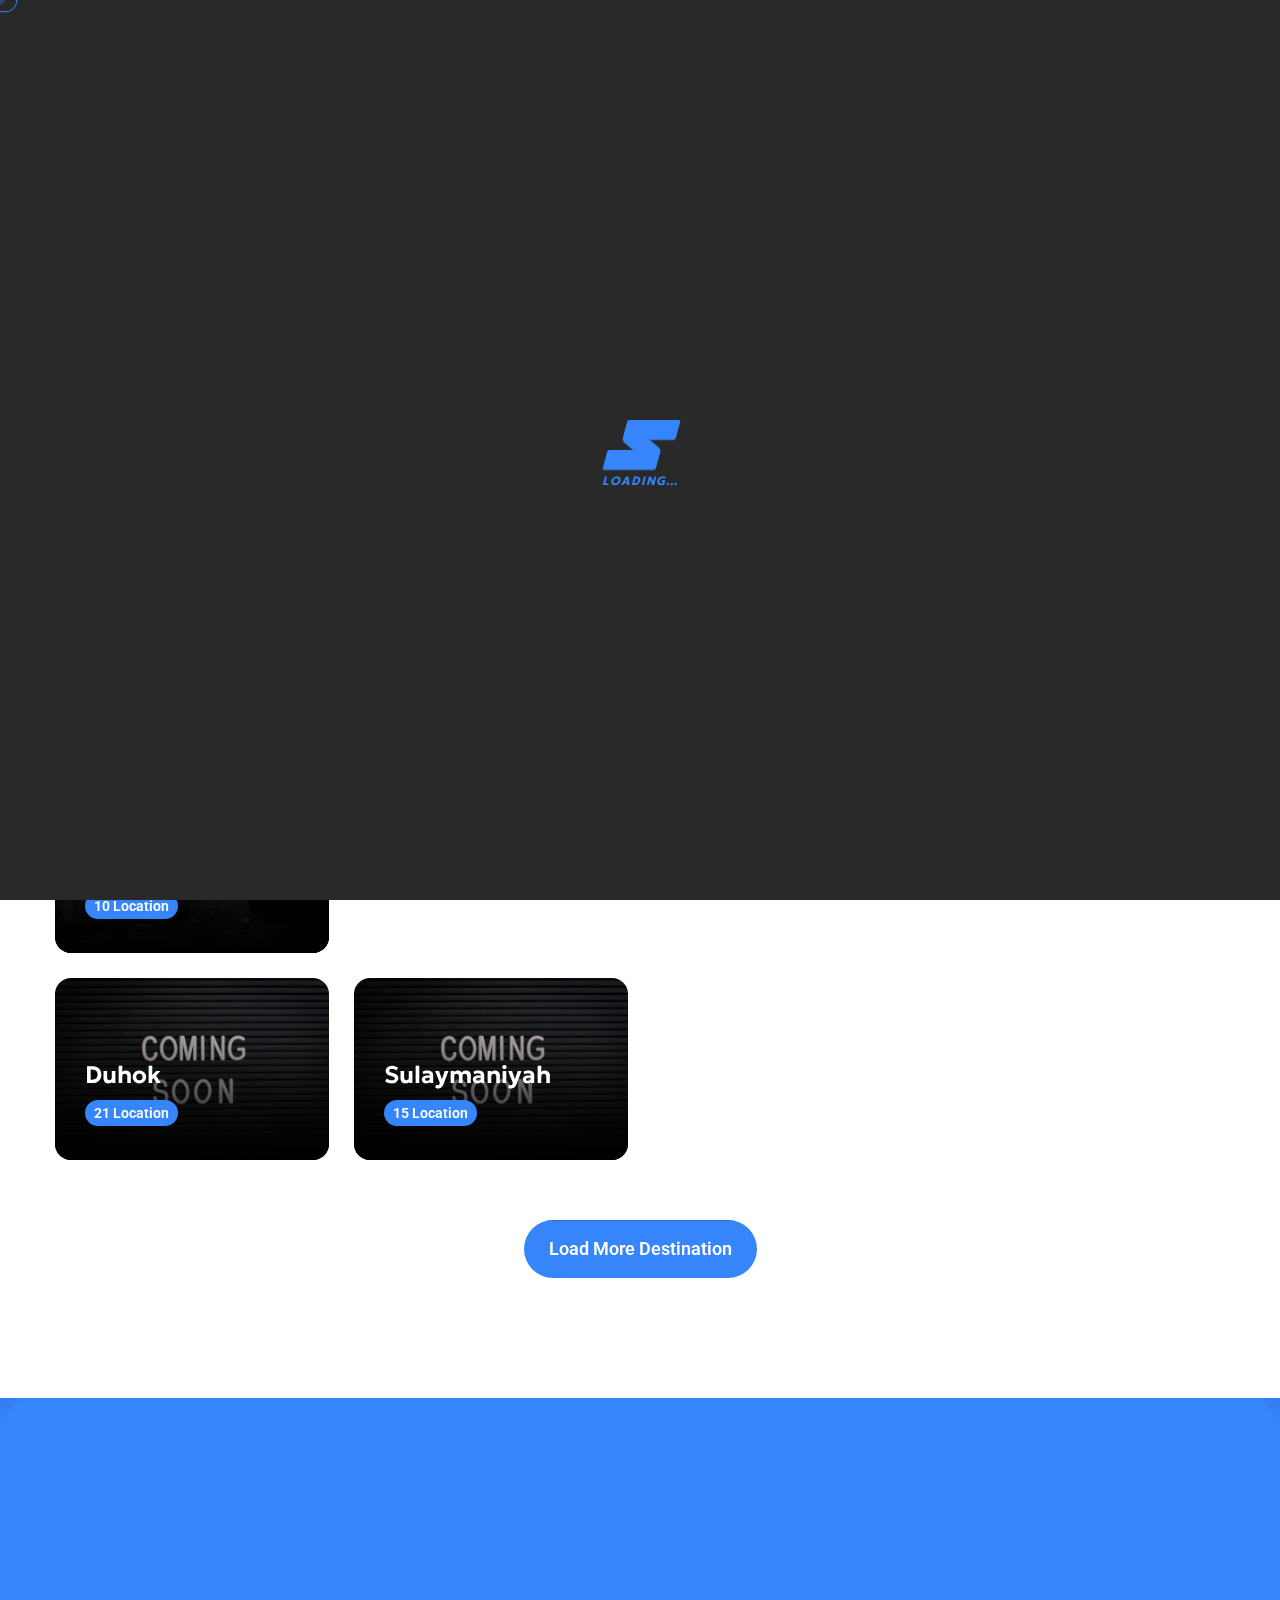
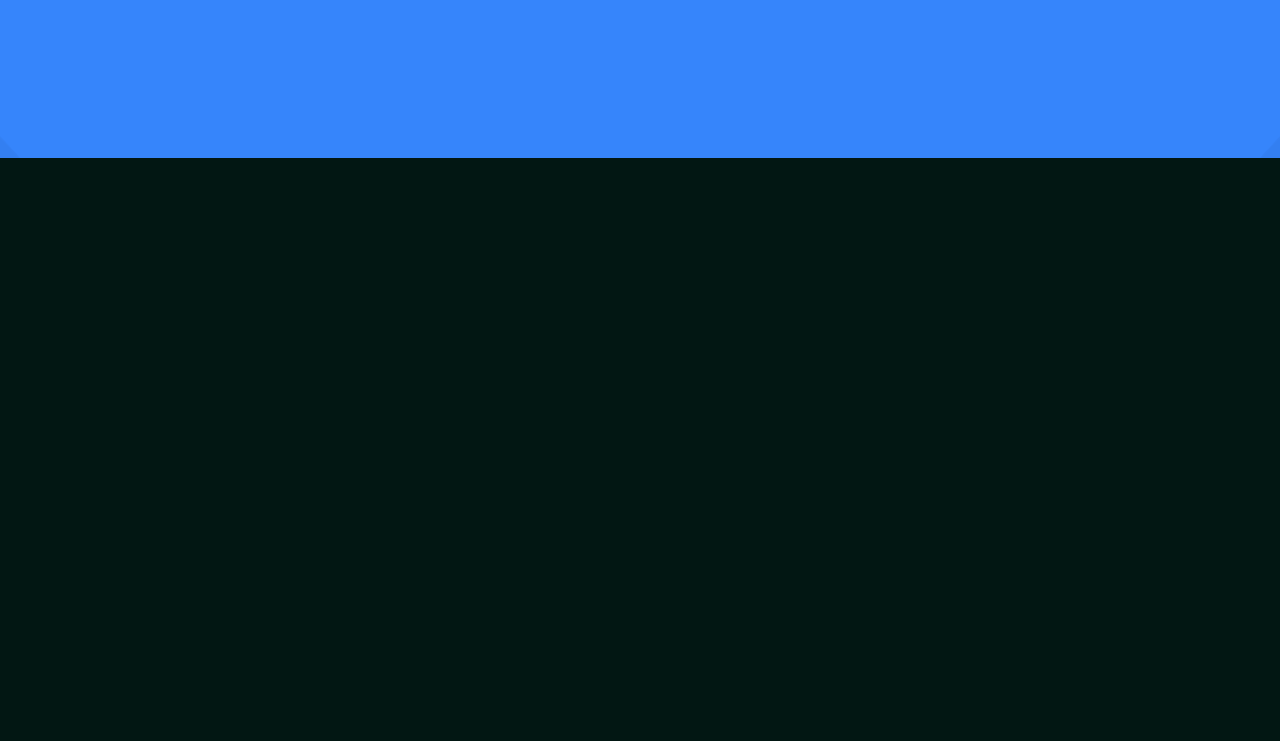
<file: destination.html>
<!DOCTYPE html>
<html lang="en">

<head>
	<meta charset="UTF-8" />
	<meta name="viewport" content="width=device-width, initial-scale=1.0" />
	<title>Destination || Travhub || HTML Template For Travel & Tour Booking Agency</title>
	<!-- favicons Icons -->
	<link rel="apple-touch-icon" sizes="180x180" href="assets/images/favicons/apple-touch-icon.png" />
	<link rel="icon" type="image/png" sizes="32x32" href="assets/images/favicons/favicon-32x32.png" />
	<link rel="icon" type="image/png" sizes="16x16" href="assets/images/favicons/favicon-16x16.png" />
	<link rel="manifest" href="assets/images/favicons/site.webmanifest" />
	<meta name="description"
		content="Travhub is an amazing HTML designed template for travel website, travel Agency, travel blogs, tour operators, hotels, and various Travel and any other caregive website." />

	<!-- fonts -->
	<link rel="preconnect" href="https://fonts.googleapis.com">
	<link rel="preconnect" href="https://fonts.gstatic.com" crossorigin>
	<link
		href="https://fonts.googleapis.com/css2?family=Caveat:wght@400..700&family=Geologica:wght@100..900&family=Roboto:ital,wght@0,100;0,300;0,400;0,500;0,700;0,900;1,100;1,300;1,400;1,500;1,700;1,900&display=swap"
		rel="stylesheet">


	<link rel="stylesheet" href="assets/vendors/bootstrap/css/bootstrap.min.css" />
	<link rel="stylesheet" href="assets/vendors/bootstrap-select/bootstrap-select.min.css" />
	<link rel="stylesheet" href="assets/vendors/animate/animate.min.css" />
	<link rel="stylesheet" href="assets/vendors/fontawesome/css/all.min.css" />
	<link rel="stylesheet" href="assets/vendors/jquery-ui/jquery-ui.css" />
	<link rel="stylesheet" href="assets/vendors/jarallax/jarallax.css" />
	<link rel="stylesheet" href="assets/vendors/jquery-magnific-popup/jquery.magnific-popup.css" />
	<link rel="stylesheet" href="assets/vendors/daterangepicker-master/daterangepicker.css">
	<link rel="stylesheet" href="assets/vendors/travhub-icons/style.css" />
	<link rel="stylesheet" href="assets/vendors/travhub-icons2/style.css" />
	<link rel="stylesheet" href="assets/vendors/slick/slick.css">
	<link rel="stylesheet" href="assets/vendors/owl-carousel/css/owl.carousel.min.css" />
	<link rel="stylesheet" href="assets/vendors/owl-carousel/css/owl.theme.default.min.css" />

	<!-- template styles -->
	<link rel="stylesheet" href="assets/css/travhub.css" />
</head>

<body class="custom-cursor">
	<div class="custom-cursor__cursor"></div>
	<div class="custom-cursor__cursor-two"></div>

	<!-- Preloader Icon -->
	<div class="preloader">
		<div class="loaderInner">
			<div id="top" class="mask">
				<div class="plane"></div>
			</div>
			<div id="middle" class="mask">
				<div class="plane"></div>
			</div>
			<div id="bottom" class="mask">
				<div class="plane"></div>
			</div>
			<p>LOADING...</p>
		</div>
	</div>
	<!-- Preloader Icon -->
	<div class="page-wrapper">
		<div class="topbar-one">
			<div class="container">
				<div class="topbar-one__inner">
					<ul class="list-unstyled topbar-one__info">
						<li class="topbar-one__info__item">
							<i class="flaticon-pin-1 topbar-one__info__icon"></i>
							Baghdad – Al-Karrada
						</li>
						<li class="topbar-one__info__item">
							<i class="flaticon-mail topbar-one__info__icon"></i>
							<a href="mailto:info@eoh.iq">info@eoh.iq</a>
						</li>
						<li class="topbar-one__info__item topbar-one__info__item--last">
							<i class="flaticon-three-o-clock-clock topbar-one__info__icon"></i>
							Opening Hour 9:00am - 10:00pm
						</li>
					</ul><!-- /.list-unstyled topbar-one__info -->
				</div><!-- /.topbar-one__inner -->
			</div><!-- /.container-fluid -->
		</div><!-- /.topbar-one -->
		<header class="main-header sticky-header sticky-header--normal">
			<div class="container">
				<div class="main-header__inner">
					<div class="main-header__logo">
						<a href="index.html">
							<img src="assets/images/logo-1.png" alt="Travhub HTML" width="152">
						</a>
					</div><!-- /.main-header__logo -->
					<nav class="main-header__nav main-menu">
						<ul class="main-menu__list">
							<li class="dropdown">
								<a href="index.html">Home</a>
							</li>
							<li>
								<a href="about.html">About</a>
							</li>
							<li class="dropdown">
								<a href="#">Pages</a>
								<ul>
									<li><a href="team.html">Our Team</a></li>
									<li><a href="pricing.html">Pricing Table</a></li>
									<li><a href="faq.html">FAQs</a></li>
									<li><a href="login.html">Login</a></li>
									<li><a href="404.html">404 Error</a></li>
								</ul>
							</li>
							<li class="dropdown">
								<a href="#">Destination</a>
								<ul class="sub-menu">
									<li><a href="destination.html">Destination</a></li>
									<li><a href="destination-details.html">Destination Details</a></li>
								</ul>
							</li>
							<li>
								<a href="contact.html">Contact</a>
							</li>
						</ul>
					</nav><!-- /.main-header__nav -->
					<div class="main-header__right">
						<div class="mobile-nav__btn mobile-nav__toggler">
							<span></span>
							<span></span>
							<span></span>
						</div><!-- /.mobile-nav__toggler -->
						<a href="#" class="search-toggler main-header__search">
							<i class="flaticon-search" aria-hidden="true"></i>
							<span class="sr-only">Search</span>
						</a><!-- /.search-toggler -->
						<div class="main-header__btn">
							<a href="contact.html" class="travhub-btn">
								<span>Start Booking</span>
							</a><!-- /.thm-btn main-header__btn -->
						</div>
					</div><!-- /.main-header__right -->
				</div><!-- /.main-header__inner -->
			</div><!-- /.container-fluid -->
		</header><!-- /.main-header -->

		<section class="page-header">
			<div class="page-header__bg"></div><!-- /.page-header__bg -->
			<div class="page-header__shape-one"></div><!-- /.page-header__shape-one -->
			<div class="page-header__shape-two"></div><!-- /.page-header__shape-two -->
			<div class="container">
				<h2 class="page-header__title bw-split-in-right">Destinations</h2>
				<ul class="travhub-breadcrumb list-unstyled">
					<li><a href="index.html">Home</a></li>
					<li>Destination</li>
				</ul><!-- /.thm-breadcrumb list-unstyled -->
			</div><!-- /.container -->
		</section><!-- /.page-header -->

		<section class="destination-one">
			<div class="container">
				<div class="row gutter-y-25">
					<div class="col-xl-3 col-lg-4 col-md-6">
						<div class="destination-one__item">
							<img src="assets/images/destination/destination-1-1.png"
								alt="travhub"><!-- /.destination-one__image -->
							<div class="destination-one__item__btn">
								<a href="destination-details.html"><span><i class="flaticon-top-right"></i></span></a>
							</div><!-- /.destination-one__item__btn -->
							<div class="destination-one__content">
								<h4 class="destination-one__item__title"><a href="destination-details.html">Baghdad</a>
								</h4><!-- /.destination-one__item__title -->
								<div class="destination-one__item__dec">10 Location</div>
								<!-- /.destination-one__item__dec -->
							</div><!-- /.destination-one__content -->
						</div><!-- /.destination-one__item -->
					</div><!-- /.col-xl-3 col-lg-4 col-md-6 -->
					<div class="col-xl-3 col-lg-4 col-md-6">
						<div class="destination-one__item">
							<img src="assets/images/destination/coming-soon.webp"
								alt="travhub"><!-- /.destination-one__image -->
							<div class="destination-one__item__btn">
								<a href="destination-details.html"><span><i class="flaticon-top-right"></i></span></a>
							</div><!-- /.destination-one__item__btn -->
							<div class="destination-one__content">
								<h4 class="destination-one__item__title"><a href="destination-details.html">basra</a>
								</h4><!-- /.destination-one__item__title -->
								<div class="destination-one__item__dec">7 Location</div>
								<!-- /.destination-one__item__dec -->
							</div><!-- /.destination-one__content -->
						</div><!-- /.destination-one__item -->
					</div><!-- /.col-xl-3 col-lg-4 col-md-6 -->
					<div class="col-xl-3 col-lg-4 col-md-6">
						<div class="destination-one__item">
							<img src="assets/images/destination/coming-soon.webp"
								alt="travhub"><!-- /.destination-one__image -->
							<div class="destination-one__item__btn">
								<a href="destination-details.html"><span><i class="flaticon-top-right"></i></span></a>
							</div><!-- /.destination-one__item__btn -->
							<div class="destination-one__content">
								<h4 class="destination-one__item__title"><a href="destination-details.html">Hilla</a>
								</h4><!-- /.destination-one__item__title -->
								<div class="destination-one__item__dec">10 Location</div>
								<!-- /.destination-one__item__dec -->
							</div><!-- /.destination-one__content -->
						</div><!-- /.destination-one__item -->
					</div><!-- /.col-xl-3 col-lg-4 col-md-6 -->
					<div class="col-xl-3 col-lg-4 col-md-6">
						<div class="destination-one__item">
							<img src="assets/images/destination/coming-soon.webp"
								alt="travhub"><!-- /.destination-one__image -->
							<div class="destination-one__item__btn">
								<a href="destination-details.html"><span><i class="flaticon-top-right"></i></span></a>
							</div><!-- /.destination-one__item__btn -->
							<div class="destination-one__content">
								<h4 class="destination-one__item__title"><a href="destination-details.html">Erbil</a>
								</h4><!-- /.destination-one__item__title -->
								<div class="destination-one__item__dec">12 Location</div>
								<!-- /.destination-one__item__dec -->
							</div><!-- /.destination-one__content -->
						</div><!-- /.destination-one__item -->
					</div><!-- /.col-xl-3 col-lg-4 col-md-6 -->
					<div class="col-xl-3 col-lg-4 col-md-6">
						<div class="destination-one__item">
							<img src="assets/images/destination/coming-soon.webp"
								alt="travhub"><!-- /.destination-one__image -->
							<div class="destination-one__item__btn">
								<a href="destination-details.html"><span><i class="flaticon-top-right"></i></span></a>
							</div><!-- /.destination-one__item__btn -->
							<div class="destination-one__content">
								<h4 class="destination-one__item__title"><a href="destination-details.html">Duhok</a>
								</h4><!-- /.destination-one__item__title -->
								<div class="destination-one__item__dec">21 Location</div>
								<!-- /.destination-one__item__dec -->
							</div><!-- /.destination-one__content -->
						</div><!-- /.destination-one__item -->
					</div><!-- /.col-xl-3 col-lg-4 col-md-6 -->
					<div class="col-xl-3 col-lg-4 col-md-6">
						<div class="destination-one__item">
							<img src="assets/images/destination/coming-soon.webp"
								alt="travhub"><!-- /.destination-one__image -->
							<div class="destination-one__item__btn">
								<a href="destination-details.html"><span><i class="flaticon-top-right"></i></span></a>
							</div><!-- /.destination-one__item__btn -->
							<div class="destination-one__content">
								<h4 class="destination-one__item__title"><a
										href="destination-details.html">Sulaymaniyah</a>
								</h4><!-- /.destination-one__item__title -->
								<div class="destination-one__item__dec">15 Location</div>
								<!-- /.destination-one__item__dec -->
							</div><!-- /.destination-one__content -->
						</div><!-- /.destination-one__item -->
					</div><!-- /.col-xl-3 col-lg-4 col-md-6 -->
				</div><!-- /.row -->
				<div class="destination-one__btn">
					<a href="destination.html" class="travhub-btn">
						<span>Load More Destination</span>
					</a>
				</div>
			</div><!-- /.container -->
		</section><!-- destination-one -->

		<div class="client-carousel-one">
			<div class="client-carousel-one__shape"
				style="background-image: url(assets/images/shapes/client-bg-1.png);"></div>
			<div class="container">
				<h5 class="client-carousel-one__title wow fadeInUp" data-wow-delay="100ms">
					Updated destination highlights — curated for travelers.
				</h5><!-- /.client-carousel-one__title -->
				<div class="client-carousel-one__carousel travhub-owl__carousel travhub-owl__carousel--basic-nav owl-carousel wow fadeInUp"
					data-wow-delay="200ms" data-owl-options='{
					"items": 6,
					"margin": 20,
					"smartSpeed": 500,
					"loop":true,
					"autoplay": true,
					"nav":false,
					"dots":false,
					"responsive":{
						"0":{
							"items": 2,
							"margin": 24
						},
						"575":{
							"items": 3,
							"margin": 24
						},
						"992":{
							"items": 4,
							"margin": 24
						},
						"1200":{
							"items": 5,
							"margin": 24
						},
						"1400":{
							"items": 6,
							"margin": 24
						}
					}
				}'>
					<div class="item">
						<div class="client-carousel-one__item">
							<img src="assets/images/client-carousel/client-2-1.png" alt="image">
						</div><!-- /.client-carousel-one__item -->
					</div><!-- /.item -->
					<div class="item">
						<div class="client-carousel-one__item">
							<img src="assets/images/client-carousel/client-2-2.png" alt="image">
						</div><!-- /.client-carousel-one__item -->
					</div><!-- /.item -->
					<div class="item">
						<div class="client-carousel-one__item">
							<img src="assets/images/client-carousel/client-2-3.png" alt="image">
						</div><!-- /.client-carousel-one__item -->
					</div><!-- /.item -->
					<div class="item">
						<div class="client-carousel-one__item">
							<img src="assets/images/client-carousel/client-2-4.png" alt="image">
						</div><!-- /.client-carousel-one__item -->
					</div><!-- /.item -->
					<div class="item">
						<div class="client-carousel-one__item">
							<img src="assets/images/client-carousel/client-2-5.png" alt="image">
						</div><!-- /.client-carousel-one__item -->
					</div><!-- /.item -->
					<div class="item">
						<div class="client-carousel-one__item">
							<img src="assets/images/client-carousel/client-2-6.png" alt="image">
						</div><!-- /.client-carousel-one__item -->
					</div><!-- /.item -->
				</div><!-- /.client-carousel-one__carousel -->
			</div><!-- /.container -->
		</div><!-- /.client-carousel-one -->

		<footer class="main-footer">
			<div class="main-footer__shape-one" style="background-image: url(assets/images/shapes/footer-shape-1.png);">
			</div>
			<div class="container">
				<div class="main-footer__top wow fadeInUp" data-wow-delay="100ms">
					<div class="main-footer__top__dot"></div>
					<h3 class="main-footer__top__title">Get Updated The Latest<br> Newsletter </h3>
					<form action="#" data-url="MAILCHIMP_FORM_URL" class="main-footer__newsletter mc-form">
						<input type="text" name="EMAIL" placeholder="Enter email address">
						<button type="submit" class="travhub-btn">
							<span>Send Message</span>
						</button>
					</form><!-- /. mc-form -->
					<div class="mc-form__response"></div><!-- /.mc-form__response -->
				</div><!-- /.main-footer__top -->
				<div class="row">
					<div class="col-md-6 col-xl-4 wow fadeInUp" data-wow-delay="00ms">
						<div class="footer-widget footer-widget--about">
							<a href="index.html" class="footer-widget__logo">
								<img src="assets/images/logo-1.png" width="185" alt="Travhub HTML Template">
							</a>
							<p class="footer-widget__text">
								Iraq Travel Guide — practical tips, destination highlights, and local insights to help
								you travel Iraq with confidence.
							</p>
							<div class="main-footer__social">
								<a href="https://facebook.com">
									<i class="fab fa-facebook-f" aria-hidden="true"></i>
									<span class="sr-only">Facebook</span>
								</a>
								<a href="https://twitter.com">
									<i class="fab fa-twitter" aria-hidden="true"></i>
									<span class="sr-only">Twitter</span>
								</a>
								<a href="https://linkedin.com">
									<i class="fab fa-linkedin-in" aria-hidden="true"></i>
									<span class="sr-only">Linkedin</span>
								</a>
								<a href="https://instagram.com">
									<i class="fab fa-instagram" aria-hidden="true"></i>
									<span class="sr-only">Instagram</span>
								</a>
							</div><!-- /.main-footer__social -->
						</div><!-- /.footer-widget -->
					</div><!-- /.col-md-6 -->
					<div class="col-md-6 col-xl-2 wow fadeInUp" data-wow-delay="100ms">
						<div class="footer-widget footer-widget--links">
							<h2 class="footer-widget__title">Useful Links</h2><!-- /.footer-widget__title -->
							<ul class="list-unstyled footer-widget__links">
								<li><a href="index.html">Home</a></li>
								<li><a href="about.html">About us</a></li>
								<li><a href="destination.html">Destination</a></li>
								<li><a href="contact.html">Contact Us</a></li>
							</ul><!-- /.list-unstyled footer-widget__links -->
						</div><!-- /.footer-widget -->
					</div><!-- /.col-md-6 -->
					<div class="col-md-6 col-xl-2 wow fadeInUp" data-wow-delay="200ms">
						<div class="footer-widget footer-widget--links-two">
							<h2 class="footer-widget__title">Legal</h2><!-- /.footer-widget__title -->
							<ul class="list-unstyled footer-widget__links">
								<li><a href="contact.html">Terms of use</a></li>
								<li><a href="about.html">Terms & conditions</a></li>
								<li><a href="pricing.html">Privacy policy</a></li>
								<li><a href="login.html">Cookie policy</a></li>
							</ul><!-- /.list-unstyled footer-widget__links -->
						</div><!-- /.footer-widget -->
					</div><!-- /.col-md-6 -->
					<div class="col-md-6 col-xl-4 wow fadeInUp" data-wow-delay="300ms">
						<div class="footer-widget footer-widget--gallery">
							<h2 class="footer-widget__title">Our Gallery</h2><!-- /.footer-widget__title -->
							<div class="footer-widget__gallery">
								<a href="assets/images/gallery/gallery-1.png" class="img-popup">
									<img src="assets/images/gallery/gallery-1.png" alt="travhub">
								</a><!-- /.image-item -->
								<a href="assets/images/gallery/gallery-2.png" class="img-popup">
									<img src="assets/images/gallery/gallery-2.png" alt="travhub">
								</a><!-- /.image-item -->
								<a href="assets/images/gallery/gallery-3.png" class="img-popup">
									<img src="assets/images/gallery/gallery-3.png" alt="travhub">
								</a><!-- /.image-item -->
								<a href="assets/images/gallery/gallery-4.png" class="img-popup">
									<img src="assets/images/gallery/gallery-4.png" alt="travhub">
								</a><!-- /.image-item -->
								<a href="assets/images/gallery/gallery-5.png" class="img-popup">
									<img src="assets/images/gallery/gallery-5.png" alt="travhub">
								</a><!-- /.image-item -->
								<a href="assets/images/gallery/gallery-6.png" class="img-popup">
									<img src="assets/images/gallery/gallery-6.png" alt="travhub">
								</a><!-- /.image-item -->
							</div>
						</div><!-- /.footer-widget -->
					</div><!-- /.col-md-6 -->
				</div><!-- /.row -->
			</div><!-- /.container -->
			<div class="main-footer__bottom  wow fadeInUp" data-wow-delay="00ms">
				<div class="container">
					<div class="main-footer__bottom__inner">
						<p class="main-footer__copyright">
							&copy; Copyright <span class="dynamic-year"></span> by Travhub.
						</p>
					</div><!-- /.main-footer__inner -->
				</div><!-- /.container -->
			</div><!-- /.main-footer__bottom -->
		</footer><!-- /.main-footer -->

	</div><!-- /.page-wrapper -->


	<div class="mobile-nav__wrapper">
		<div class="mobile-nav__overlay mobile-nav__toggler"></div>
		<!-- /.mobile-nav__overlay -->
		<div class="mobile-nav__content">
			<span class="mobile-nav__close mobile-nav__toggler"><i class="fa fa-times"></i></span>

			<div class="logo-box">
				<a href="index.html" aria-label="logo image"><img src="assets/images/logo-1.png" width="155"
						alt="Travhub" /></a>
			</div>
			<!-- /.logo-box -->
			<div class="mobile-nav__container"></div>
			<!-- /.mobile-nav__container -->

			<ul class="mobile-nav__contact list-unstyled">
				<li>
					<i class="fa fa-envelope"></i>
					<a href="mailto:needhelp@travhub.com">needhelp@travhub.com</a>
				</li>
				<li>
					<i class="fa fa-phone-alt"></i>
					<a href="tel:666-888-0000">666 888 0000</a>
				</li>
			</ul><!-- /.mobile-nav__contact -->
			<div class="mobile-nav__social">
				<a href="https://facebook.com">
					<i class="fab fa-facebook-f" aria-hidden="true"></i>
					<span class="sr-only">Facebook</span>
				</a>
				<a href="https://twitter.com">
					<i class="fab fa-twitter" aria-hidden="true"></i>
					<span class="sr-only">Twitter</span>
				</a>
				<a href="https://linkedin.com">
					<i class="fab fa-linkedin-in" aria-hidden="true"></i>
					<span class="sr-only">Linkedin</span>
				</a>
				<a href="https://instagram.com">
					<i class="fab fa-instagram" aria-hidden="true"></i>
					<span class="sr-only">Instagram</span>
				</a>
			</div><!-- /.mobile-nav__social -->
		</div>
		<!-- /.mobile-nav__content -->
	</div>
	<!-- /.mobile-nav__wrapper -->
	<div class="search-popup">
		<div class="search-popup__overlay search-toggler"></div>
		<!-- /.search-popup__overlay -->
		<div class="search-popup__content">
			<form role="search" method="get" class="search-popup__form" action="#">
				<input type="text" id="search" placeholder="Search Here..." />
				<button type="submit" aria-label="search submit">
					<span><i class="flaticon-search"></i></span>
				</button>
			</form>
		</div>
		<!-- /.search-popup__content -->
	</div>
	<!-- /.search-popup -->

	<a href="#" class="scroll-to-top">
		<svg class="scroll-to-top__circle" width="100%" height="100%" viewBox="-1 -1 102 102">
			<path d="M50,1 a49,49 0 0,1 0,98 a49,49 0 0,1 0,-98" />
		</svg>
	</a>


	<script src="assets/vendors/jquery/jquery-3.7.1.min.js"></script>
	<script src="assets/vendors/bootstrap/js/bootstrap.bundle.min.js"></script>
	<script src="assets/vendors/bootstrap-select/bootstrap-select.min.js"></script>
	<script src="assets/vendors/jarallax/jarallax.min.js"></script>
	<script src="assets/vendors/jquery-ui/jquery-ui.js"></script>
	<script src="assets/vendors/jquery-ajaxchimp/jquery.ajaxchimp.min.js"></script>
	<script src="assets/vendors/jquery-appear/jquery.appear.min.js"></script>
	<script src="assets/vendors/jquery-magnific-popup/jquery.magnific-popup.min.js"></script>
	<script src="assets/vendors/jquery-validate/jquery.validate.min.js"></script>
	<script src="assets/vendors/wnumb/wNumb.min.js"></script>
	<script src="assets/vendors/daterangepicker-master/moment.min.js"></script>
	<script src="assets/vendors/daterangepicker-master/daterangepicker.js"></script>
	<script src="assets/vendors/owl-carousel/js/owl.carousel.min.js"></script>
	<script src="assets/vendors/wow/wow.js"></script>
	<script src="assets/vendors/imagesloaded/imagesloaded.min.js"></script>
	<script src="assets/vendors/isotope/isotope.js"></script>
	<script src="assets/vendors/simpleParallax/simpleParallax.min.js"></script>
	<script src="assets/vendors/slick/slick.min.js"></script>
	<script src="assets/vendors/countdown/countdown.min.js"></script>
	<!-- gsap js -->
	<script src="assets/vendors/gsap/gsap.js"></script>
	<script src="assets/vendors/gsap/scrolltrigger.min.js"></script>
	<script src="assets/vendors/gsap/splittext.min.js"></script>
	<script src="assets/vendors/gsap/travhub-split.js"></script>
	<!-- template js -->
	<script src="assets/js/travhub.js"></script>
</body>

</html>
</file>
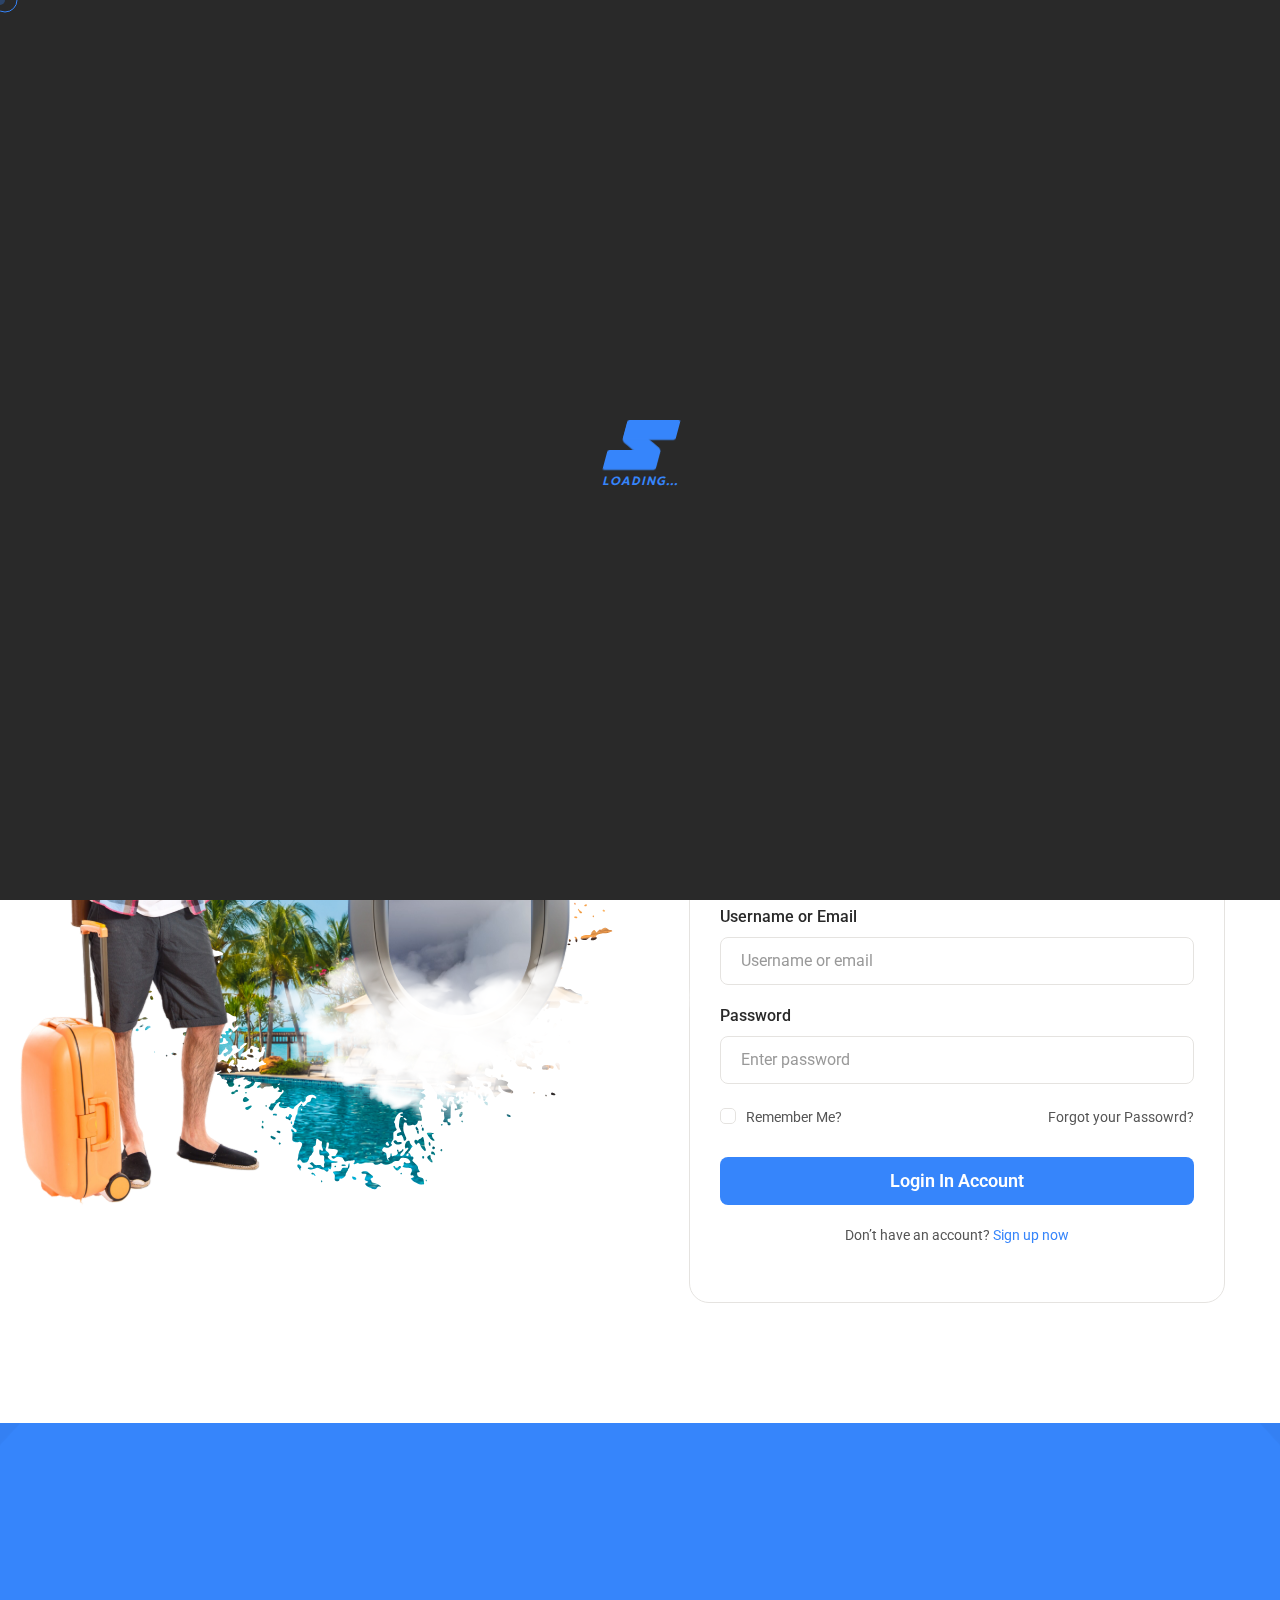
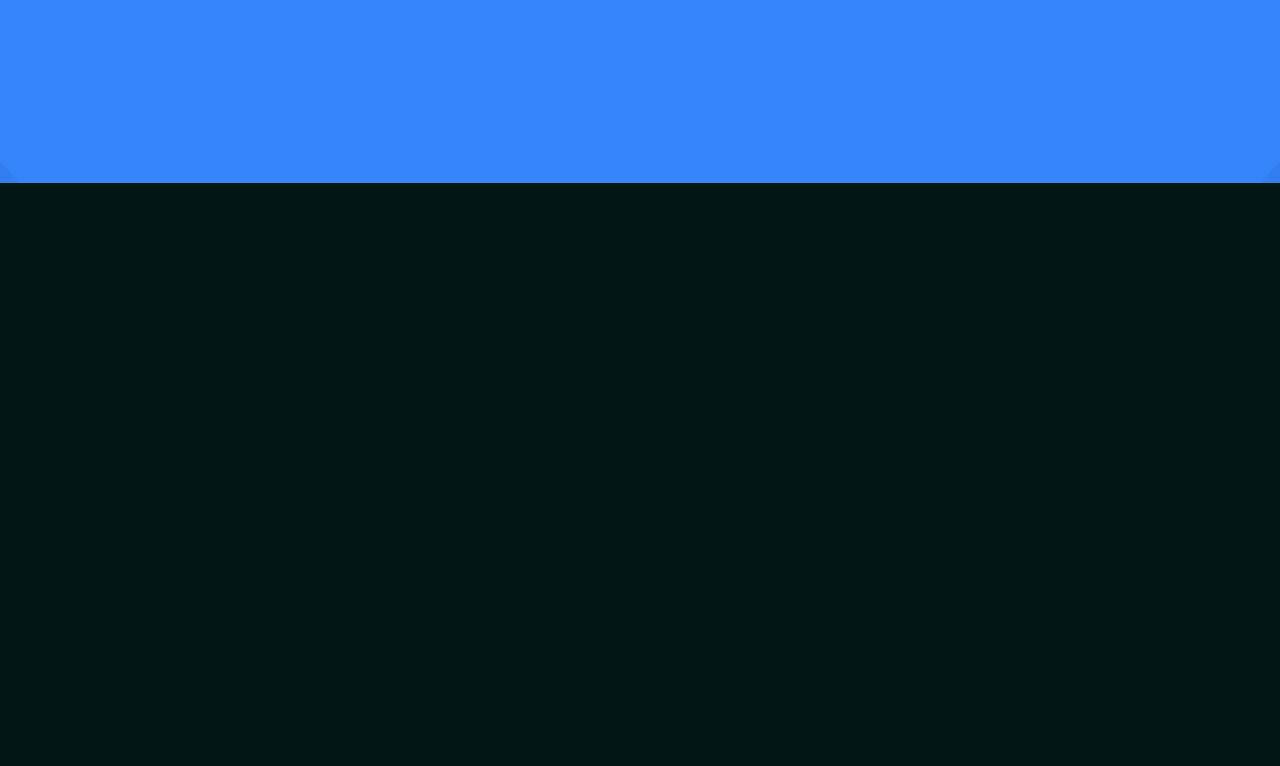
<file: login.html>
<!DOCTYPE html>
<html lang="en">

<head>
	<meta charset="UTF-8" />
	<meta name="viewport" content="width=device-width, initial-scale=1.0" />
	<title>Login || Travhub || HTML Template For Travel & Tour Booking Agency</title>
	<!-- favicons Icons -->
	<link rel="apple-touch-icon" sizes="180x180" href="assets/images/favicons/apple-touch-icon.png" />
	<link rel="icon" type="image/png" sizes="32x32" href="assets/images/favicons/favicon-32x32.png" />
	<link rel="icon" type="image/png" sizes="16x16" href="assets/images/favicons/favicon-16x16.png" />
	<link rel="manifest" href="assets/images/favicons/site.webmanifest" />
	<meta name="description"
		content="Travhub is an amazing HTML designed template for travel website, travel Agency, travel blogs, tour operators, hotels, and various Travel and any other caregive website." />

	<!-- fonts -->
	<link rel="preconnect" href="https://fonts.googleapis.com">
	<link rel="preconnect" href="https://fonts.gstatic.com" crossorigin>
	<link
		href="https://fonts.googleapis.com/css2?family=Caveat:wght@400..700&family=Geologica:wght@100..900&family=Roboto:ital,wght@0,100;0,300;0,400;0,500;0,700;0,900;1,100;1,300;1,400;1,500;1,700;1,900&display=swap"
		rel="stylesheet">


	<link rel="stylesheet" href="assets/vendors/bootstrap/css/bootstrap.min.css" />
	<link rel="stylesheet" href="assets/vendors/bootstrap-select/bootstrap-select.min.css" />
	<link rel="stylesheet" href="assets/vendors/animate/animate.min.css" />
	<link rel="stylesheet" href="assets/vendors/fontawesome/css/all.min.css" />
	<link rel="stylesheet" href="assets/vendors/jquery-ui/jquery-ui.css" />
	<link rel="stylesheet" href="assets/vendors/jarallax/jarallax.css" />
	<link rel="stylesheet" href="assets/vendors/jquery-magnific-popup/jquery.magnific-popup.css" />
	<link rel="stylesheet" href="assets/vendors/daterangepicker-master/daterangepicker.css">
	<link rel="stylesheet" href="assets/vendors/travhub-icons/style.css" />
	<link rel="stylesheet" href="assets/vendors/travhub-icons2/style.css" />
	<link rel="stylesheet" href="assets/vendors/slick/slick.css">
	<link rel="stylesheet" href="assets/vendors/owl-carousel/css/owl.carousel.min.css" />
	<link rel="stylesheet" href="assets/vendors/owl-carousel/css/owl.theme.default.min.css" />

	<!-- template styles -->
	<link rel="stylesheet" href="assets/css/travhub.css" />
</head>

<body class="custom-cursor">
	<div class="custom-cursor__cursor"></div>
	<div class="custom-cursor__cursor-two"></div>

	<!-- Preloader Icon -->
	<div class="preloader">
		<div class="loaderInner">
			<div id="top" class="mask">
				<div class="plane"></div>
			</div>
			<div id="middle" class="mask">
				<div class="plane"></div>
			</div>
			<div id="bottom" class="mask">
				<div class="plane"></div>
			</div>
			<p>LOADING...</p>
		</div>
	</div>
	<!-- Preloader Icon -->
	<div class="page-wrapper">
		<div class="topbar-one">
			<div class="container">
				<div class="topbar-one__inner">
					<ul class="list-unstyled topbar-one__info">
						<li class="topbar-one__info__item">
							<i class="flaticon-pin-1 topbar-one__info__icon"></i>
							Baghdad – Al-Karrada
						</li>
						<li class="topbar-one__info__item">
							<i class="flaticon-mail topbar-one__info__icon"></i>
							<a href="mailto:info@eoh.iq">info@eoh.iq</a>
						</li>
						<li class="topbar-one__info__item topbar-one__info__item--last">
							<i class="flaticon-three-o-clock-clock topbar-one__info__icon"></i>
							Opening Hour 9:00am - 10:00pm
						</li>
					</ul><!-- /.list-unstyled topbar-one__info -->
				</div><!-- /.topbar-one__inner -->
			</div><!-- /.container-fluid -->
		</div><!-- /.topbar-one -->
		<header class="main-header sticky-header sticky-header--normal">
			<div class="container">
				<div class="main-header__inner">
					<div class="main-header__logo">
						<a href="index.html">
							<img src="assets/images/logo-1.png" alt="Travhub HTML" width="152">
						</a>
					</div><!-- /.main-header__logo -->
					<nav class="main-header__nav main-menu">
						<ul class="main-menu__list">
							<li class="dropdown">
								<a href="index.html">Home</a>
							</li>
							<li>
								<a href="about.html">About</a>
							</li>
							<li class="dropdown">
								<a href="#">Pages</a>
								<ul>
									<li><a href="team.html">Our Team</a></li>
									<li><a href="pricing.html">Pricing Table</a></li>
									<li><a href="faq.html">FAQs</a></li>
									<li><a href="login.html">Login</a></li>
									<li><a href="404.html">404 Error</a></li>
								</ul>
							</li>
							<li class="dropdown">
								<a href="#">Destination</a>
								<ul class="sub-menu">
									<li><a href="destination.html">Destination</a></li>
									<li><a href="destination-details.html">Destination Details</a></li>
								</ul>
							</li>
							<li>
								<a href="contact.html">Contact</a>
							</li>
						</ul>
					</nav><!-- /.main-header__nav -->
					<div class="main-header__right">
						<div class="mobile-nav__btn mobile-nav__toggler">
							<span></span>
							<span></span>
							<span></span>
						</div><!-- /.mobile-nav__toggler -->
						<a href="#" class="search-toggler main-header__search">
							<i class="flaticon-search" aria-hidden="true"></i>
							<span class="sr-only">Search</span>
						</a><!-- /.search-toggler -->
						<div class="main-header__btn">
							<a href="contact.html" class="travhub-btn">
								<span>Start Booking</span>
							</a><!-- /.thm-btn main-header__btn -->
						</div>
					</div><!-- /.main-header__right -->
				</div><!-- /.main-header__inner -->
			</div><!-- /.container-fluid -->
		</header><!-- /.main-header -->

		<section class="page-header">
			<div class="page-header__bg"></div><!-- /.page-header__bg -->
			<div class="page-header__shape-one"></div><!-- /.page-header__shape-one -->
			<div class="page-header__shape-two"></div><!-- /.page-header__shape-two -->
			<div class="container">
				<h2 class="page-header__title bw-split-in-right">Login Account</h2>
				<ul class="travhub-breadcrumb list-unstyled">
					<li><a href="index.html">Home</a></li>
					<li>Login</li>
				</ul><!-- /.thm-breadcrumb list-unstyled -->
			</div><!-- /.container -->
		</section><!-- /.page-header -->

		<section class="login">
			<div class="login__shape-one" style="background-image: url(assets/images/shapes/login-shape-1.png);"></div>
			<div class="login__shape-two" style="background-image: url(assets/images/shapes/login-shape-2.png);"></div>
			<div class="container">
				<div class="row d-flex align-items-center">
					<div class="col-lg-6 wow fadeInUp" data-wow-delay="100ms">
						<div class="contact-page__image__image">
							<div class="contact-page__image__image__item">
								<img src="assets/images/contact/login-bg.png" alt="image">
							</div><!-- /.contact-page__image__item -->
							<div class="contact-page__image__image__item-two">
								<img src="assets/images/contact/login-man-two.png" alt="image">
							</div><!-- /.contact-page__image__image__item-two -->
							<div class="contact-page__image__image__item-three">
								<img src="assets/images/contact/cloud-3-1.png" alt="image">
							</div><!-- /.contact-page__image__image__item-two -->
							<div class="contact-page__image__image__item-four">
								<img src="assets/images/shapes/login-cloud.png" alt="image">
							</div><!-- /.contact-page__image__image__item-two -->
						</div><!-- /.contact-page__image -->
					</div>
					<div class="col-lg-6 wow fadeInRight" data-wow-delay="200ms">
						<div class="login__form">
							<div class="sec-title text-center">
								<div class="sec-title__tagline bw-split-in-right">Welcome</div>
								<h3 class="sec-title__title bw-split-in-left">Login Account</h3>
							</div>
							<div class="login__form__btns">
								<a href="https://www.google.com/"><img src="assets/images/shapes/google.png"
										alt="travhub">Sign Up with Google</a>
								<a href="https://www.google.com/"><img src="assets/images/shapes/facebook.png"
										alt="travhub">Sign Up with Facebook</a>
							</div>
							<div class="login__form__others"><span>Or Sign Up with email</span></div>
							<form action="#" method="post">
								<div class="login__form__input">
									<label for="email">Username or Email</label>
									<input type="email" id="email" placeholder="Username or email">
								</div>
								<div class="login__form__input">
									<label for="password">Password</label>
									<input type="password" id="password" placeholder="Enter password">
								</div>
								<div class="login__form__check">
									<div class="login__form__check__box">
										<input type="checkbox" name="save-data" id="save-data">
										<label for="save-data"><span></span>Remember Me?</label>
									</div>
									<div class="login__form__check__forgot-password">
										<a href="login.html">Forgot your Passowrd?</a>
									</div>
								</div>
								<div class="login-page__form-btn-box">
									<button type="submit" class="travhub-btn">
										<span>Login In Account</span>
									</button>
									<p class="login-page__form-btn-box__register-text">Don’t have an account? <a
											href="login.html">Sign up now</a></p>
								</div>
							</form>
						</div>
					</div>
				</div>
			</div><!-- /.container -->
		</section><!-- /.login -->

		<div class="client-carousel-one">
			<div class="client-carousel-one__shape"
				style="background-image: url(assets/images/shapes/client-bg-1.png);"></div>
			<div class="container">
				<h5 class="client-carousel-one__title wow fadeInUp" data-wow-delay="100ms">
					Updated destination highlights — curated for travelers.
				</h5><!-- /.client-carousel-one__title -->
				<div class="client-carousel-one__carousel travhub-owl__carousel travhub-owl__carousel--basic-nav owl-carousel wow fadeInUp"
					data-wow-delay="200ms" data-owl-options='{
					"items": 6,
					"margin": 20,
					"smartSpeed": 500,
					"loop":true,
					"autoplay": true,
					"nav":false,
					"dots":false,
					"responsive":{
						"0":{
							"items": 2,
							"margin": 24
						},
						"575":{
							"items": 3,
							"margin": 24
						},
						"992":{
							"items": 4,
							"margin": 24
						},
						"1200":{
							"items": 5,
							"margin": 24
						},
						"1400":{
							"items": 6,
							"margin": 24
						}
					}
				}'>
					<div class="item">
						<div class="client-carousel-one__item">
							<img src="assets/images/client-carousel/client-2-1.png" alt="image">
						</div><!-- /.client-carousel-one__item -->
					</div><!-- /.item -->
					<div class="item">
						<div class="client-carousel-one__item">
							<img src="assets/images/client-carousel/client-2-2.png" alt="image">
						</div><!-- /.client-carousel-one__item -->
					</div><!-- /.item -->
					<div class="item">
						<div class="client-carousel-one__item">
							<img src="assets/images/client-carousel/client-2-3.png" alt="image">
						</div><!-- /.client-carousel-one__item -->
					</div><!-- /.item -->
					<div class="item">
						<div class="client-carousel-one__item">
							<img src="assets/images/client-carousel/client-2-4.png" alt="image">
						</div><!-- /.client-carousel-one__item -->
					</div><!-- /.item -->
					<div class="item">
						<div class="client-carousel-one__item">
							<img src="assets/images/client-carousel/client-2-5.png" alt="image">
						</div><!-- /.client-carousel-one__item -->
					</div><!-- /.item -->
					<div class="item">
						<div class="client-carousel-one__item">
							<img src="assets/images/client-carousel/client-2-6.png" alt="image">
						</div><!-- /.client-carousel-one__item -->
					</div><!-- /.item -->
				</div><!-- /.client-carousel-one__carousel -->
			</div><!-- /.container -->
		</div><!-- /.client-carousel-one -->

		<footer class="main-footer">
			<div class="main-footer__shape-one" style="background-image: url(assets/images/shapes/footer-shape-1.png);">
			</div>
			<div class="container">
				<div class="main-footer__top wow fadeInUp" data-wow-delay="100ms">
					<div class="main-footer__top__dot"></div>
					<h3 class="main-footer__top__title">Get Updated The Latest<br> Newsletter </h3>
					<form action="#" data-url="MAILCHIMP_FORM_URL" class="main-footer__newsletter mc-form">
						<input type="text" name="EMAIL" placeholder="Enter email address">
						<button type="submit" class="travhub-btn">
							<span>Send Message</span>
						</button>
					</form><!-- /. mc-form -->
					<div class="mc-form__response"></div><!-- /.mc-form__response -->
				</div><!-- /.main-footer__top -->
				<div class="row">
					<div class="col-md-6 col-xl-4 wow fadeInUp" data-wow-delay="00ms">
						<div class="footer-widget footer-widget--about">
							<a href="index.html" class="footer-widget__logo">
								<img src="assets/images/logo-1.png" width="185" alt="Travhub HTML Template">
							</a>
							<p class="footer-widget__text">
								Iraq Travel Guide — practical tips, destination highlights, and local insights to help
								you travel Iraq with confidence.
							</p>
							<div class="main-footer__social">
								<a href="https://facebook.com">
									<i class="fab fa-facebook-f" aria-hidden="true"></i>
									<span class="sr-only">Facebook</span>
								</a>
								<a href="https://twitter.com">
									<i class="fab fa-twitter" aria-hidden="true"></i>
									<span class="sr-only">Twitter</span>
								</a>
								<a href="https://linkedin.com">
									<i class="fab fa-linkedin-in" aria-hidden="true"></i>
									<span class="sr-only">Linkedin</span>
								</a>
								<a href="https://instagram.com">
									<i class="fab fa-instagram" aria-hidden="true"></i>
									<span class="sr-only">Instagram</span>
								</a>
							</div><!-- /.main-footer__social -->
						</div><!-- /.footer-widget -->
					</div><!-- /.col-md-6 -->
					<div class="col-md-6 col-xl-2 wow fadeInUp" data-wow-delay="100ms">
						<div class="footer-widget footer-widget--links">
							<h2 class="footer-widget__title">Useful Links</h2><!-- /.footer-widget__title -->
							<ul class="list-unstyled footer-widget__links">
								<li><a href="index.html">Home</a></li>
								<li><a href="about.html">About us</a></li>
								<li><a href="destination.html">Destination</a></li>
								<li><a href="contact.html">Contact Us</a></li>
							</ul><!-- /.list-unstyled footer-widget__links -->
						</div><!-- /.footer-widget -->
					</div><!-- /.col-md-6 -->
					<div class="col-md-6 col-xl-2 wow fadeInUp" data-wow-delay="200ms">
						<div class="footer-widget footer-widget--links-two">
							<h2 class="footer-widget__title">Legal</h2><!-- /.footer-widget__title -->
							<ul class="list-unstyled footer-widget__links">
								<li><a href="contact.html">Terms of use</a></li>
								<li><a href="about.html">Terms & conditions</a></li>
								<li><a href="pricing.html">Privacy policy</a></li>
								<li><a href="login.html">Cookie policy</a></li>
							</ul><!-- /.list-unstyled footer-widget__links -->
						</div><!-- /.footer-widget -->
					</div><!-- /.col-md-6 -->
					<div class="col-md-6 col-xl-4 wow fadeInUp" data-wow-delay="300ms">
						<div class="footer-widget footer-widget--gallery">
							<h2 class="footer-widget__title">Our Gallery</h2><!-- /.footer-widget__title -->
							<div class="footer-widget__gallery">
								<a href="assets/images/gallery/gallery-1.png" class="img-popup">
									<img src="assets/images/gallery/gallery-1.png" alt="travhub">
								</a><!-- /.image-item -->
								<a href="assets/images/gallery/gallery-2.png" class="img-popup">
									<img src="assets/images/gallery/gallery-2.png" alt="travhub">
								</a><!-- /.image-item -->
								<a href="assets/images/gallery/gallery-3.png" class="img-popup">
									<img src="assets/images/gallery/gallery-3.png" alt="travhub">
								</a><!-- /.image-item -->
								<a href="assets/images/gallery/gallery-4.png" class="img-popup">
									<img src="assets/images/gallery/gallery-4.png" alt="travhub">
								</a><!-- /.image-item -->
								<a href="assets/images/gallery/gallery-5.png" class="img-popup">
									<img src="assets/images/gallery/gallery-5.png" alt="travhub">
								</a><!-- /.image-item -->
								<a href="assets/images/gallery/gallery-6.png" class="img-popup">
									<img src="assets/images/gallery/gallery-6.png" alt="travhub">
								</a><!-- /.image-item -->
							</div>
						</div><!-- /.footer-widget -->
					</div><!-- /.col-md-6 -->
				</div><!-- /.row -->
			</div><!-- /.container -->
			<div class="main-footer__bottom  wow fadeInUp" data-wow-delay="00ms">
				<div class="container">
					<div class="main-footer__bottom__inner">
						<p class="main-footer__copyright">
							&copy; Copyright <span class="dynamic-year"></span> by Travhub.
						</p>
					</div><!-- /.main-footer__inner -->
				</div><!-- /.container -->
			</div><!-- /.main-footer__bottom -->
		</footer><!-- /.main-footer -->

	</div><!-- /.page-wrapper -->


	<div class="mobile-nav__wrapper">
		<div class="mobile-nav__overlay mobile-nav__toggler"></div>
		<!-- /.mobile-nav__overlay -->
		<div class="mobile-nav__content">
			<span class="mobile-nav__close mobile-nav__toggler"><i class="fa fa-times"></i></span>

			<div class="logo-box">
				<a href="index.html" aria-label="logo image"><img src="assets/images/logo-1.png" width="155"
						alt="Travhub" /></a>
			</div>
			<!-- /.logo-box -->
			<div class="mobile-nav__container"></div>
			<!-- /.mobile-nav__container -->

			<ul class="mobile-nav__contact list-unstyled">
				<li>
					<i class="fa fa-envelope"></i>
					<a href="mailto:needhelp@travhub.com">needhelp@travhub.com</a>
				</li>
				<li>
					<i class="fa fa-phone-alt"></i>
					<a href="tel:666-888-0000">666 888 0000</a>
				</li>
			</ul><!-- /.mobile-nav__contact -->
			<div class="mobile-nav__social">
				<a href="https://facebook.com">
					<i class="fab fa-facebook-f" aria-hidden="true"></i>
					<span class="sr-only">Facebook</span>
				</a>
				<a href="https://twitter.com">
					<i class="fab fa-twitter" aria-hidden="true"></i>
					<span class="sr-only">Twitter</span>
				</a>
				<a href="https://linkedin.com">
					<i class="fab fa-linkedin-in" aria-hidden="true"></i>
					<span class="sr-only">Linkedin</span>
				</a>
				<a href="https://instagram.com">
					<i class="fab fa-instagram" aria-hidden="true"></i>
					<span class="sr-only">Instagram</span>
				</a>
			</div><!-- /.mobile-nav__social -->
		</div>
		<!-- /.mobile-nav__content -->
	</div>
	<!-- /.mobile-nav__wrapper -->
	<div class="search-popup">
		<div class="search-popup__overlay search-toggler"></div>
		<!-- /.search-popup__overlay -->
		<div class="search-popup__content">
			<form role="search" method="get" class="search-popup__form" action="#">
				<input type="text" id="search" placeholder="Search Here..." />
				<button type="submit" aria-label="search submit">
					<span><i class="flaticon-search"></i></span>
				</button>
			</form>
		</div>
		<!-- /.search-popup__content -->
	</div>
	<!-- /.search-popup -->

	<a href="#" class="scroll-to-top">
		<svg class="scroll-to-top__circle" width="100%" height="100%" viewBox="-1 -1 102 102">
			<path d="M50,1 a49,49 0 0,1 0,98 a49,49 0 0,1 0,-98" />
		</svg>
	</a>


	<script src="assets/vendors/jquery/jquery-3.7.1.min.js"></script>
	<script src="assets/vendors/bootstrap/js/bootstrap.bundle.min.js"></script>
	<script src="assets/vendors/bootstrap-select/bootstrap-select.min.js"></script>
	<script src="assets/vendors/jarallax/jarallax.min.js"></script>
	<script src="assets/vendors/jquery-ui/jquery-ui.js"></script>
	<script src="assets/vendors/jquery-ajaxchimp/jquery.ajaxchimp.min.js"></script>
	<script src="assets/vendors/jquery-appear/jquery.appear.min.js"></script>
	<script src="assets/vendors/jquery-magnific-popup/jquery.magnific-popup.min.js"></script>
	<script src="assets/vendors/jquery-validate/jquery.validate.min.js"></script>
	<script src="assets/vendors/wnumb/wNumb.min.js"></script>
	<script src="assets/vendors/daterangepicker-master/moment.min.js"></script>
	<script src="assets/vendors/daterangepicker-master/daterangepicker.js"></script>
	<script src="assets/vendors/owl-carousel/js/owl.carousel.min.js"></script>
	<script src="assets/vendors/wow/wow.js"></script>
	<script src="assets/vendors/imagesloaded/imagesloaded.min.js"></script>
	<script src="assets/vendors/isotope/isotope.js"></script>
	<script src="assets/vendors/simpleParallax/simpleParallax.min.js"></script>
	<script src="assets/vendors/slick/slick.min.js"></script>
	<script src="assets/vendors/countdown/countdown.min.js"></script>
	<!-- gsap js -->
	<script src="assets/vendors/gsap/gsap.js"></script>
	<script src="assets/vendors/gsap/scrolltrigger.min.js"></script>
	<script src="assets/vendors/gsap/splittext.min.js"></script>
	<script src="assets/vendors/gsap/travhub-split.js"></script>
	<!-- template js -->
	<script src="assets/js/travhub.js"></script>
</body>

</html>
</file>
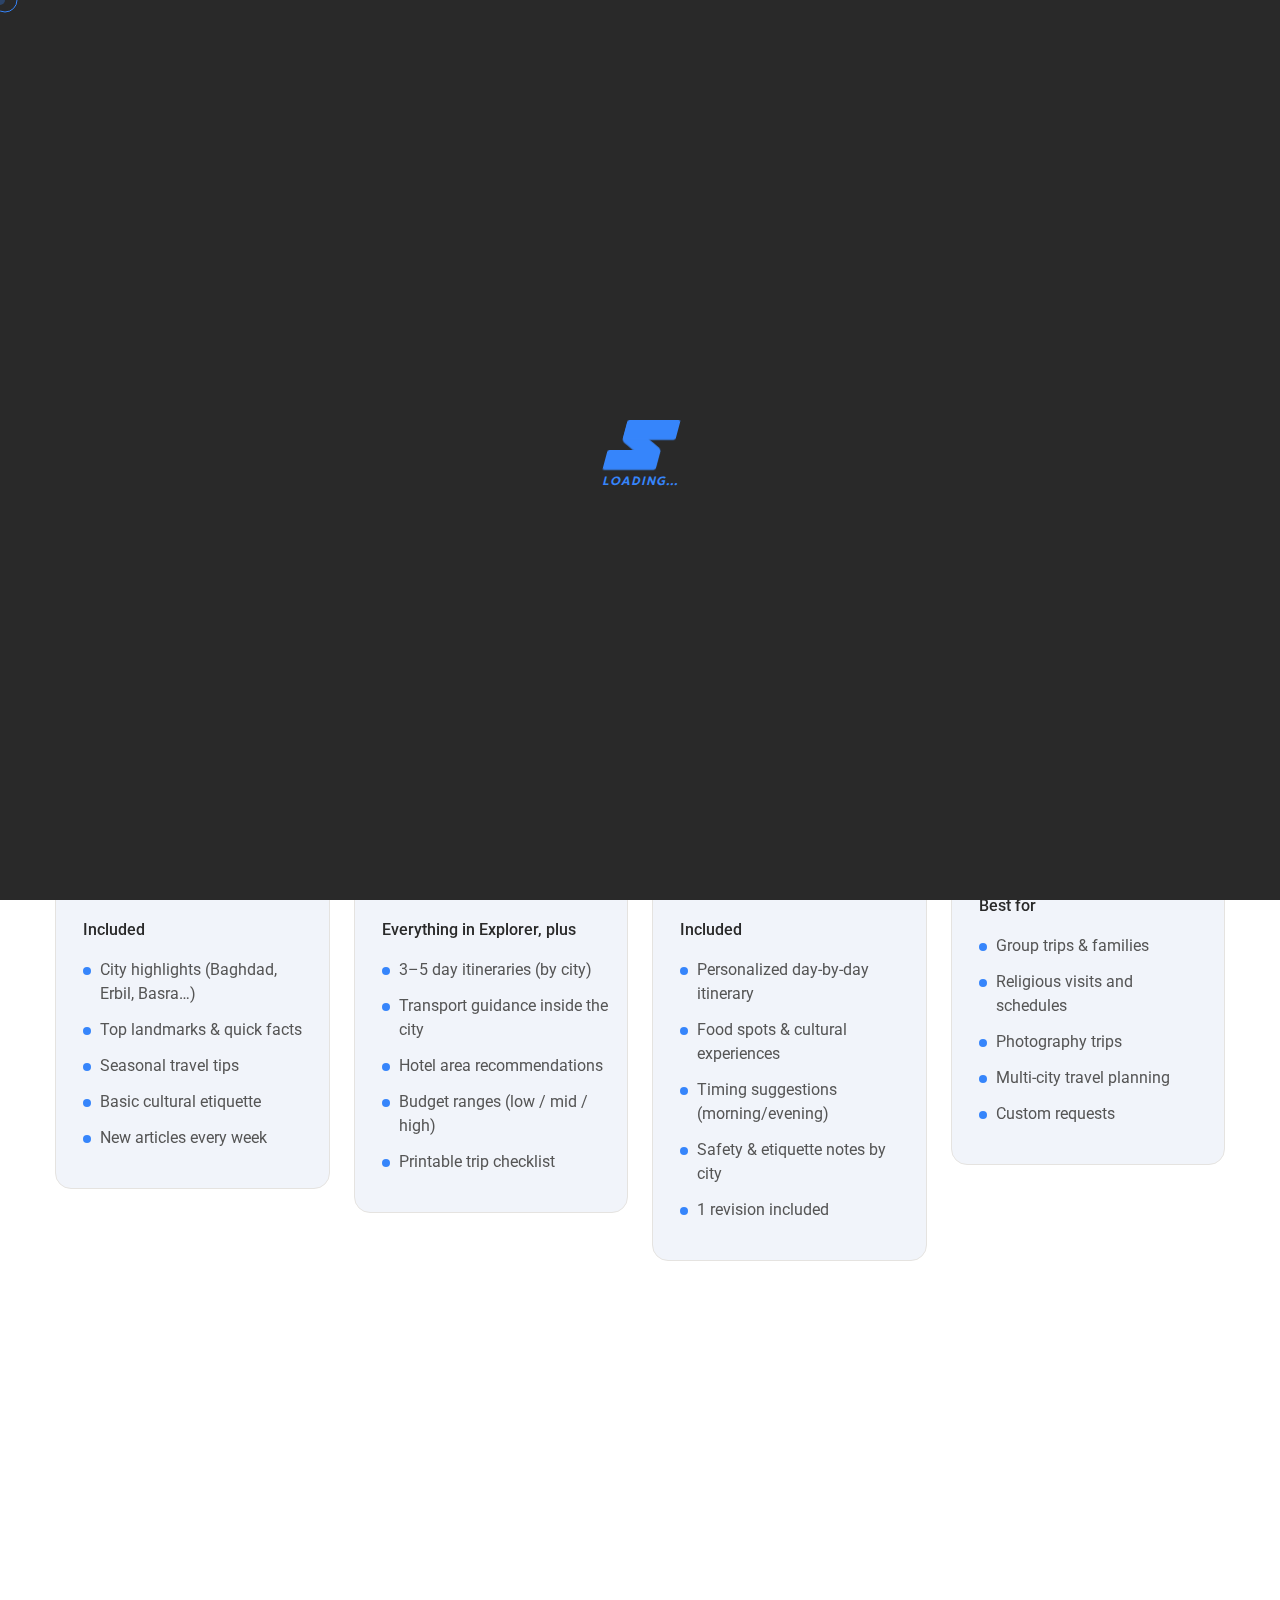
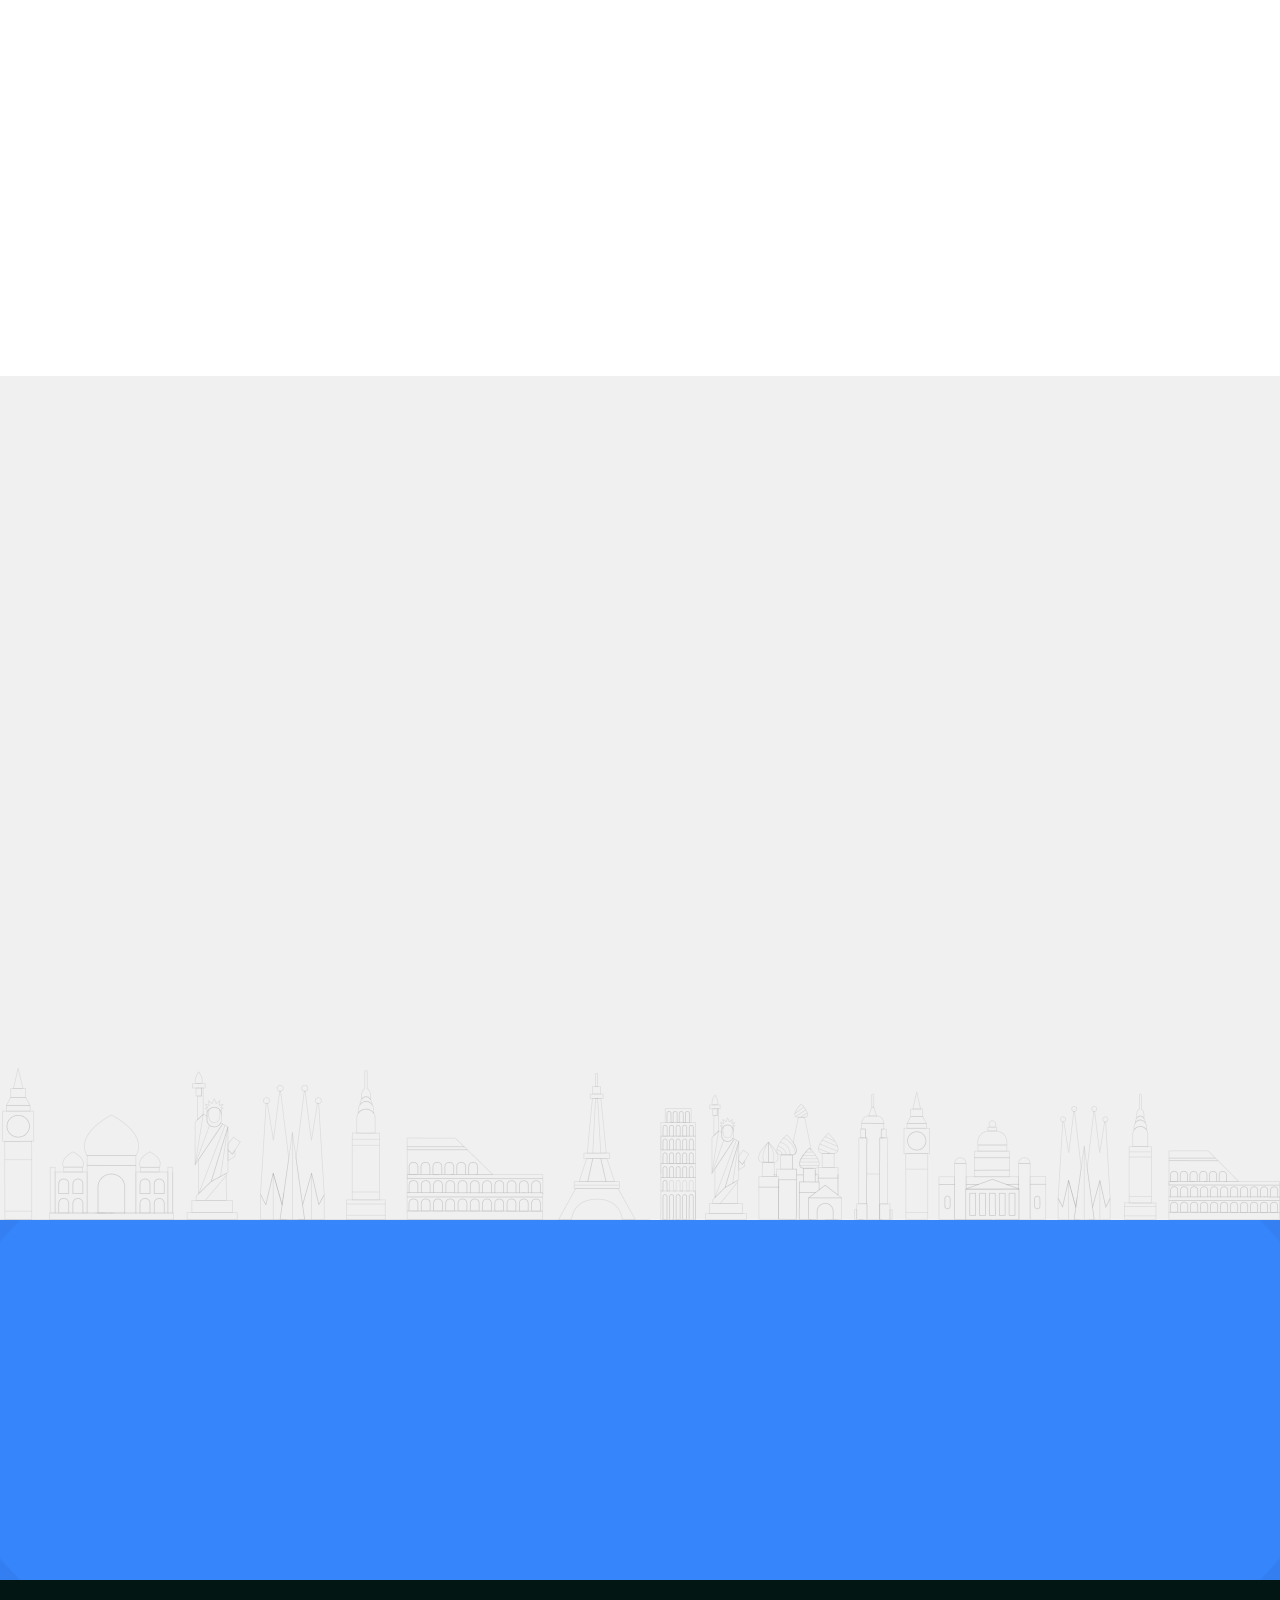
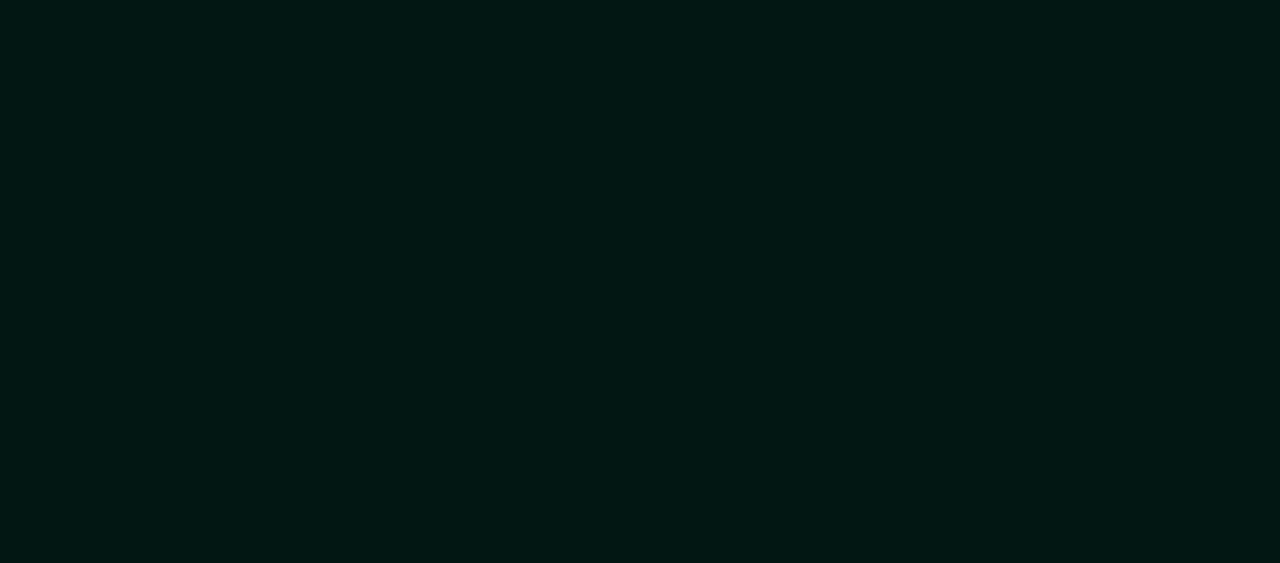
<file: pricing.html>
<!DOCTYPE html>
<html lang="en">

<head>
	<meta charset="UTF-8" />
	<meta name="viewport" content="width=device-width, initial-scale=1.0" />
	<title>Plans & Services || Iraq Travel Guide</title>

	<!-- favicons Icons -->
	<link rel="apple-touch-icon" sizes="180x180" href="assets/images/favicons/apple-touch-icon.png" />
	<link rel="icon" type="image/png" sizes="32x32" href="assets/images/favicons/favicon-32x32.png" />
	<link rel="icon" type="image/png" sizes="16x16" href="assets/images/favicons/favicon-16x16.png" />
	<link rel="manifest" href="assets/images/favicons/site.webmanifest" />

	<meta name="description"
		content="Iraq Travel Guide plans and services: free city highlights, itinerary packs, custom trip planning, and local support." />

	<!-- fonts -->
	<link rel="preconnect" href="https://fonts.googleapis.com">
	<link rel="preconnect" href="https://fonts.gstatic.com" crossorigin>
	<link
		href="https://fonts.googleapis.com/css2?family=Caveat:wght@400..700&family=Geologica:wght@100..900&family=Roboto:ital,wght@0,100;0,300;0,400;0,500;0,700;0,900;1,100;1,300;1,400;1,500;1,700;1,900&display=swap"
		rel="stylesheet">

	<link rel="stylesheet" href="assets/vendors/bootstrap/css/bootstrap.min.css" />
	<link rel="stylesheet" href="assets/vendors/bootstrap-select/bootstrap-select.min.css" />
	<link rel="stylesheet" href="assets/vendors/animate/animate.min.css" />
	<link rel="stylesheet" href="assets/vendors/fontawesome/css/all.min.css" />
	<link rel="stylesheet" href="assets/vendors/jquery-ui/jquery-ui.css" />
	<link rel="stylesheet" href="assets/vendors/jarallax/jarallax.css" />
	<link rel="stylesheet" href="assets/vendors/jquery-magnific-popup/jquery.magnific-popup.css" />
	<link rel="stylesheet" href="assets/vendors/daterangepicker-master/daterangepicker.css">
	<link rel="stylesheet" href="assets/vendors/travhub-icons/style.css" />
	<link rel="stylesheet" href="assets/vendors/travhub-icons2/style.css" />
	<link rel="stylesheet" href="assets/vendors/slick/slick.css">
	<link rel="stylesheet" href="assets/vendors/owl-carousel/css/owl.carousel.min.css" />
	<link rel="stylesheet" href="assets/vendors/owl-carousel/css/owl.theme.default.min.css" />

	<!-- template styles -->
	<link rel="stylesheet" href="assets/css/travhub.css" />
</head>

<body class="custom-cursor">
	<div class="custom-cursor__cursor"></div>
	<div class="custom-cursor__cursor-two"></div>

	<!-- Preloader Icon -->
	<div class="preloader">
		<div class="loaderInner">
			<div id="top" class="mask">
				<div class="plane"></div>
			</div>
			<div id="middle" class="mask">
				<div class="plane"></div>
			</div>
			<div id="bottom" class="mask">
				<div class="plane"></div>
			</div>
			<p>LOADING...</p>
		</div>
	</div>
	<!-- Preloader Icon -->

	<div class="page-wrapper">

		<div class="topbar-one">
			<div class="container">
				<div class="topbar-one__inner">
					<ul class="list-unstyled topbar-one__info">
						<li class="topbar-one__info__item">
							<i class="flaticon-pin-1 topbar-one__info__icon"></i>
							Baghdad – Al-Karrada
						</li>
						<li class="topbar-one__info__item">
							<i class="flaticon-mail topbar-one__info__icon"></i>
							<a href="mailto:info@eoh.iq">info@eoh.iq</a>
						</li>
						<li class="topbar-one__info__item topbar-one__info__item--last">
							<i class="flaticon-three-o-clock-clock topbar-one__info__icon"></i>
							Opening Hour 9:00am - 10:00pm
						</li>
					</ul>
				</div>
			</div>
		</div>

		<header class="main-header sticky-header sticky-header--normal">
			<div class="container">
				<div class="main-header__inner">
					<div class="main-header__logo">
						<a href="index.html">
							<img src="assets/images/logo-1.png" alt="Iraq Travel Guide" width="152">
						</a>
					</div>

					<nav class="main-header__nav main-menu">
						<ul class="main-menu__list">
							<li class="dropdown">
								<a href="index.html">Home</a>
							</li>
							<li>
								<a href="about.html">About</a>
							</li>
							<li class="dropdown">
								<a href="#">Pages</a>
								<ul>
									<li><a href="team.html">Our Team</a></li>
									<li><a href="pricing.html">Plans</a></li>
									<li><a href="faq.html">FAQs</a></li>
									<li><a href="login.html">Login</a></li>
									<li><a href="404.html">404 Error</a></li>
								</ul>
							</li>
							<li class="dropdown">
								<a href="#">Destination</a>
								<ul class="sub-menu">
									<li><a href="destination.html">Destination</a></li>
									<li><a href="destination-details.html">Destination Details</a></li>
								</ul>
							</li>
							<li>
								<a href="contact.html">Contact</a>
							</li>
						</ul>
					</nav>

					<div class="main-header__right">
						<div class="mobile-nav__btn mobile-nav__toggler">
							<span></span>
							<span></span>
							<span></span>
						</div>

						<a href="#" class="search-toggler main-header__search">
							<i class="flaticon-search" aria-hidden="true"></i>
							<span class="sr-only">Search</span>
						</a>

						<div class="main-header__btn">
							<a href="destination.html" class="travhub-btn">
								<span>Explore Destinations</span>
							</a>
						</div>
					</div>

				</div>
			</div>
		</header>

		<section class="page-header">
			<div class="page-header__bg"></div>
			<div class="page-header__shape-one"></div>
			<div class="page-header__shape-two"></div>
			<div class="container">
				<h2 class="page-header__title bw-split-in-right">Plans & Services</h2>
				<ul class="travhub-breadcrumb list-unstyled">
					<li><a href="index.html">Home</a></li>
					<li>Plans</li>
				</ul>
			</div>
		</section>

		<section class="pricing-one">
			<div class="container">
				<div class="row gutter-y-24 gutter-x-24">

					<div class="col-xl-3 col-md-6 wow fadeInUp" data-wow-delay="00ms">
						<div class="pricing-one__pricing">
							<div class="pricing-one__pricing__sub-title">Explorer</div>
							<h3 class="pricing-one__pricing__title">Free</h3>
							<p class="pricing-one__pricing__text">Start exploring Iraq with essential city guides and highlights.</p>
							<a href="contact.html" class="travhub-btn"><span>Get Started</span></a>
							<div class="pricing-one__pricing__list-title">Included</div>
							<ul class="pricing-one__pricing__list">
								<li>City highlights (Baghdad, Erbil, Basra…)</li>
								<li>Top landmarks & quick facts</li>
								<li>Seasonal travel tips</li>
								<li>Basic cultural etiquette</li>
								<li>New articles every week</li>
							</ul>
						</div>
					</div>

					<div class="col-xl-3 col-md-6 wow fadeInUp" data-wow-delay="100ms">
						<div class="pricing-one__pricing">
							<div class="pricing-one__pricing__sub-title">Planner</div>
							<h3 class="pricing-one__pricing__title">$29</h3>
							<p class="pricing-one__pricing__text">A ready itinerary pack to plan your trip faster and avoid mistakes.</p>
							<a href="contact.html" class="travhub-btn"><span>Choose Plan</span></a>
							<div class="pricing-one__pricing__list-title">Everything in Explorer, plus</div>
							<ul class="pricing-one__pricing__list">
								<li>3–5 day itineraries (by city)</li>
								<li>Transport guidance inside the city</li>
								<li>Hotel area recommendations</li>
								<li>Budget ranges (low / mid / high)</li>
								<li>Printable trip checklist</li>
							</ul>
						</div>
					</div>

					<div class="col-xl-3 col-md-6 wow fadeInUp" data-wow-delay="200ms">
						<div class="pricing-one__pricing">
							<div class="pricing-one__pricing__sub-title">Custom Trip</div>
							<h3 class="pricing-one__pricing__title">$99</h3>
							<p class="pricing-one__pricing__text">We build a custom plan based on your dates, interests, and budget.</p>
							<a href="contact.html" class="travhub-btn"><span>Request Plan</span></a>
							<div class="pricing-one__pricing__list-title">Included</div>
							<ul class="pricing-one__pricing__list">
								<li>Personalized day-by-day itinerary</li>
								<li>Food spots & cultural experiences</li>
								<li>Timing suggestions (morning/evening)</li>
								<li>Safety & etiquette notes by city</li>
								<li>1 revision included</li>
							</ul>
						</div>
					</div>

					<div class="col-xl-3 col-md-6 wow fadeInUp" data-wow-delay="300ms">
						<div class="pricing-one__pricing">
							<div class="pricing-one__pricing__sub-title">Local Support</div>
							<h3 class="pricing-one__pricing__title">Custom</h3>
							<p class="pricing-one__pricing__text">Need a guide, driver, or special arrangements? Let’s talk.</p>
							<a href="contact.html" class="travhub-btn"><span>Contact Us</span></a>
							<div class="pricing-one__pricing__list-title">Best for</div>
							<ul class="pricing-one__pricing__list">
								<li>Group trips & families</li>
								<li>Religious visits and schedules</li>
								<li>Photography trips</li>
								<li>Multi-city travel planning</li>
								<li>Custom requests</li>
							</ul>
						</div>
					</div>

				</div>
			</div>
		</section>

		<section class="pricing-info">
			<div class="container">
				<div class="sec-title text-center wow fadeInUp" data-wow-delay="00ms">
					<h3 class="sec-title__title bw-split-in-left">What You Get</h3>
					<p class="sec-title__text bw-split-in-up-fast">
						Clear travel guidance, curated destinations, and practical details to help you plan Iraq with confidence.
					</p>
				</div>

				<div class="row gutter-y-24 gutter-x-24">

					<div class="col-xl-3 col-md-6 wow fadeInUp" data-wow-delay="100ms">
						<div class="pricing-info__item">
							<div class="pricing-info__icon"><i class="flaticon-suitcase"></i></div>
							<h5 class="pricing-info__title">Curated Destinations</h5>
							<p class="pricing-info__text">Handpicked places with why-to-visit, best time to go, and what to expect.</p>
						</div>
					</div>

					<div class="col-xl-3 col-md-6 wow fadeInUp" data-wow-delay="200ms">
						<div class="pricing-info__item">
							<div class="pricing-info__icon"><i class="flaticon-group"></i></div>
							<h5 class="pricing-info__title">Local Practical Tips</h5>
							<p class="pricing-info__text">Transport, budget ranges, etiquette, and planning notes that actually help.</p>
						</div>
					</div>

					<div class="col-xl-3 col-md-6 wow fadeInUp" data-wow-delay="300ms">
						<div class="pricing-info__item">
							<div class="pricing-info__icon"><i class="flaticon-appointment"></i></div>
							<h5 class="pricing-info__title">Ready Itineraries</h5>
							<p class="pricing-info__text">Pre-built day plans you can follow, edit, and save time with.</p>
						</div>
					</div>

					<div class="col-xl-3 col-md-6 wow fadeInUp" data-wow-delay="400ms">
						<div class="pricing-info__item">
							<div class="pricing-info__icon"><i class="flaticon-customer"></i></div>
							<h5 class="pricing-info__title">Support & Updates</h5>
							<p class="pricing-info__text">Get updates when new destinations are added and guides are improved.</p>
						</div>
					</div>

				</div>
			</div>
		</section>

		<section class="testimonials-one">
			<div class="testimonials-one__bg"
				style="background-image: url(assets/images/shapes/page-header-bg-shape.png);"></div>
			<div class="testimonials-one__shape travhub-splax" data-para-options='{
			"orientation": "up",
			"scale": 2.5,
			"overflow": true
			}'>
				<img src="assets/images/shapes/testimonials-1-shape.png" alt="travhub" />
			</div>

			<div class="container">
				<div class="row">

					<div class="col-xl-6">
						<div class="testimonials-one__image wow fadeInUp" data-wow-delay="100ms">
							<div class="testimonials-one__image__one">
								<img src="assets/images/testimonials/test-1-1.png" alt="travhub">
							</div>
							<div class="testimonials-one__image__two wow fadeInUp" data-wow-delay="200ms">
								<img src="assets/images/testimonials/test-1-2.png" alt="travhub">
								<img src="assets/images/testimonials/test-1-4.png" alt="travhub">
								<img src="assets/images/testimonials/test-1-5.png" alt="travhub">
							</div>
							<div class="testimonials-one__image__three wow fadeInUp" data-wow-delay="300ms">
								<img src="assets/images/testimonials/test-1-3.png" alt="travhub">
							</div>
							<div class="testimonials-one__image__shape wow fadeInUp" data-wow-delay="400ms">
								<img src="assets/images/shapes/test-1-shape.png" alt="travhub">
							</div>
						</div>
					</div>

					<div class="col-xl-6 d-flex align-items-center wow fadeInRight" data-wow-delay='400ms'>
						<div class="testimonials-one__carousel travhub-owl__carousel travhub-owl__carousel--basic-nav owl-carousel"
							data-owl-options='{
							"items": 1,
							"margin": 30,
							"loop": false,
							"smartSpeed": 700,
							"nav": false,
							"navText": ["<span>Prev</span>","<span>Next</span>"],
							"dots": false,
							"autoplay": false
						}'>

							<div class="item">
								<div class="testimonials-card">
									<div class="testimonials-card__quote"><i class="flaticon-left-quote"></i></div>
									<div class="testimonials-card__content">
										The itinerary saved us time. Clear guidance and realistic tips — especially for Baghdad.
									</div>
									<h3 class="testimonials-card__name">Traveler Review</h3>
									<span class="testimonials-card__designation">Baghdad Trip</span>
								</div>
							</div>

							<div class="item">
								<div class="testimonials-card">
									<div class="testimonials-card__quote"><i class="flaticon-left-quote"></i></div>
									<div class="testimonials-card__content">
										Great city breakdowns and practical notes. The “where to stay” tips were the most useful.
									</div>
									<h3 class="testimonials-card__name">Traveler Review</h3>
									<span class="testimonials-card__designation">Erbil</span>
								</div>
							</div>

							<div class="item">
								<div class="testimonials-card">
									<div class="testimonials-card__quote"><i class="flaticon-left-quote"></i></div>
									<div class="testimonials-card__content">
										Simple, direct, and not vague. Exactly what a travel guide should be.
									</div>
									<h3 class="testimonials-card__name">Traveler Review</h3>
									<span class="testimonials-card__designation">Basra</span>
								</div>
							</div>

						</div>
					</div>

				</div>
			</div>
		</section>

		<div class="client-carousel-one">
			<div class="client-carousel-one__shape"
				style="background-image: url(assets/images/shapes/client-bg-1.png);"></div>
			<div class="container">
				<h5 class="client-carousel-one__title wow fadeInUp" data-wow-delay="100ms">
					Updated destination highlights — curated for travelers.
				</h5>
				<div class="client-carousel-one__carousel travhub-owl__carousel travhub-owl__carousel--basic-nav owl-carousel wow fadeInUp"
					data-wow-delay="200ms" data-owl-options='{
					"items": 6,
					"margin": 20,
					"smartSpeed": 500,
					"loop":true,
					"autoplay": true,
					"nav":false,
					"dots":false,
					"responsive":{
						"0":{"items": 2,"margin": 24},
						"575":{"items": 3,"margin": 24},
						"992":{"items": 4,"margin": 24},
						"1200":{"items": 5,"margin": 24},
						"1400":{"items": 6,"margin": 24}
					}
				}'>
					<div class="item"><div class="client-carousel-one__item"><img src="assets/images/client-carousel/client-2-1.png" alt="image"></div></div>
					<div class="item"><div class="client-carousel-one__item"><img src="assets/images/client-carousel/client-2-2.png" alt="image"></div></div>
					<div class="item"><div class="client-carousel-one__item"><img src="assets/images/client-carousel/client-2-3.png" alt="image"></div></div>
					<div class="item"><div class="client-carousel-one__item"><img src="assets/images/client-carousel/client-2-4.png" alt="image"></div></div>
					<div class="item"><div class="client-carousel-one__item"><img src="assets/images/client-carousel/client-2-5.png" alt="image"></div></div>
					<div class="item"><div class="client-carousel-one__item"><img src="assets/images/client-carousel/client-2-6.png" alt="image"></div></div>
				</div>
			</div>
		</div>

		<footer class="main-footer">
			<div class="main-footer__shape-one" style="background-image: url(assets/images/shapes/footer-shape-1.png);">
			</div>
			<div class="container">
				<div class="main-footer__top wow fadeInUp" data-wow-delay="100ms">
					<div class="main-footer__top__dot"></div>
					<h3 class="main-footer__top__title">Get Updated The Latest<br> Newsletter </h3>
					<form action="#" data-url="MAILCHIMP_FORM_URL" class="main-footer__newsletter mc-form">
						<input type="text" name="EMAIL" placeholder="Enter email address">
						<button type="submit" class="travhub-btn">
							<span>Send Message</span>
						</button>
					</form>
					<div class="mc-form__response"></div>
				</div>

				<div class="row">

					<div class="col-md-6 col-xl-4 wow fadeInUp" data-wow-delay="00ms">
						<div class="footer-widget footer-widget--about">
							<a href="index.html" class="footer-widget__logo">
								<img src="assets/images/logo-1.png" width="185" alt="Iraq Travel Guide">
							</a>
							<p class="footer-widget__text">
								Iraq Travel Guide — practical tips, destination highlights, and local insights to help you travel Iraq with confidence.
							</p>
							<div class="main-footer__social">
								<a href="https://facebook.com">
									<i class="fab fa-facebook-f" aria-hidden="true"></i>
									<span class="sr-only">Facebook</span>
								</a>
								<a href="https://twitter.com">
									<i class="fab fa-twitter" aria-hidden="true"></i>
									<span class="sr-only">Twitter</span>
								</a>
								<a href="https://linkedin.com">
									<i class="fab fa-linkedin-in" aria-hidden="true"></i>
									<span class="sr-only">Linkedin</span>
								</a>
								<a href="https://instagram.com">
									<i class="fab fa-instagram" aria-hidden="true"></i>
									<span class="sr-only">Instagram</span>
								</a>
							</div>
						</div>
					</div>

					<div class="col-md-6 col-xl-2 wow fadeInUp" data-wow-delay="100ms">
						<div class="footer-widget footer-widget--links">
							<h2 class="footer-widget__title">Useful Links</h2>
							<ul class="list-unstyled footer-widget__links">
								<li><a href="index.html">Home</a></li>
								<li><a href="about.html">About us</a></li>
								<li><a href="destination.html">Destination</a></li>
								<li><a href="contact.html">Contact Us</a></li>
							</ul>
						</div>
					</div>

					<div class="col-md-6 col-xl-2 wow fadeInUp" data-wow-delay="200ms">
						<div class="footer-widget footer-widget--links-two">
							<h2 class="footer-widget__title">Legal</h2>
							<ul class="list-unstyled footer-widget__links">
								<li><a href="contact.html">Terms of use</a></li>
								<li><a href="about.html">Terms & conditions</a></li>
								<li><a href="pricing.html">Privacy policy</a></li>
								<li><a href="login.html">Cookie policy</a></li>
							</ul>
						</div>
					</div>

					<div class="col-md-6 col-xl-4 wow fadeInUp" data-wow-delay="300ms">
						<div class="footer-widget footer-widget--gallery">
							<h2 class="footer-widget__title">Our Gallery</h2>
							<div class="footer-widget__gallery">
								<a href="assets/images/gallery/gallery-1.png" class="img-popup">
									<img src="assets/images/gallery/gallery-1.png" alt="gallery">
								</a>
								<a href="assets/images/gallery/gallery-2.png" class="img-popup">
									<img src="assets/images/gallery/gallery-2.png" alt="gallery">
								</a>
								<a href="assets/images/gallery/gallery-3.png" class="img-popup">
									<img src="assets/images/gallery/gallery-3.png" alt="gallery">
								</a>
								<a href="assets/images/gallery/gallery-4.png" class="img-popup">
									<img src="assets/images/gallery/gallery-4.png" alt="gallery">
								</a>
								<a href="assets/images/gallery/gallery-5.png" class="img-popup">
									<img src="assets/images/gallery/gallery-5.png" alt="gallery">
								</a>
								<a href="assets/images/gallery/gallery-6.png" class="img-popup">
									<img src="assets/images/gallery/gallery-6.png" alt="gallery">
								</a>
							</div>
						</div>
					</div>

				</div>
			</div>

			<div class="main-footer__bottom  wow fadeInUp" data-wow-delay="00ms">
				<div class="container">
					<div class="main-footer__bottom__inner">
						<p class="main-footer__copyright">
							&copy; Copyright <span class="dynamic-year"></span> by Iraq Travel Guide.
						</p>
					</div>
				</div>
			</div>
		</footer>

	</div>

	<div class="mobile-nav__wrapper">
		<div class="mobile-nav__overlay mobile-nav__toggler"></div>
		<div class="mobile-nav__content">
			<span class="mobile-nav__close mobile-nav__toggler"><i class="fa fa-times"></i></span>

			<div class="logo-box">
				<a href="index.html" aria-label="logo image"><img src="assets/images/logo-1.png" width="155"
						alt="Iraq Travel Guide" /></a>
			</div>

			<div class="mobile-nav__container"></div>

			<ul class="mobile-nav__contact list-unstyled">
				<li>
					<i class="fa fa-envelope"></i>
					<a href="mailto:info@eoh.iq">info@eoh.iq</a>
				</li>
				<li>
					<i class="fa fa-phone-alt"></i>
					<a href="tel:000-000-0000">000 000 0000</a>
				</li>
			</ul>

			<div class="mobile-nav__social">
				<a href="https://facebook.com">
					<i class="fab fa-facebook-f" aria-hidden="true"></i>
					<span class="sr-only">Facebook</span>
				</a>
				<a href="https://twitter.com">
					<i class="fab fa-twitter" aria-hidden="true"></i>
					<span class="sr-only">Twitter</span>
				</a>
				<a href="https://linkedin.com">
					<i class="fab fa-linkedin-in" aria-hidden="true"></i>
					<span class="sr-only">Linkedin</span>
				</a>
				<a href="https://instagram.com">
					<i class="fab fa-instagram" aria-hidden="true"></i>
					<span class="sr-only">Instagram</span>
				</a>
			</div>
		</div>
	</div>

	<div class="search-popup">
		<div class="search-popup__overlay search-toggler"></div>
		<div class="search-popup__content">
			<form role="search" method="get" class="search-popup__form" action="#">
				<input type="text" id="search" placeholder="Search Here..." />
				<button type="submit" aria-label="search submit">
					<span><i class="flaticon-search"></i></span>
				</button>
			</form>
		</div>
	</div>

	<a href="#" class="scroll-to-top">
		<svg class="scroll-to-top__circle" width="100%" height="100%" viewBox="-1 -1 102 102">
			<path d="M50,1 a49,49 0 0,1 0,98 a49,49 0 0,1 0,-98" />
		</svg>
	</a>

	<script src="assets/vendors/jquery/jquery-3.7.1.min.js"></script>
	<script src="assets/vendors/bootstrap/js/bootstrap.bundle.min.js"></script>
	<script src="assets/vendors/bootstrap-select/bootstrap-select.min.js"></script>
	<script src="assets/vendors/jarallax/jarallax.min.js"></script>
	<script src="assets/vendors/jquery-ui/jquery-ui.js"></script>
	<script src="assets/vendors/jquery-ajaxchimp/jquery.ajaxchimp.min.js"></script>
	<script src="assets/vendors/jquery-appear/jquery.appear.min.js"></script>
	<script src="assets/vendors/jquery-magnific-popup/jquery.magnific-popup.min.js"></script>
	<script src="assets/vendors/jquery-validate/jquery.validate.min.js"></script>
	<script src="assets/vendors/wnumb/wNumb.min.js"></script>
	<script src="assets/vendors/daterangepicker-master/moment.min.js"></script>
	<script src="assets/vendors/daterangepicker-master/daterangepicker.js"></script>
	<script src="assets/vendors/owl-carousel/js/owl.carousel.min.js"></script>
	<script src="assets/vendors/wow/wow.js"></script>
	<script src="assets/vendors/imagesloaded/imagesloaded.min.js"></script>
	<script src="assets/vendors/isotope/isotope.js"></script>
	<script src="assets/vendors/simpleParallax/simpleParallax.min.js"></script>
	<script src="assets/vendors/slick/slick.min.js"></script>
	<script src="assets/vendors/countdown/countdown.min.js"></script>

	<!-- gsap js -->
	<script src="assets/vendors/gsap/gsap.js"></script>
	<script src="assets/vendors/gsap/scrolltrigger.min.js"></script>
	<script src="assets/vendors/gsap/splittext.min.js"></script>
	<script src="assets/vendors/gsap/travhub-split.js"></script>

	<!-- template js -->
	<script src="assets/js/travhub.js"></script>
</body>

</html>
</file>
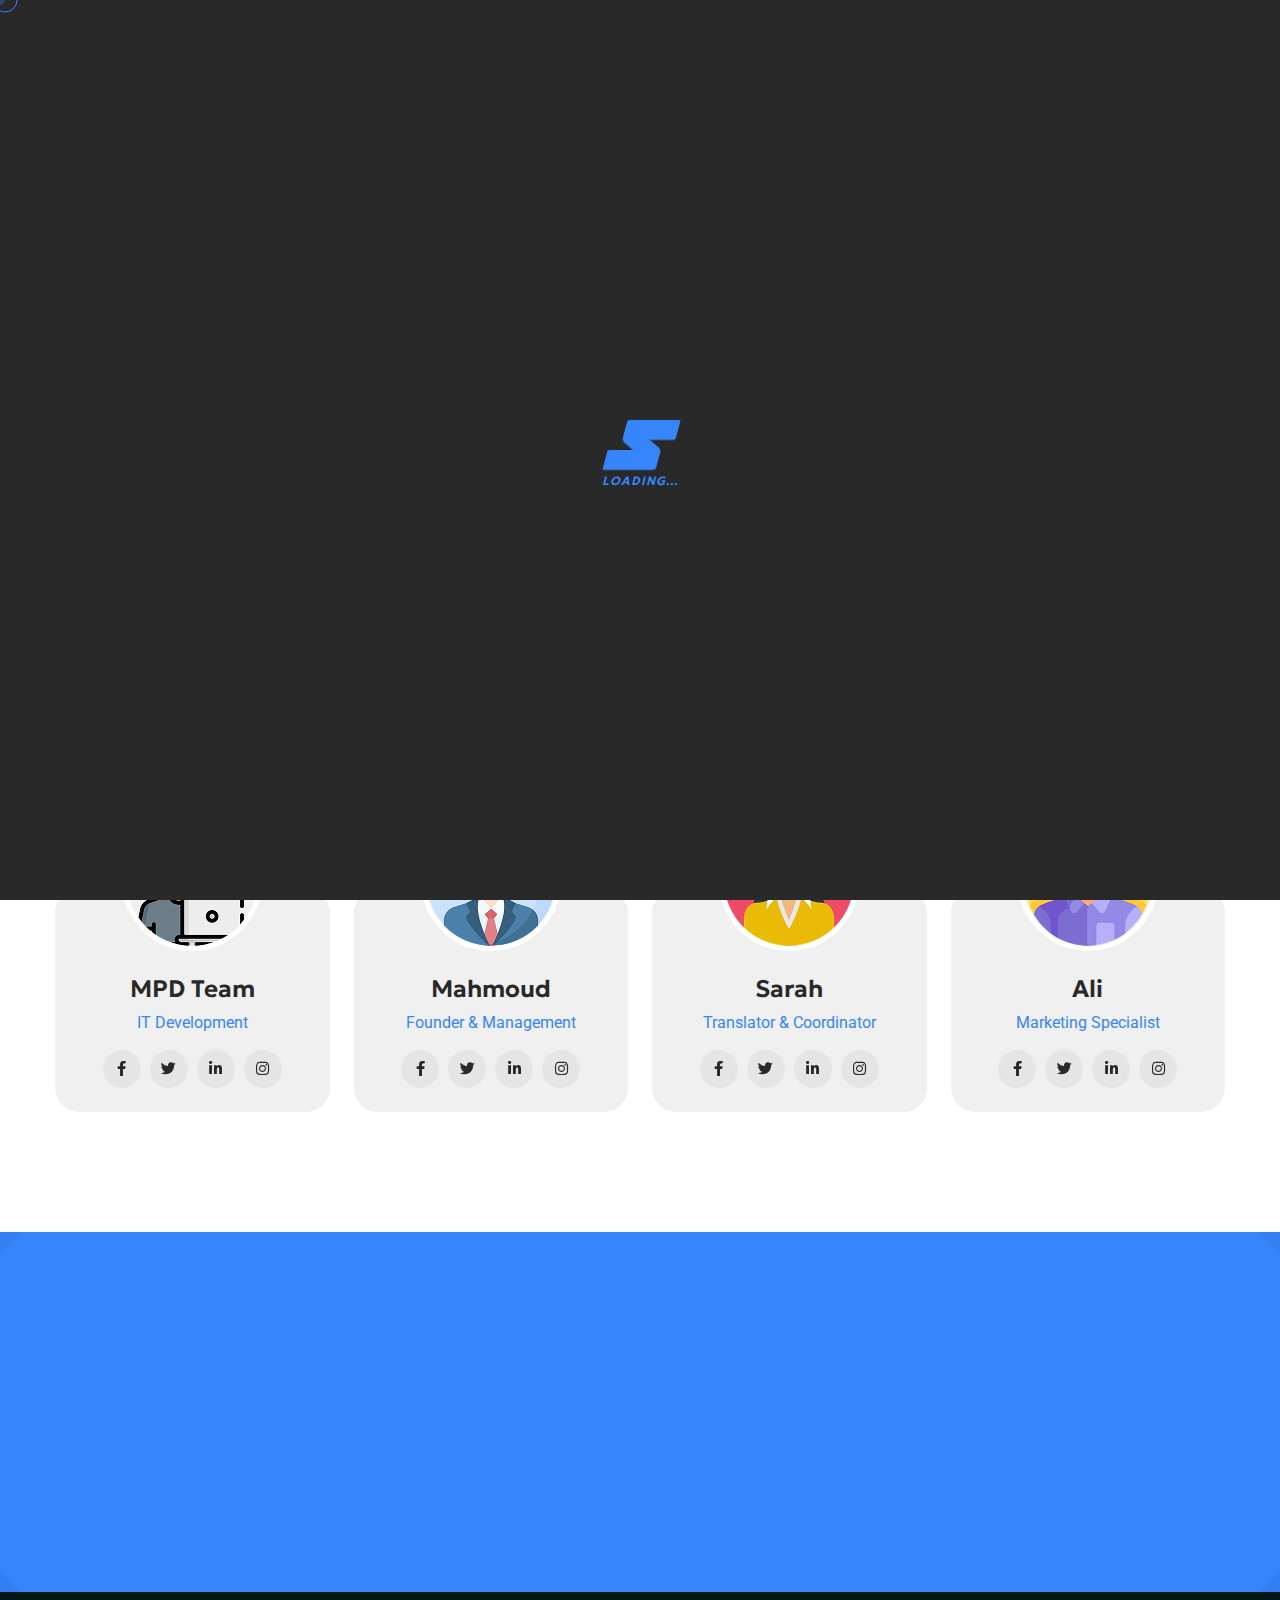
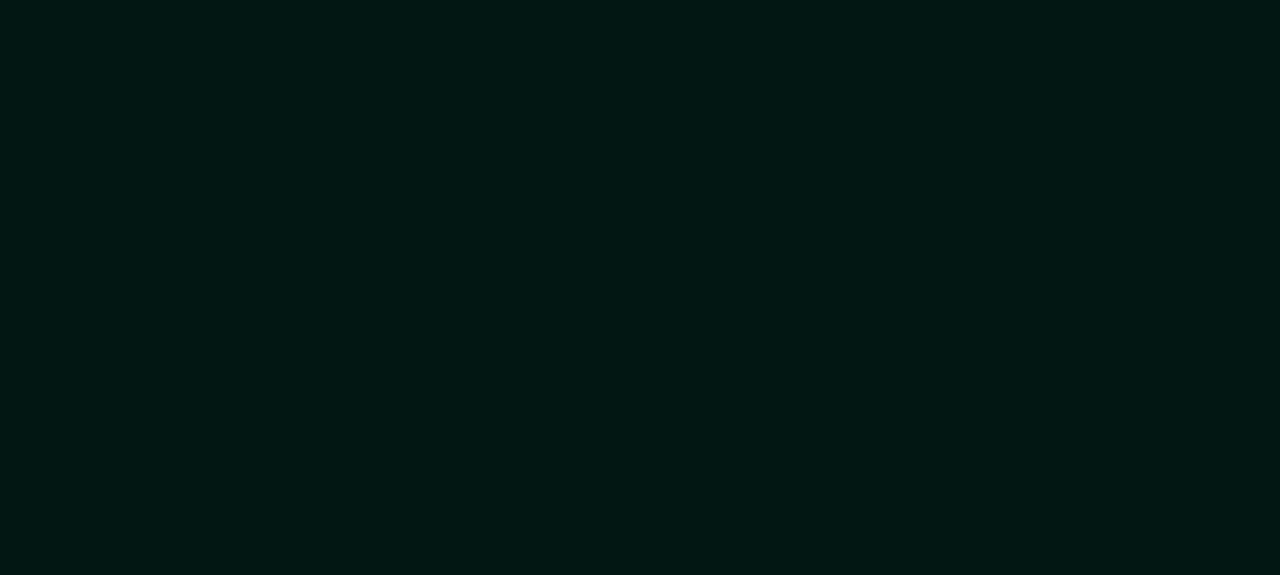
<file: team.html>
<!DOCTYPE html>
<html lang="en">

<head>
	<meta charset="UTF-8" />
	<meta name="viewport" content="width=device-width, initial-scale=1.0" />
	<title>Our Guide || Travhub || HTML Template For Travel & Tour Booking Agency</title>
	<!-- favicons Icons -->
	<link rel="apple-touch-icon" sizes="180x180" href="assets/images/favicons/apple-touch-icon.png" />
	<link rel="icon" type="image/png" sizes="32x32" href="assets/images/favicons/favicon-32x32.png" />
	<link rel="icon" type="image/png" sizes="16x16" href="assets/images/favicons/favicon-16x16.png" />
	<link rel="manifest" href="assets/images/favicons/site.webmanifest" />
	<meta name="description"
		content="Travhub is an amazing HTML designed template for travel website, travel Agency, travel blogs, tour operators, hotels, and various Travel and any other caregive website." />

	<!-- fonts -->
	<link rel="preconnect" href="https://fonts.googleapis.com">
	<link rel="preconnect" href="https://fonts.gstatic.com" crossorigin>
	<link
		href="https://fonts.googleapis.com/css2?family=Caveat:wght@400..700&family=Geologica:wght@100..900&family=Roboto:ital,wght@0,100;0,300;0,400;0,500;0,700;0,900;1,100;1,300;1,400;1,500;1,700;1,900&display=swap"
		rel="stylesheet">


	<link rel="stylesheet" href="assets/vendors/bootstrap/css/bootstrap.min.css" />
	<link rel="stylesheet" href="assets/vendors/bootstrap-select/bootstrap-select.min.css" />
	<link rel="stylesheet" href="assets/vendors/animate/animate.min.css" />
	<link rel="stylesheet" href="assets/vendors/fontawesome/css/all.min.css" />
	<link rel="stylesheet" href="assets/vendors/jquery-ui/jquery-ui.css" />
	<link rel="stylesheet" href="assets/vendors/jarallax/jarallax.css" />
	<link rel="stylesheet" href="assets/vendors/jquery-magnific-popup/jquery.magnific-popup.css" />
	<link rel="stylesheet" href="assets/vendors/daterangepicker-master/daterangepicker.css">
	<link rel="stylesheet" href="assets/vendors/travhub-icons/style.css" />
	<link rel="stylesheet" href="assets/vendors/travhub-icons2/style.css" />
	<link rel="stylesheet" href="assets/vendors/slick/slick.css">
	<link rel="stylesheet" href="assets/vendors/owl-carousel/css/owl.carousel.min.css" />
	<link rel="stylesheet" href="assets/vendors/owl-carousel/css/owl.theme.default.min.css" />

	<!-- template styles -->
	<link rel="stylesheet" href="assets/css/travhub.css" />
</head>

<body class="custom-cursor">
	<div class="custom-cursor__cursor"></div>
	<div class="custom-cursor__cursor-two"></div>

	<!-- Preloader Icon -->
	<div class="preloader">
		<div class="loaderInner">
			<div id="top" class="mask">
				<div class="plane"></div>
			</div>
			<div id="middle" class="mask">
				<div class="plane"></div>
			</div>
			<div id="bottom" class="mask">
				<div class="plane"></div>
			</div>
			<p>LOADING...</p>
		</div>
	</div>
	<!-- Preloader Icon -->
	<div class="page-wrapper">
		<div class="topbar-one">
			<div class="container">
				<div class="topbar-one__inner">
					<ul class="list-unstyled topbar-one__info">
						<li class="topbar-one__info__item">
							<i class="flaticon-pin-1 topbar-one__info__icon"></i>
							Baghdad – Al-Karrada
						</li>
						<li class="topbar-one__info__item">
							<i class="flaticon-mail topbar-one__info__icon"></i>
							<a href="mailto:info@eoh.iq">info@eoh.iq</a>
						</li>
						<li class="topbar-one__info__item topbar-one__info__item--last">
							<i class="flaticon-three-o-clock-clock topbar-one__info__icon"></i>
							Opening Hour 9:00am - 10:00pm
						</li>
					</ul><!-- /.list-unstyled topbar-one__info -->
				</div><!-- /.topbar-one__inner -->
			</div><!-- /.container-fluid -->
		</div><!-- /.topbar-one -->
		<header class="main-header sticky-header sticky-header--normal">
			<div class="container">
				<div class="main-header__inner">
					<div class="main-header__logo">
						<a href="index.html">
							<img src="assets/images/logo-1.png" alt="Travhub HTML" width="152">
						</a>
					</div><!-- /.main-header__logo -->
					<nav class="main-header__nav main-menu">
						<ul class="main-menu__list">
							<li class="dropdown">
								<a href="index.html">Home</a>
							</li>
							<li>
								<a href="about.html">About</a>
							</li>
							<li class="dropdown">
								<a href="#">Pages</a>
								<ul>
									<li><a href="team.html">Our Team</a></li>
									<li><a href="pricing.html">Pricing Table</a></li>
									<li><a href="faq.html">FAQs</a></li>
									<li><a href="login.html">Login</a></li>
									<li><a href="404.html">404 Error</a></li>
								</ul>
							</li>
							<li class="dropdown">
								<a href="#">Destination</a>
								<ul class="sub-menu">
									<li><a href="destination.html">Destination</a></li>
									<li><a href="destination-details.html">Destination Details</a></li>
								</ul>
							</li>
							<li>
								<a href="contact.html">Contact</a>
							</li>
						</ul>
					</nav><!-- /.main-header__nav -->
					<div class="main-header__right">
						<div class="mobile-nav__btn mobile-nav__toggler">
							<span></span>
							<span></span>
							<span></span>
						</div><!-- /.mobile-nav__toggler -->
						<a href="#" class="search-toggler main-header__search">
							<i class="flaticon-search" aria-hidden="true"></i>
							<span class="sr-only">Search</span>
						</a><!-- /.search-toggler -->
						<div class="main-header__btn">
							<a href="contact.html" class="travhub-btn">
								<span>Start Booking</span>
							</a><!-- /.thm-btn main-header__btn -->
						</div>
					</div><!-- /.main-header__right -->
				</div><!-- /.main-header__inner -->
			</div><!-- /.container-fluid -->
		</header><!-- /.main-header -->

		<section class="page-header">
			<div class="page-header__bg"></div><!-- /.page-header__bg -->
			<div class="page-header__shape-one"></div><!-- /.page-header__shape-one -->
			<div class="page-header__shape-two"></div><!-- /.page-header__shape-two -->
			<div class="container">
				<h2 class="page-header__title bw-split-in-right">Our Guide</h2>
				<ul class="travhub-breadcrumb list-unstyled">
					<li><a href="index.html">Home</a></li>
					<li>Guide</li>
				</ul><!-- /.thm-breadcrumb list-unstyled -->
			</div><!-- /.container -->
		</section><!-- /.page-header -->

		<section class="team-one">
			<div class="team-one__shape travhub-splax" data-para-options='{
			"orientation": "up",
			"scale": 2.5,
			"overflow": true
			}'>
				<img src="assets/images/shapes/team-1-shape.png" alt="travhub" />
			</div>
			<div class="container">
				<div class="sec-title text-center wow fadeInUp" data-wow-delay="00ms">
					<div class="sec-title__tagline bw-split-in-right">Meet The Team</div>
					<h3 class="sec-title__title bw-split-in-left">Our Contributors</h3>
					<p class="sec-title__text bw-split-in-up-fast">
						Writers, local guides, and photographers helping you explore Iraq with accurate, respectful, and
						updated information.
					</p>
				</div>
				<div class="row gutter-x-24 gutter-y-24">
					<div class="col-xl-3 col-md-6">
						<div class="team-one__item wow fadeInUp" data-wow-delay="100ms">
							<div class="team-one__item__image">
								<img src="assets/images/team/team-1-1.png" alt="team">
							</div><!-- /.team-one__item__image -->
							<div class="team-one__item__content">
								<h4 class="team-one__item__title"><a href="team.html">MPD Team</a></h4>
								<!-- /.team-one__item__title -->
								<p class="team-one__item__text">IT Development</p><!-- /.team-one__item__text -->
								<div class="team-one__item__social">
									<a href="https://facebook.com"><i class="fab fa-facebook-f"
											aria-hidden="true"></i></a>
									<a href="https://twitter.com"><i class="fab fa-twitter" aria-hidden="true"></i></a>
									<a href="https://pinterest.com"><i class="fab fa-linkedin-in"
											aria-hidden="true"></i></a>
									<a href="https://instagram.com"><i class="fab fa-instagram"
											aria-hidden="true"></i></a>
								</div><!-- /.team-one__item__social -->
							</div><!-- /.team-one__item__content -->
						</div><!-- /.team-one__item -->
					</div><!-- /.col-xl-3 col-md-6 -->
					<div class="col-xl-3 col-md-6">
						<div class="team-one__item wow fadeInUp" data-wow-delay="200ms">
							<div class="team-one__item__image">
								<img src="assets/images/team/team-1-2.png" alt="team">
							</div><!-- /.team-one__item__image -->
							<div class="team-one__item__content">
								<h4 class="team-one__item__title"><a href="team.html">Mahmoud</a></h4>
								<!-- /.team-one__item__title -->
								<p class="team-one__item__text">Founder & Management</p><!-- /.team-one__item__text -->
								<div class="team-one__item__social">
									<a href="https://facebook.com"><i class="fab fa-facebook-f"
											aria-hidden="true"></i></a>
									<a href="https://twitter.com"><i class="fab fa-twitter" aria-hidden="true"></i></a>
									<a href="https://pinterest.com"><i class="fab fa-linkedin-in"
											aria-hidden="true"></i></a>
									<a href="https://instagram.com"><i class="fab fa-instagram"
											aria-hidden="true"></i></a>
								</div><!-- /.team-one__item__social -->
							</div><!-- /.team-one__item__content -->
						</div><!-- /.team-one__item -->
					</div><!-- /.col-xl-3 col-md-6 -->
					<div class="col-xl-3 col-md-6">
						<div class="team-one__item wow fadeInUp" data-wow-delay="300ms">
							<div class="team-one__item__image">
								<img src="assets/images/team/team-1-3.png" alt="team">
							</div><!-- /.team-one__item__image -->
							<div class="team-one__item__content">
								<h4 class="team-one__item__title"><a href="team.html">Sarah</a></h4>
								<!-- /.team-one__item__title -->
								<p class="team-one__item__text">Translator & Coordinator</p>
								<!-- /.team-one__item__text -->
								<div class="team-one__item__social">
									<a href="https://facebook.com"><i class="fab fa-facebook-f"
											aria-hidden="true"></i></a>
									<a href="https://twitter.com"><i class="fab fa-twitter" aria-hidden="true"></i></a>
									<a href="https://pinterest.com"><i class="fab fa-linkedin-in"
											aria-hidden="true"></i></a>
									<a href="https://instagram.com"><i class="fab fa-instagram"
											aria-hidden="true"></i></a>
								</div><!-- /.team-one__item__social -->
							</div><!-- /.team-one__item__content -->
						</div><!-- /.team-one__item -->
					</div><!-- /.col-xl-3 col-md-6 -->
					<div class="col-xl-3 col-md-6">
						<div class="team-one__item wow fadeInUp" data-wow-delay="400ms">
							<div class="team-one__item__image">
								<img src="assets/images/team/team-1-4.png" alt="team">
							</div><!-- /.team-one__item__image -->
							<div class="team-one__item__content">
								<h4 class="team-one__item__title"><a href="team.html">Ali</a></h4>
								<!-- /.team-one__item__title -->
								<p class="team-one__item__text">Marketing Specialist</p><!-- /.team-one__item__text -->
								<div class="team-one__item__social">
									<a href="https://facebook.com"><i class="fab fa-facebook-f"
											aria-hidden="true"></i></a>
									<a href="https://twitter.com"><i class="fab fa-twitter" aria-hidden="true"></i></a>
									<a href="https://pinterest.com"><i class="fab fa-linkedin-in"
											aria-hidden="true"></i></a>
									<a href="https://instagram.com"><i class="fab fa-instagram"
											aria-hidden="true"></i></a>
								</div><!-- /.team-one__item__social -->
							</div><!-- /.team-one__item__content -->
						</div><!-- /.team-one__item -->
					</div><!-- /.col-xl-3 col-md-6 -->
				</div><!-- /.row -->
			</div><!-- /.container -->
		</section><!-- team-one -->

		<div class="client-carousel-one">
			<div class="client-carousel-one__shape"
				style="background-image: url(assets/images/shapes/client-bg-1.png);"></div>
			<div class="container">
				<h5 class="client-carousel-one__title wow fadeInUp" data-wow-delay="100ms">
					Updated destination highlights — curated for travelers.
				</h5><!-- /.client-carousel-one__title -->
				<div class="client-carousel-one__carousel travhub-owl__carousel travhub-owl__carousel--basic-nav owl-carousel wow fadeInUp"
					data-wow-delay="200ms" data-owl-options='{
					"items": 6,
					"margin": 20,
					"smartSpeed": 500,
					"loop":true,
					"autoplay": true,
					"nav":false,
					"dots":false,
					"responsive":{
						"0":{
							"items": 2,
							"margin": 24
						},
						"575":{
							"items": 3,
							"margin": 24
						},
						"992":{
							"items": 4,
							"margin": 24
						},
						"1200":{
							"items": 5,
							"margin": 24
						},
						"1400":{
							"items": 6,
							"margin": 24
						}
					}
				}'>
					<div class="item">
						<div class="client-carousel-one__item">
							<img src="assets/images/client-carousel/client-2-1.png" alt="image">
						</div><!-- /.client-carousel-one__item -->
					</div><!-- /.item -->
					<div class="item">
						<div class="client-carousel-one__item">
							<img src="assets/images/client-carousel/client-2-2.png" alt="image">
						</div><!-- /.client-carousel-one__item -->
					</div><!-- /.item -->
					<div class="item">
						<div class="client-carousel-one__item">
							<img src="assets/images/client-carousel/client-2-3.png" alt="image">
						</div><!-- /.client-carousel-one__item -->
					</div><!-- /.item -->
					<div class="item">
						<div class="client-carousel-one__item">
							<img src="assets/images/client-carousel/client-2-4.png" alt="image">
						</div><!-- /.client-carousel-one__item -->
					</div><!-- /.item -->
					<div class="item">
						<div class="client-carousel-one__item">
							<img src="assets/images/client-carousel/client-2-5.png" alt="image">
						</div><!-- /.client-carousel-one__item -->
					</div><!-- /.item -->
					<div class="item">
						<div class="client-carousel-one__item">
							<img src="assets/images/client-carousel/client-2-6.png" alt="image">
						</div><!-- /.client-carousel-one__item -->
					</div><!-- /.item -->
				</div><!-- /.client-carousel-one__carousel -->
			</div><!-- /.container -->
		</div><!-- /.client-carousel-one -->

		<footer class="main-footer">
			<div class="main-footer__shape-one" style="background-image: url(assets/images/shapes/footer-shape-1.png);">
			</div>
			<div class="container">
				<div class="main-footer__top wow fadeInUp" data-wow-delay="100ms">
					<div class="main-footer__top__dot"></div>
					<h3 class="main-footer__top__title">Get Updated The Latest<br> Newsletter </h3>
					<form action="#" data-url="MAILCHIMP_FORM_URL" class="main-footer__newsletter mc-form">
						<input type="text" name="EMAIL" placeholder="Enter email address">
						<button type="submit" class="travhub-btn">
							<span>Send Message</span>
						</button>
					</form><!-- /. mc-form -->
					<div class="mc-form__response"></div><!-- /.mc-form__response -->
				</div><!-- /.main-footer__top -->
				<div class="row">
					<div class="col-md-6 col-xl-4 wow fadeInUp" data-wow-delay="00ms">
						<div class="footer-widget footer-widget--about">
							<a href="index.html" class="footer-widget__logo">
								<img src="assets/images/logo-1.png" width="185" alt="Travhub HTML Template">
							</a>
							<p class="footer-widget__text">
								Iraq Travel Guide — practical tips, destination highlights, and local insights to help
								you travel Iraq with confidence.
							</p>
							<div class="main-footer__social">
								<a href="https://facebook.com">
									<i class="fab fa-facebook-f" aria-hidden="true"></i>
									<span class="sr-only">Facebook</span>
								</a>
								<a href="https://twitter.com">
									<i class="fab fa-twitter" aria-hidden="true"></i>
									<span class="sr-only">Twitter</span>
								</a>
								<a href="https://linkedin.com">
									<i class="fab fa-linkedin-in" aria-hidden="true"></i>
									<span class="sr-only">Linkedin</span>
								</a>
								<a href="https://instagram.com">
									<i class="fab fa-instagram" aria-hidden="true"></i>
									<span class="sr-only">Instagram</span>
								</a>
							</div><!-- /.main-footer__social -->
						</div><!-- /.footer-widget -->
					</div><!-- /.col-md-6 -->
					<div class="col-md-6 col-xl-2 wow fadeInUp" data-wow-delay="100ms">
						<div class="footer-widget footer-widget--links">
							<h2 class="footer-widget__title">Useful Links</h2><!-- /.footer-widget__title -->
							<ul class="list-unstyled footer-widget__links">
								<li><a href="index.html">Home</a></li>
								<li><a href="about.html">About us</a></li>
								<li><a href="destination.html">Destination</a></li>
								<li><a href="contact.html">Contact Us</a></li>
							</ul><!-- /.list-unstyled footer-widget__links -->
						</div><!-- /.footer-widget -->
					</div><!-- /.col-md-6 -->
					<div class="col-md-6 col-xl-2 wow fadeInUp" data-wow-delay="200ms">
						<div class="footer-widget footer-widget--links-two">
							<h2 class="footer-widget__title">Legal</h2><!-- /.footer-widget__title -->
							<ul class="list-unstyled footer-widget__links">
								<li><a href="contact.html">Terms of use</a></li>
								<li><a href="about.html">Terms & conditions</a></li>
								<li><a href="pricing.html">Privacy policy</a></li>
								<li><a href="login.html">Cookie policy</a></li>
							</ul><!-- /.list-unstyled footer-widget__links -->
						</div><!-- /.footer-widget -->
					</div><!-- /.col-md-6 -->
					<div class="col-md-6 col-xl-4 wow fadeInUp" data-wow-delay="300ms">
						<div class="footer-widget footer-widget--gallery">
							<h2 class="footer-widget__title">Our Gallery</h2><!-- /.footer-widget__title -->
							<div class="footer-widget__gallery">
								<a href="assets/images/gallery/gallery-1.png" class="img-popup">
									<img src="assets/images/gallery/gallery-1.png" alt="travhub">
								</a><!-- /.image-item -->
								<a href="assets/images/gallery/gallery-2.png" class="img-popup">
									<img src="assets/images/gallery/gallery-2.png" alt="travhub">
								</a><!-- /.image-item -->
								<a href="assets/images/gallery/gallery-3.png" class="img-popup">
									<img src="assets/images/gallery/gallery-3.png" alt="travhub">
								</a><!-- /.image-item -->
								<a href="assets/images/gallery/gallery-4.png" class="img-popup">
									<img src="assets/images/gallery/gallery-4.png" alt="travhub">
								</a><!-- /.image-item -->
								<a href="assets/images/gallery/gallery-5.png" class="img-popup">
									<img src="assets/images/gallery/gallery-5.png" alt="travhub">
								</a><!-- /.image-item -->
								<a href="assets/images/gallery/gallery-6.png" class="img-popup">
									<img src="assets/images/gallery/gallery-6.png" alt="travhub">
								</a><!-- /.image-item -->
							</div>
						</div><!-- /.footer-widget -->
					</div><!-- /.col-md-6 -->
				</div><!-- /.row -->
			</div><!-- /.container -->
			<div class="main-footer__bottom  wow fadeInUp" data-wow-delay="00ms">
				<div class="container">
					<div class="main-footer__bottom__inner">
						<p class="main-footer__copyright">
							&copy; Copyright <span class="dynamic-year"></span> by Travhub.
						</p>
					</div><!-- /.main-footer__inner -->
				</div><!-- /.container -->
			</div><!-- /.main-footer__bottom -->
		</footer><!-- /.main-footer -->

	</div><!-- /.page-wrapper -->


	<div class="mobile-nav__wrapper">
		<div class="mobile-nav__overlay mobile-nav__toggler"></div>
		<!-- /.mobile-nav__overlay -->
		<div class="mobile-nav__content">
			<span class="mobile-nav__close mobile-nav__toggler"><i class="fa fa-times"></i></span>

			<div class="logo-box">
				<a href="index.html" aria-label="logo image"><img src="assets/images/logo-1.png" width="155"
						alt="Travhub" /></a>
			</div>
			<!-- /.logo-box -->
			<div class="mobile-nav__container"></div>
			<!-- /.mobile-nav__container -->

			<ul class="mobile-nav__contact list-unstyled">
				<li>
					<i class="fa fa-envelope"></i>
					<a href="mailto:needhelp@travhub.com">needhelp@travhub.com</a>
				</li>
				<li>
					<i class="fa fa-phone-alt"></i>
					<a href="tel:666-888-0000">666 888 0000</a>
				</li>
			</ul><!-- /.mobile-nav__contact -->
			<div class="mobile-nav__social">
				<a href="https://facebook.com">
					<i class="fab fa-facebook-f" aria-hidden="true"></i>
					<span class="sr-only">Facebook</span>
				</a>
				<a href="https://twitter.com">
					<i class="fab fa-twitter" aria-hidden="true"></i>
					<span class="sr-only">Twitter</span>
				</a>
				<a href="https://linkedin.com">
					<i class="fab fa-linkedin-in" aria-hidden="true"></i>
					<span class="sr-only">Linkedin</span>
				</a>
				<a href="https://instagram.com">
					<i class="fab fa-instagram" aria-hidden="true"></i>
					<span class="sr-only">Instagram</span>
				</a>
			</div><!-- /.mobile-nav__social -->
		</div>
		<!-- /.mobile-nav__content -->
	</div>
	<!-- /.mobile-nav__wrapper -->
	<div class="search-popup">
		<div class="search-popup__overlay search-toggler"></div>
		<!-- /.search-popup__overlay -->
		<div class="search-popup__content">
			<form role="search" method="get" class="search-popup__form" action="#">
				<input type="text" id="search" placeholder="Search Here..." />
				<button type="submit" aria-label="search submit">
					<span><i class="flaticon-search"></i></span>
				</button>
			</form>
		</div>
		<!-- /.search-popup__content -->
	</div>
	<!-- /.search-popup -->

	<a href="#" class="scroll-to-top">
		<svg class="scroll-to-top__circle" width="100%" height="100%" viewBox="-1 -1 102 102">
			<path d="M50,1 a49,49 0 0,1 0,98 a49,49 0 0,1 0,-98" />
		</svg>
	</a>


	<script src="assets/vendors/jquery/jquery-3.7.1.min.js"></script>
	<script src="assets/vendors/bootstrap/js/bootstrap.bundle.min.js"></script>
	<script src="assets/vendors/bootstrap-select/bootstrap-select.min.js"></script>
	<script src="assets/vendors/jarallax/jarallax.min.js"></script>
	<script src="assets/vendors/jquery-ui/jquery-ui.js"></script>
	<script src="assets/vendors/jquery-ajaxchimp/jquery.ajaxchimp.min.js"></script>
	<script src="assets/vendors/jquery-appear/jquery.appear.min.js"></script>
	<script src="assets/vendors/jquery-magnific-popup/jquery.magnific-popup.min.js"></script>
	<script src="assets/vendors/jquery-validate/jquery.validate.min.js"></script>
	<script src="assets/vendors/wnumb/wNumb.min.js"></script>
	<script src="assets/vendors/daterangepicker-master/moment.min.js"></script>
	<script src="assets/vendors/daterangepicker-master/daterangepicker.js"></script>
	<script src="assets/vendors/owl-carousel/js/owl.carousel.min.js"></script>
	<script src="assets/vendors/wow/wow.js"></script>
	<script src="assets/vendors/imagesloaded/imagesloaded.min.js"></script>
	<script src="assets/vendors/isotope/isotope.js"></script>
	<script src="assets/vendors/simpleParallax/simpleParallax.min.js"></script>
	<script src="assets/vendors/slick/slick.min.js"></script>
	<script src="assets/vendors/countdown/countdown.min.js"></script>
	<!-- gsap js -->
	<script src="assets/vendors/gsap/gsap.js"></script>
	<script src="assets/vendors/gsap/scrolltrigger.min.js"></script>
	<script src="assets/vendors/gsap/splittext.min.js"></script>
	<script src="assets/vendors/gsap/travhub-split.js"></script>
	<!-- template js -->
	<script src="assets/js/travhub.js"></script>
</body>

</html>
</file>
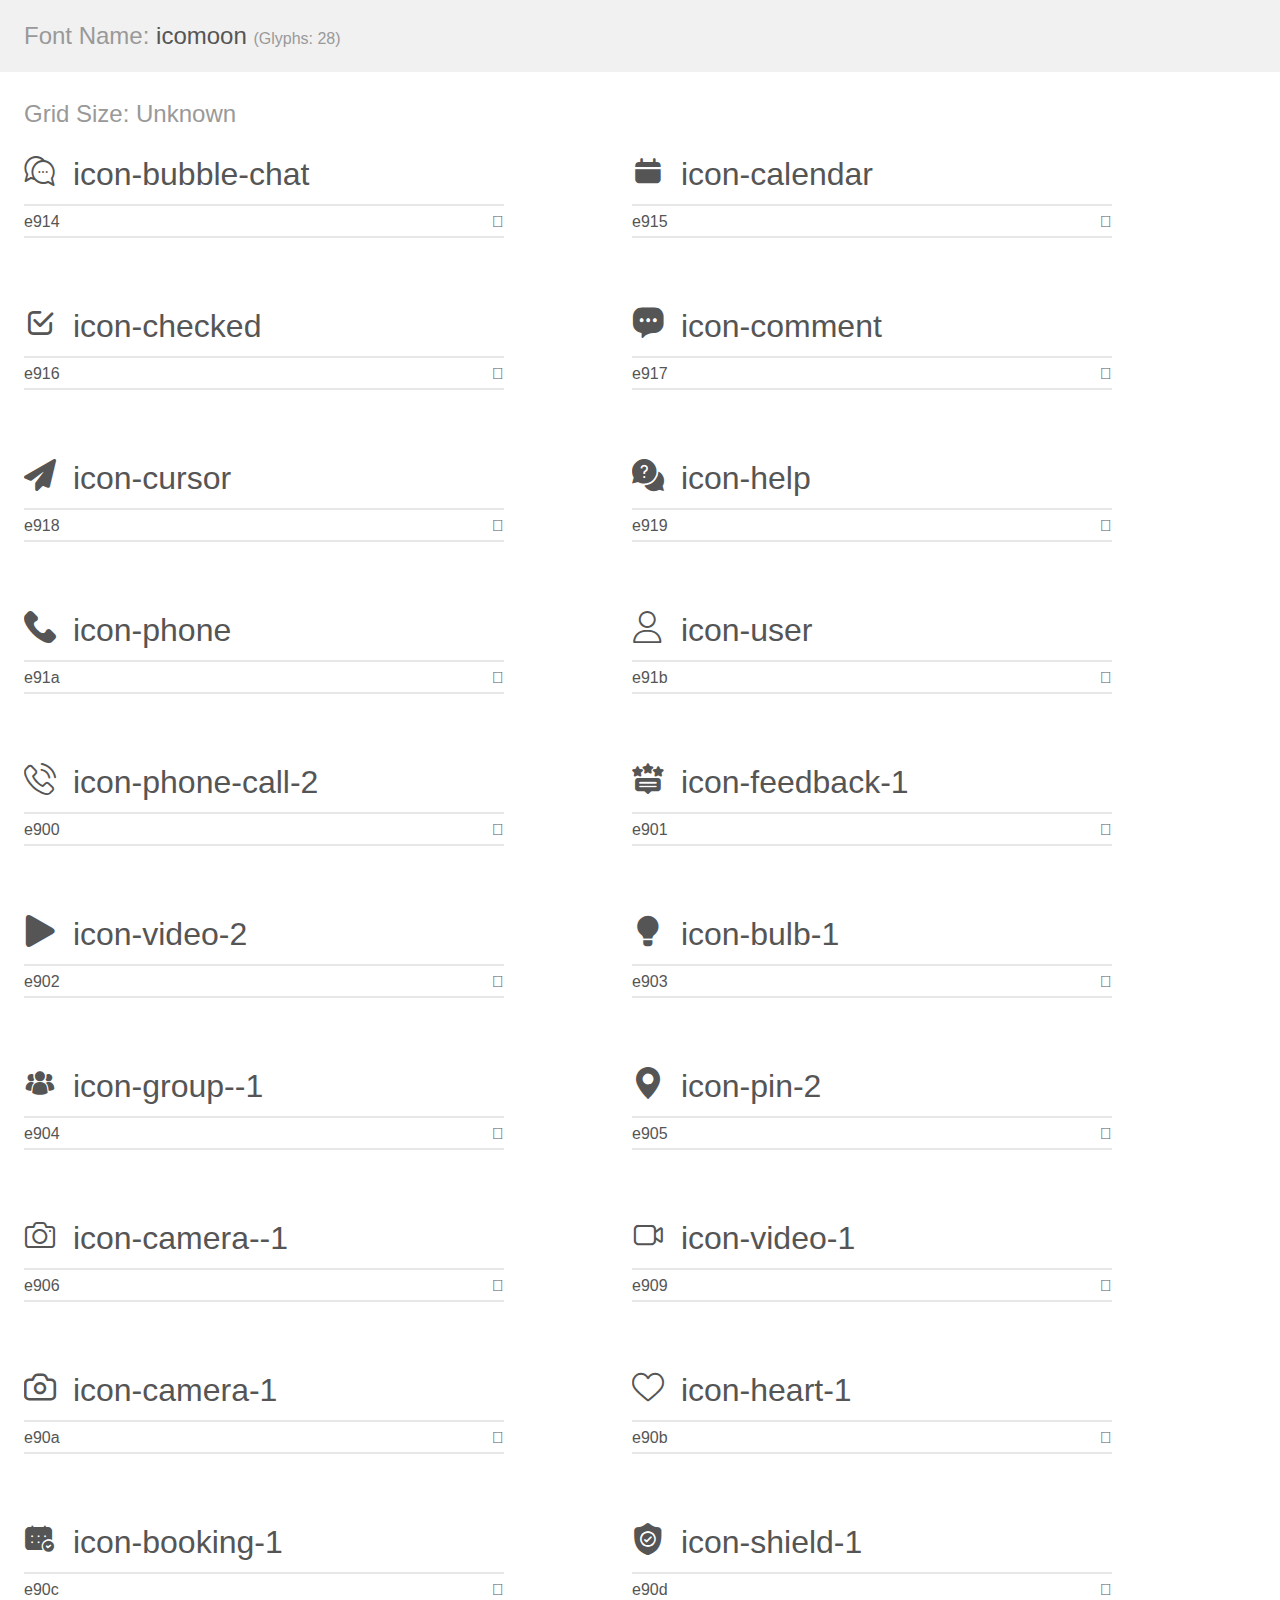
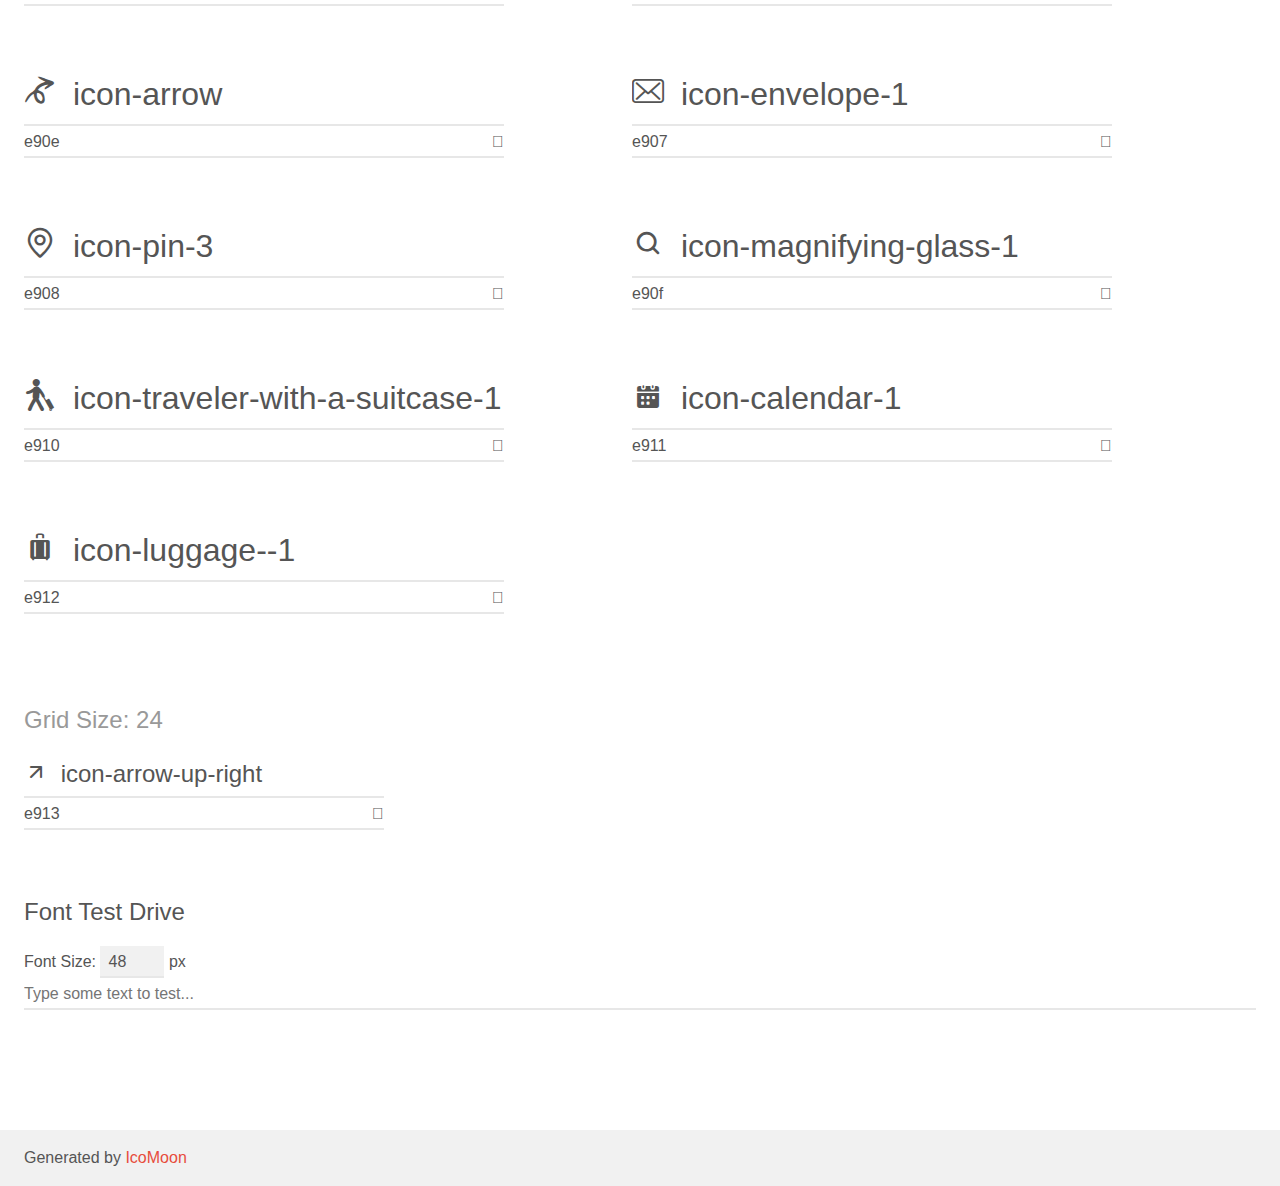
<file: assets/vendors/travhub-icons2/demo.html>
<!doctype html>
<html>
<head>
    <meta charset="utf-8">
    <title>IcoMoon Demo</title>
    <meta name="description" content="An Icon Font Generated By IcoMoon.io">
    <meta name="viewport" content="width=device-width, initial-scale=1">
    <link rel="stylesheet" href="demo-files/demo.css">
    <link rel="stylesheet" href="style.css"></head>
<body>
    <div class="bgc1 clearfix">
        <h1 class="mhmm mvm"><span class="fgc1">Font Name:</span> icomoon <small class="fgc1">(Glyphs:&nbsp;28)</small></h1>
    </div>
    <div class="clearfix mhl ptl">
        <h1 class="mvm mtn fgc1">Grid Size: Unknown</h1>
        <div class="glyph fs1">
            <div class="clearfix bshadow0 pbs">
                <span class="icon-bubble-chat"></span>
                <span class="mls"> icon-bubble-chat</span>
            </div>
            <fieldset class="fs0 size1of1 clearfix hidden-false">
                <input type="text" readonly value="e914" class="unit size1of2" />
                <input type="text" maxlength="1" readonly value="&#xe914;" class="unitRight size1of2 talign-right" />
            </fieldset>
            <div class="fs0 bshadow0 clearfix hidden-true">
                <span class="unit pvs fgc1">liga: </span>
                <input type="text" readonly value="" class="liga unitRight" />
            </div>
        </div>
        <div class="glyph fs1">
            <div class="clearfix bshadow0 pbs">
                <span class="icon-calendar"></span>
                <span class="mls"> icon-calendar</span>
            </div>
            <fieldset class="fs0 size1of1 clearfix hidden-false">
                <input type="text" readonly value="e915" class="unit size1of2" />
                <input type="text" maxlength="1" readonly value="&#xe915;" class="unitRight size1of2 talign-right" />
            </fieldset>
            <div class="fs0 bshadow0 clearfix hidden-true">
                <span class="unit pvs fgc1">liga: </span>
                <input type="text" readonly value="" class="liga unitRight" />
            </div>
        </div>
        <div class="glyph fs1">
            <div class="clearfix bshadow0 pbs">
                <span class="icon-checked"></span>
                <span class="mls"> icon-checked</span>
            </div>
            <fieldset class="fs0 size1of1 clearfix hidden-false">
                <input type="text" readonly value="e916" class="unit size1of2" />
                <input type="text" maxlength="1" readonly value="&#xe916;" class="unitRight size1of2 talign-right" />
            </fieldset>
            <div class="fs0 bshadow0 clearfix hidden-true">
                <span class="unit pvs fgc1">liga: </span>
                <input type="text" readonly value="" class="liga unitRight" />
            </div>
        </div>
        <div class="glyph fs1">
            <div class="clearfix bshadow0 pbs">
                <span class="icon-comment"></span>
                <span class="mls"> icon-comment</span>
            </div>
            <fieldset class="fs0 size1of1 clearfix hidden-false">
                <input type="text" readonly value="e917" class="unit size1of2" />
                <input type="text" maxlength="1" readonly value="&#xe917;" class="unitRight size1of2 talign-right" />
            </fieldset>
            <div class="fs0 bshadow0 clearfix hidden-true">
                <span class="unit pvs fgc1">liga: </span>
                <input type="text" readonly value="" class="liga unitRight" />
            </div>
        </div>
        <div class="glyph fs1">
            <div class="clearfix bshadow0 pbs">
                <span class="icon-cursor"></span>
                <span class="mls"> icon-cursor</span>
            </div>
            <fieldset class="fs0 size1of1 clearfix hidden-false">
                <input type="text" readonly value="e918" class="unit size1of2" />
                <input type="text" maxlength="1" readonly value="&#xe918;" class="unitRight size1of2 talign-right" />
            </fieldset>
            <div class="fs0 bshadow0 clearfix hidden-true">
                <span class="unit pvs fgc1">liga: </span>
                <input type="text" readonly value="" class="liga unitRight" />
            </div>
        </div>
        <div class="glyph fs1">
            <div class="clearfix bshadow0 pbs">
                <span class="icon-help"></span>
                <span class="mls"> icon-help</span>
            </div>
            <fieldset class="fs0 size1of1 clearfix hidden-false">
                <input type="text" readonly value="e919" class="unit size1of2" />
                <input type="text" maxlength="1" readonly value="&#xe919;" class="unitRight size1of2 talign-right" />
            </fieldset>
            <div class="fs0 bshadow0 clearfix hidden-true">
                <span class="unit pvs fgc1">liga: </span>
                <input type="text" readonly value="" class="liga unitRight" />
            </div>
        </div>
        <div class="glyph fs1">
            <div class="clearfix bshadow0 pbs">
                <span class="icon-phone"></span>
                <span class="mls"> icon-phone</span>
            </div>
            <fieldset class="fs0 size1of1 clearfix hidden-false">
                <input type="text" readonly value="e91a" class="unit size1of2" />
                <input type="text" maxlength="1" readonly value="&#xe91a;" class="unitRight size1of2 talign-right" />
            </fieldset>
            <div class="fs0 bshadow0 clearfix hidden-true">
                <span class="unit pvs fgc1">liga: </span>
                <input type="text" readonly value="" class="liga unitRight" />
            </div>
        </div>
        <div class="glyph fs1">
            <div class="clearfix bshadow0 pbs">
                <span class="icon-user"></span>
                <span class="mls"> icon-user</span>
            </div>
            <fieldset class="fs0 size1of1 clearfix hidden-false">
                <input type="text" readonly value="e91b" class="unit size1of2" />
                <input type="text" maxlength="1" readonly value="&#xe91b;" class="unitRight size1of2 talign-right" />
            </fieldset>
            <div class="fs0 bshadow0 clearfix hidden-true">
                <span class="unit pvs fgc1">liga: </span>
                <input type="text" readonly value="" class="liga unitRight" />
            </div>
        </div>
        <div class="glyph fs1">
            <div class="clearfix bshadow0 pbs">
                <span class="icon-phone-call-2"></span>
                <span class="mls"> icon-phone-call-2</span>
            </div>
            <fieldset class="fs0 size1of1 clearfix hidden-false">
                <input type="text" readonly value="e900" class="unit size1of2" />
                <input type="text" maxlength="1" readonly value="&#xe900;" class="unitRight size1of2 talign-right" />
            </fieldset>
            <div class="fs0 bshadow0 clearfix hidden-true">
                <span class="unit pvs fgc1">liga: </span>
                <input type="text" readonly value="" class="liga unitRight" />
            </div>
        </div>
        <div class="glyph fs1">
            <div class="clearfix bshadow0 pbs">
                <span class="icon-feedback-1"></span>
                <span class="mls"> icon-feedback-1</span>
            </div>
            <fieldset class="fs0 size1of1 clearfix hidden-false">
                <input type="text" readonly value="e901" class="unit size1of2" />
                <input type="text" maxlength="1" readonly value="&#xe901;" class="unitRight size1of2 talign-right" />
            </fieldset>
            <div class="fs0 bshadow0 clearfix hidden-true">
                <span class="unit pvs fgc1">liga: </span>
                <input type="text" readonly value="" class="liga unitRight" />
            </div>
        </div>
        <div class="glyph fs1">
            <div class="clearfix bshadow0 pbs">
                <span class="icon-video-2"></span>
                <span class="mls"> icon-video-2</span>
            </div>
            <fieldset class="fs0 size1of1 clearfix hidden-false">
                <input type="text" readonly value="e902" class="unit size1of2" />
                <input type="text" maxlength="1" readonly value="&#xe902;" class="unitRight size1of2 talign-right" />
            </fieldset>
            <div class="fs0 bshadow0 clearfix hidden-true">
                <span class="unit pvs fgc1">liga: </span>
                <input type="text" readonly value="" class="liga unitRight" />
            </div>
        </div>
        <div class="glyph fs1">
            <div class="clearfix bshadow0 pbs">
                <span class="icon-bulb-1"></span>
                <span class="mls"> icon-bulb-1</span>
            </div>
            <fieldset class="fs0 size1of1 clearfix hidden-false">
                <input type="text" readonly value="e903" class="unit size1of2" />
                <input type="text" maxlength="1" readonly value="&#xe903;" class="unitRight size1of2 talign-right" />
            </fieldset>
            <div class="fs0 bshadow0 clearfix hidden-true">
                <span class="unit pvs fgc1">liga: </span>
                <input type="text" readonly value="" class="liga unitRight" />
            </div>
        </div>
        <div class="glyph fs1">
            <div class="clearfix bshadow0 pbs">
                <span class="icon-group--1"></span>
                <span class="mls"> icon-group--1</span>
            </div>
            <fieldset class="fs0 size1of1 clearfix hidden-false">
                <input type="text" readonly value="e904" class="unit size1of2" />
                <input type="text" maxlength="1" readonly value="&#xe904;" class="unitRight size1of2 talign-right" />
            </fieldset>
            <div class="fs0 bshadow0 clearfix hidden-true">
                <span class="unit pvs fgc1">liga: </span>
                <input type="text" readonly value="" class="liga unitRight" />
            </div>
        </div>
        <div class="glyph fs1">
            <div class="clearfix bshadow0 pbs">
                <span class="icon-pin-2"></span>
                <span class="mls"> icon-pin-2</span>
            </div>
            <fieldset class="fs0 size1of1 clearfix hidden-false">
                <input type="text" readonly value="e905" class="unit size1of2" />
                <input type="text" maxlength="1" readonly value="&#xe905;" class="unitRight size1of2 talign-right" />
            </fieldset>
            <div class="fs0 bshadow0 clearfix hidden-true">
                <span class="unit pvs fgc1">liga: </span>
                <input type="text" readonly value="" class="liga unitRight" />
            </div>
        </div>
        <div class="glyph fs1">
            <div class="clearfix bshadow0 pbs">
                <span class="icon-camera--1"></span>
                <span class="mls"> icon-camera--1</span>
            </div>
            <fieldset class="fs0 size1of1 clearfix hidden-false">
                <input type="text" readonly value="e906" class="unit size1of2" />
                <input type="text" maxlength="1" readonly value="&#xe906;" class="unitRight size1of2 talign-right" />
            </fieldset>
            <div class="fs0 bshadow0 clearfix hidden-true">
                <span class="unit pvs fgc1">liga: </span>
                <input type="text" readonly value="" class="liga unitRight" />
            </div>
        </div>
        <div class="glyph fs1">
            <div class="clearfix bshadow0 pbs">
                <span class="icon-video-1"></span>
                <span class="mls"> icon-video-1</span>
            </div>
            <fieldset class="fs0 size1of1 clearfix hidden-false">
                <input type="text" readonly value="e909" class="unit size1of2" />
                <input type="text" maxlength="1" readonly value="&#xe909;" class="unitRight size1of2 talign-right" />
            </fieldset>
            <div class="fs0 bshadow0 clearfix hidden-true">
                <span class="unit pvs fgc1">liga: </span>
                <input type="text" readonly value="" class="liga unitRight" />
            </div>
        </div>
        <div class="glyph fs1">
            <div class="clearfix bshadow0 pbs">
                <span class="icon-camera-1"></span>
                <span class="mls"> icon-camera-1</span>
            </div>
            <fieldset class="fs0 size1of1 clearfix hidden-false">
                <input type="text" readonly value="e90a" class="unit size1of2" />
                <input type="text" maxlength="1" readonly value="&#xe90a;" class="unitRight size1of2 talign-right" />
            </fieldset>
            <div class="fs0 bshadow0 clearfix hidden-true">
                <span class="unit pvs fgc1">liga: </span>
                <input type="text" readonly value="" class="liga unitRight" />
            </div>
        </div>
        <div class="glyph fs1">
            <div class="clearfix bshadow0 pbs">
                <span class="icon-heart-1"></span>
                <span class="mls"> icon-heart-1</span>
            </div>
            <fieldset class="fs0 size1of1 clearfix hidden-false">
                <input type="text" readonly value="e90b" class="unit size1of2" />
                <input type="text" maxlength="1" readonly value="&#xe90b;" class="unitRight size1of2 talign-right" />
            </fieldset>
            <div class="fs0 bshadow0 clearfix hidden-true">
                <span class="unit pvs fgc1">liga: </span>
                <input type="text" readonly value="" class="liga unitRight" />
            </div>
        </div>
        <div class="glyph fs1">
            <div class="clearfix bshadow0 pbs">
                <span class="icon-booking-1"></span>
                <span class="mls"> icon-booking-1</span>
            </div>
            <fieldset class="fs0 size1of1 clearfix hidden-false">
                <input type="text" readonly value="e90c" class="unit size1of2" />
                <input type="text" maxlength="1" readonly value="&#xe90c;" class="unitRight size1of2 talign-right" />
            </fieldset>
            <div class="fs0 bshadow0 clearfix hidden-true">
                <span class="unit pvs fgc1">liga: </span>
                <input type="text" readonly value="" class="liga unitRight" />
            </div>
        </div>
        <div class="glyph fs1">
            <div class="clearfix bshadow0 pbs">
                <span class="icon-shield-1"></span>
                <span class="mls"> icon-shield-1</span>
            </div>
            <fieldset class="fs0 size1of1 clearfix hidden-false">
                <input type="text" readonly value="e90d" class="unit size1of2" />
                <input type="text" maxlength="1" readonly value="&#xe90d;" class="unitRight size1of2 talign-right" />
            </fieldset>
            <div class="fs0 bshadow0 clearfix hidden-true">
                <span class="unit pvs fgc1">liga: </span>
                <input type="text" readonly value="" class="liga unitRight" />
            </div>
        </div>
        <div class="glyph fs1">
            <div class="clearfix bshadow0 pbs">
                <span class="icon-arrow"></span>
                <span class="mls"> icon-arrow</span>
            </div>
            <fieldset class="fs0 size1of1 clearfix hidden-false">
                <input type="text" readonly value="e90e" class="unit size1of2" />
                <input type="text" maxlength="1" readonly value="&#xe90e;" class="unitRight size1of2 talign-right" />
            </fieldset>
            <div class="fs0 bshadow0 clearfix hidden-true">
                <span class="unit pvs fgc1">liga: </span>
                <input type="text" readonly value="" class="liga unitRight" />
            </div>
        </div>
        <div class="glyph fs1">
            <div class="clearfix bshadow0 pbs">
                <span class="icon-envelope-1"></span>
                <span class="mls"> icon-envelope-1</span>
            </div>
            <fieldset class="fs0 size1of1 clearfix hidden-false">
                <input type="text" readonly value="e907" class="unit size1of2" />
                <input type="text" maxlength="1" readonly value="&#xe907;" class="unitRight size1of2 talign-right" />
            </fieldset>
            <div class="fs0 bshadow0 clearfix hidden-true">
                <span class="unit pvs fgc1">liga: </span>
                <input type="text" readonly value="" class="liga unitRight" />
            </div>
        </div>
        <div class="glyph fs1">
            <div class="clearfix bshadow0 pbs">
                <span class="icon-pin-3"></span>
                <span class="mls"> icon-pin-3</span>
            </div>
            <fieldset class="fs0 size1of1 clearfix hidden-false">
                <input type="text" readonly value="e908" class="unit size1of2" />
                <input type="text" maxlength="1" readonly value="&#xe908;" class="unitRight size1of2 talign-right" />
            </fieldset>
            <div class="fs0 bshadow0 clearfix hidden-true">
                <span class="unit pvs fgc1">liga: </span>
                <input type="text" readonly value="" class="liga unitRight" />
            </div>
        </div>
        <div class="glyph fs1">
            <div class="clearfix bshadow0 pbs">
                <span class="icon-magnifying-glass-1"></span>
                <span class="mls"> icon-magnifying-glass-1</span>
            </div>
            <fieldset class="fs0 size1of1 clearfix hidden-false">
                <input type="text" readonly value="e90f" class="unit size1of2" />
                <input type="text" maxlength="1" readonly value="&#xe90f;" class="unitRight size1of2 talign-right" />
            </fieldset>
            <div class="fs0 bshadow0 clearfix hidden-true">
                <span class="unit pvs fgc1">liga: </span>
                <input type="text" readonly value="" class="liga unitRight" />
            </div>
        </div>
        <div class="glyph fs1">
            <div class="clearfix bshadow0 pbs">
                <span class="icon-traveler-with-a-suitcase-1"></span>
                <span class="mls"> icon-traveler-with-a-suitcase-1</span>
            </div>
            <fieldset class="fs0 size1of1 clearfix hidden-false">
                <input type="text" readonly value="e910" class="unit size1of2" />
                <input type="text" maxlength="1" readonly value="&#xe910;" class="unitRight size1of2 talign-right" />
            </fieldset>
            <div class="fs0 bshadow0 clearfix hidden-true">
                <span class="unit pvs fgc1">liga: </span>
                <input type="text" readonly value="" class="liga unitRight" />
            </div>
        </div>
        <div class="glyph fs1">
            <div class="clearfix bshadow0 pbs">
                <span class="icon-calendar-1"></span>
                <span class="mls"> icon-calendar-1</span>
            </div>
            <fieldset class="fs0 size1of1 clearfix hidden-false">
                <input type="text" readonly value="e911" class="unit size1of2" />
                <input type="text" maxlength="1" readonly value="&#xe911;" class="unitRight size1of2 talign-right" />
            </fieldset>
            <div class="fs0 bshadow0 clearfix hidden-true">
                <span class="unit pvs fgc1">liga: </span>
                <input type="text" readonly value="" class="liga unitRight" />
            </div>
        </div>
        <div class="glyph fs1">
            <div class="clearfix bshadow0 pbs">
                <span class="icon-luggage--1"></span>
                <span class="mls"> icon-luggage--1</span>
            </div>
            <fieldset class="fs0 size1of1 clearfix hidden-false">
                <input type="text" readonly value="e912" class="unit size1of2" />
                <input type="text" maxlength="1" readonly value="&#xe912;" class="unitRight size1of2 talign-right" />
            </fieldset>
            <div class="fs0 bshadow0 clearfix hidden-true">
                <span class="unit pvs fgc1">liga: </span>
                <input type="text" readonly value="" class="liga unitRight" />
            </div>
        </div>
    </div>
    <div class="clearfix mhl ptl">
        <h1 class="mvm mtn fgc1">Grid Size: 24</h1>
        <div class="glyph fs2">
            <div class="clearfix bshadow0 pbs">
                <span class="icon-arrow-up-right"></span>
                <span class="mls"> icon-arrow-up-right</span>
            </div>
            <fieldset class="fs0 size1of1 clearfix hidden-false">
                <input type="text" readonly value="e913" class="unit size1of2" />
                <input type="text" maxlength="1" readonly value="&#xe913;" class="unitRight size1of2 talign-right" />
            </fieldset>
            <div class="fs0 bshadow0 clearfix hidden-true">
                <span class="unit pvs fgc1">liga: </span>
                <input type="text" readonly value="" class="liga unitRight" />
            </div>
        </div>
    </div>

    <!--[if gt IE 8]><!-->
    <div class="mhl clearfix mbl">
        <h1>Font Test Drive</h1>
        <label>
            Font Size: <input id="fontSize" type="number" class="textbox0 mbm"
            min="8" value="48" />
            px
        </label>
        <input id="testText" type="text" class="phl size1of1 mvl"
        placeholder="Type some text to test..." value=""/>
        <div id="testDrive" class="icon-" style="font-family: icomoon">&nbsp;
        </div>
    </div>
    <!--<![endif]-->
    <div class="bgc1 clearfix">
        <p class="mhl">Generated by <a href="https://icomoon.io/app">IcoMoon</a></p>
    </div>

    <script src="demo-files/demo.js"></script>
</body>
</html>
</file>
<file: assets/vendors/jarallax/jarallax.css>
.jarallax {
    position: relative;
    z-index: 0;
}
.jarallax > .jarallax-img {
    position: absolute;
    object-fit: cover;
    /* support for plugin https://github.com/bfred-it/object-fit-images */
    font-family: 'object-fit: cover;';
    top: 0;
    left: 0;
    width: 100%;
    height: 100%;
    z-index: -1;
}
</file>
<file: assets/vendors/daterangepicker-master/daterangepicker.css>
.daterangepicker {
    position: absolute;
    color: inherit;
    background-color: #fff;
    border-radius: 4px;
    border: 1px solid #ddd;
    width: 278px;
    max-width: none;
    padding: 0;
    margin-top: 7px;
    top: 100px;
    left: 20px;
    z-index: 3001;
    display: none;
    font-family: arial;
    font-size: 15px;
    line-height: 1em;
  }
  
  .daterangepicker:before, .daterangepicker:after {
    position: absolute;
    display: inline-block;
    border-bottom-color: rgba(0, 0, 0, 0.2);
    content: '';
  }
  
  .daterangepicker:before {
    top: -7px;
    border-right: 7px solid transparent;
    border-left: 7px solid transparent;
    border-bottom: 7px solid #ccc;
  }
  
  .daterangepicker:after {
    top: -6px;
    border-right: 6px solid transparent;
    border-bottom: 6px solid #fff;
    border-left: 6px solid transparent;
  }
  
  .daterangepicker.opensleft:before {
    right: 9px;
  }
  
  .daterangepicker.opensleft:after {
    right: 10px;
  }
  
  .daterangepicker.openscenter:before {
    left: 0;
    right: 0;
    width: 0;
    margin-left: auto;
    margin-right: auto;
  }
  
  .daterangepicker.openscenter:after {
    left: 0;
    right: 0;
    width: 0;
    margin-left: auto;
    margin-right: auto;
  }
  
  .daterangepicker.opensright:before {
    left: 9px;
  }
  
  .daterangepicker.opensright:after {
    left: 10px;
  }
  
  .daterangepicker.drop-up {
    margin-top: -7px;
  }
  
  .daterangepicker.drop-up:before {
    top: initial;
    bottom: -7px;
    border-bottom: initial;
    border-top: 7px solid #ccc;
  }
  
  .daterangepicker.drop-up:after {
    top: initial;
    bottom: -6px;
    border-bottom: initial;
    border-top: 6px solid #fff;
  }
  
  .daterangepicker.single .daterangepicker .ranges, .daterangepicker.single .drp-calendar {
    float: none;
  }
  
  .daterangepicker.single .drp-selected {
    display: none;
  }
  
  .daterangepicker.show-calendar .drp-calendar {
    display: block;
  }
  
  .daterangepicker.show-calendar .drp-buttons {
    display: block;
  }
  
  .daterangepicker.auto-apply .drp-buttons {
    display: none;
  }
  
  .daterangepicker .drp-calendar {
    display: none;
    max-width: 270px;
  }
  
  .daterangepicker .drp-calendar.left {
    padding: 8px 0 8px 8px;
  }
  
  .daterangepicker .drp-calendar.right {
    padding: 8px;
  }
  
  .daterangepicker .drp-calendar.single .calendar-table {
    border: none;
  }
  
  .daterangepicker .calendar-table .next span, .daterangepicker .calendar-table .prev span {
    color: #fff;
    border: solid black;
    border-width: 0 2px 2px 0;
    border-radius: 0;
    display: inline-block;
    padding: 3px;
  }
  
  .daterangepicker .calendar-table .next span {
    transform: rotate(-45deg);
    -webkit-transform: rotate(-45deg);
  }
  
  .daterangepicker .calendar-table .prev span {
    transform: rotate(135deg);
    -webkit-transform: rotate(135deg);
  }
  
  .daterangepicker .calendar-table th, .daterangepicker .calendar-table td {
    white-space: nowrap;
    text-align: center;
    vertical-align: middle;
    min-width: 32px;
    width: 32px;
    height: 24px;
    line-height: 24px;
    font-size: 12px;
    border-radius: 4px;
    border: 1px solid transparent;
    white-space: nowrap;
    cursor: pointer;
  }
  
  .daterangepicker .calendar-table {
    border: 1px solid #fff;
    border-radius: 4px;
    background-color: #fff;
  }
  
  .daterangepicker .calendar-table table {
    width: 100%;
    margin: 0;
    border-spacing: 0;
    border-collapse: collapse;
  }
  
  .daterangepicker td.available:hover, .daterangepicker th.available:hover {
    background-color: #eee;
    border-color: transparent;
    color: inherit;
  }
  
  .daterangepicker td.week, .daterangepicker th.week {
    font-size: 80%;
    color: #ccc;
  }
  
  .daterangepicker td.off, .daterangepicker td.off.in-range, .daterangepicker td.off.start-date, .daterangepicker td.off.end-date {
    background-color: #fff;
    border-color: transparent;
    color: #999;
  }
  
  .daterangepicker td.in-range {
    background-color: #ebf4f8;
    border-color: transparent;
    color: #000;
    border-radius: 0;
  }
  
  .daterangepicker td.start-date {
    border-radius: 4px 0 0 4px;
  }
  
  .daterangepicker td.end-date {
    border-radius: 0 4px 4px 0;
  }
  
  .daterangepicker td.start-date.end-date {
    border-radius: 4px;
  }
  
  .daterangepicker td.active, .daterangepicker td.active:hover {
    background-color: #357ebd;
    border-color: transparent;
    color: #fff;
  }
  
  .daterangepicker th.month {
    width: auto;
  }
  
  .daterangepicker td.disabled, .daterangepicker option.disabled {
    color: #999;
    cursor: not-allowed;
    text-decoration: line-through;
  }
  
  .daterangepicker select.monthselect, .daterangepicker select.yearselect {
    font-size: 12px;
    padding: 1px;
    height: auto;
    margin: 0;
    cursor: default;
  }
  
  .daterangepicker select.monthselect {
    margin-right: 2%;
    width: 56%;
  }
  
  .daterangepicker select.yearselect {
    width: 40%;
  }
  
  .daterangepicker select.hourselect, .daterangepicker select.minuteselect, .daterangepicker select.secondselect, .daterangepicker select.ampmselect {
    width: 50px;
    margin: 0 auto;
    background: #eee;
    border: 1px solid #eee;
    padding: 2px;
    outline: 0;
    font-size: 12px;
  }
  
  .daterangepicker .calendar-time {
    text-align: center;
    margin: 4px auto 0 auto;
    line-height: 30px;
    position: relative;
  }
  
  .daterangepicker .calendar-time select.disabled {
    color: #ccc;
    cursor: not-allowed;
  }
  
  .daterangepicker .drp-buttons {
    clear: both;
    text-align: right;
    padding: 8px;
    border-top: 1px solid #ddd;
    display: none;
    line-height: 12px;
    vertical-align: middle;
  }
  
  .daterangepicker .drp-selected {
    display: inline-block;
    font-size: 12px;
    padding-right: 8px;
  }
  
  .daterangepicker .drp-buttons .btn {
    margin-left: 8px;
    font-size: 12px;
    font-weight: bold;
    padding: 4px 8px;
  }
  
  .daterangepicker.show-ranges.single.rtl .drp-calendar.left {
    border-right: 1px solid #ddd;
  }
  
  .daterangepicker.show-ranges.single.ltr .drp-calendar.left {
    border-left: 1px solid #ddd;
  }
  
  .daterangepicker.show-ranges.rtl .drp-calendar.right {
    border-right: 1px solid #ddd;
  }
  
  .daterangepicker.show-ranges.ltr .drp-calendar.left {
    border-left: 1px solid #ddd;
  }
  
  .daterangepicker .ranges {
    float: none;
    text-align: left;
    margin: 0;
  }
  
  .daterangepicker.show-calendar .ranges {
    margin-top: 8px;
  }
  
  .daterangepicker .ranges ul {
    list-style: none;
    margin: 0 auto;
    padding: 0;
    width: 100%;
  }
  
  .daterangepicker .ranges li {
    font-size: 12px;
    padding: 8px 12px;
    cursor: pointer;
  }
  
  .daterangepicker .ranges li:hover {
    background-color: #eee;
  }
  
  .daterangepicker .ranges li.active {
    background-color: #08c;
    color: #fff;
  }
  
  /*  Larger Screen Styling */
  @media (min-width: 564px) {
    .daterangepicker {
      width: auto;
    }
  
    .daterangepicker .ranges ul {
      width: 140px;
    }
  
    .daterangepicker.single .ranges ul {
      width: 100%;
    }
  
    .daterangepicker.single .drp-calendar.left {
      clear: none;
    }
  
    .daterangepicker.single .ranges, .daterangepicker.single .drp-calendar {
      float: left;
    }
  
    .daterangepicker {
      direction: ltr;
      text-align: left;
    }
  
    .daterangepicker .drp-calendar.left {
      clear: left;
      margin-right: 0;
    }
  
    .daterangepicker .drp-calendar.left .calendar-table {
      border-right: none;
      border-top-right-radius: 0;
      border-bottom-right-radius: 0;
    }
  
    .daterangepicker .drp-calendar.right {
      margin-left: 0;
    }
  
    .daterangepicker .drp-calendar.right .calendar-table {
      border-left: none;
      border-top-left-radius: 0;
      border-bottom-left-radius: 0;
    }
  
    .daterangepicker .drp-calendar.left .calendar-table {
      padding-right: 8px;
    }
  
    .daterangepicker .ranges, .daterangepicker .drp-calendar {
      float: left;
    }
  }
  
  @media (min-width: 730px) {
    .daterangepicker .ranges {
      width: auto;
    }
  
    .daterangepicker .ranges {
      float: left;
    }
  
    .daterangepicker.rtl .ranges {
      float: right;
    }
  
    .daterangepicker .drp-calendar.left {
      clear: none !important;
    }
  }
</file>
<file: assets/vendors/travhub-icons/style.css>
/*!
*    ______ _       _   _
*    |  ____| |     | | (_)
*    | |__  | | __ _| |_ _  ___ ___  _ __
*    |  __| | |/ _` | __| |/ __/ _ \| '_ \
*    | |    | | (_| | |_| | (_| (_) | | | |
*    |_|    |_|\__,_|\__|_|\___\___/|_| |_|
*
*         https://www.flaticon.com
*/

@font-face {
    font-family: "flaticon_mycollection";
    src: url("./flaticon_mycollection.woff2?4b871aa8f64d267b0fc12e34adf4ba0a") format("woff2"),
url("./flaticon_mycollection.woff?4b871aa8f64d267b0fc12e34adf4ba0a") format("woff"),
url("./flaticon_mycollection.eot?4b871aa8f64d267b0fc12e34adf4ba0a#iefix") format("embedded-opentype"),
url("./flaticon_mycollection.ttf?4b871aa8f64d267b0fc12e34adf4ba0a") format("truetype"),
url("./flaticon_mycollection.svg?4b871aa8f64d267b0fc12e34adf4ba0a#flaticon_mycollection") format("svg")
}

i[class^="flaticon-"]:before, i[class*=" flaticon-"]:before {
    font-family: flaticon_mycollection !important;
    font-style: normal;
    font-weight: normal !important;
    font-variant: normal;
    text-transform: none;
    line-height: 1;
    -webkit-font-smoothing: antialiased;
    -moz-osx-font-smoothing: grayscale;
}

.flaticon-share:before {
    content: "\f101";
}
.flaticon-quote:before {
    content: "\f102";
}
.flaticon-time:before {
    content: "\f103";
}
.flaticon-right-arrow:before {
    content: "\f104";
}
.flaticon-left-arrow:before {
    content: "\f105";
}
.flaticon-downward-arrow:before {
    content: "\f106";
}
.flaticon-date:before {
    content: "\f107";
}
.flaticon-straight-quotes:before {
    content: "\f108";
}
.flaticon-phone-call:before {
    content: "\f109";
}
.flaticon-calendar:before {
    content: "\f10a";
}
.flaticon-pin:before {
    content: "\f10b";
}
.flaticon-three-o-clock-clock:before {
    content: "\f10c";
}
.flaticon-mail:before {
    content: "\f10d";
}
.flaticon-suitcase:before {
    content: "\f10e";
}
.flaticon-traveler-with-a-suitcase:before {
    content: "\f10f";
}
.flaticon-top-right:before {
    content: "\f110";
}
.flaticon-top-right-1:before {
    content: "\f111";
}
.flaticon-add:before {
    content: "\f112";
}
.flaticon-signpost:before {
    content: "\f113";
}
.flaticon-shield:before {
    content: "\f114";
}
.flaticon-booking:before {
    content: "\f115";
}
.flaticon-star:before {
    content: "\f116";
}
.flaticon-feedback:before {
    content: "\f117";
}
.flaticon-calendar-silhouette:before {
    content: "\f118";
}
.flaticon-bulb:before {
    content: "\f119";
}
.flaticon-play-button-arrowhead:before {
    content: "\f11a";
}
.flaticon-camera:before {
    content: "\f11b";
}
.flaticon-facebook:before {
    content: "\f11c";
}
.flaticon-twitter:before {
    content: "\f11d";
}
.flaticon-twitter-1:before {
    content: "\f11e";
}
.flaticon-pinterest:before {
    content: "\f11f";
}
.flaticon-linkedin:before {
    content: "\f120";
}
.flaticon-left-quote:before {
    content: "\f121";
}
.flaticon-pin-1:before {
    content: "\f122";
}
.flaticon-search:before {
    content: "\f123";
}
.flaticon-chat:before {
    content: "\f124";
}
.flaticon-luggage:before {
    content: "\f125";
}
.flaticon-group:before {
    content: "\f126";
}
.flaticon-appointment:before {
    content: "\f127";
}
.flaticon-customer:before {
    content: "\f128";
}
.flaticon-play-button:before {
    content: "\f129";
}
.flaticon-global:before {
    content: "\f12a";
}
.flaticon-money:before {
    content: "\f12b";
}
.flaticon-distance:before {
    content: "\f12c";
}
.flaticon-road:before {
    content: "\f12d";
}
.flaticon-check:before {
    content: "\f12e";
}
.flaticon-close:before {
    content: "\f12f";
}
.flaticon-plus:before {
    content: "\f130";
}
.flaticon-minus:before {
    content: "\f131";
}
.flaticon-camera-1:before {
    content: "\f132";
}
.flaticon-heart:before {
    content: "\f133";
}
.flaticon-heart-1:before {
    content: "\f134";
}
.flaticon-video:before {
    content: "\f135";
}
.flaticon-camera-2:before {
    content: "\f136";
}
</file>
<file: assets/vendors/travhub-icons2/style.css>
@font-face {
  font-family: 'icomoon';
  src:  url('fonts/icomoon.eot?pterua');
  src:  url('fonts/icomoon.eot?pterua#iefix') format('embedded-opentype'),
    url('fonts/icomoon.ttf?pterua') format('truetype'),
    url('fonts/icomoon.woff?pterua') format('woff'),
    url('fonts/icomoon.svg?pterua#icomoon') format('svg');
  font-weight: normal;
  font-style: normal;
  font-display: block;
}

[class^="icon-"], [class*=" icon-"] {
  /* use !important to prevent issues with browser extensions that change fonts */
  font-family: 'icomoon' !important;
  speak: never;
  font-style: normal;
  font-weight: normal;
  font-variant: normal;
  text-transform: none;
  line-height: 1;

  /* Better Font Rendering =========== */
  -webkit-font-smoothing: antialiased;
  -moz-osx-font-smoothing: grayscale;
}

.icon-bubble-chat:before {
  content: "\e914";
}
.icon-calendar:before {
  content: "\e915";
}
.icon-checked:before {
  content: "\e916";
}
.icon-comment:before {
  content: "\e917";
}
.icon-cursor:before {
  content: "\e918";
}
.icon-help:before {
  content: "\e919";
}
.icon-phone:before {
  content: "\e91a";
}
.icon-user:before {
  content: "\e91b";
}
.icon-phone-call-2:before {
  content: "\e900";
}
.icon-feedback-1:before {
  content: "\e901";
}
.icon-video-2:before {
  content: "\e902";
}
.icon-bulb-1:before {
  content: "\e903";
}
.icon-group--1:before {
  content: "\e904";
}
.icon-pin-2:before {
  content: "\e905";
}
.icon-camera--1:before {
  content: "\e906";
}
.icon-video-1:before {
  content: "\e909";
}
.icon-camera-1:before {
  content: "\e90a";
}
.icon-heart-1:before {
  content: "\e90b";
}
.icon-booking-1:before {
  content: "\e90c";
}
.icon-shield-1:before {
  content: "\e90d";
}
.icon-arrow:before {
  content: "\e90e";
}
.icon-envelope-1:before {
  content: "\e907";
}
.icon-pin-3:before {
  content: "\e908";
}
.icon-magnifying-glass-1:before {
  content: "\e90f";
}
.icon-traveler-with-a-suitcase-1:before {
  content: "\e910";
}
.icon-calendar-1:before {
  content: "\e911";
}
.icon-luggage--1:before {
  content: "\e912";
}
.icon-arrow-up-right:before {
  content: "\e913";
}
</file>
